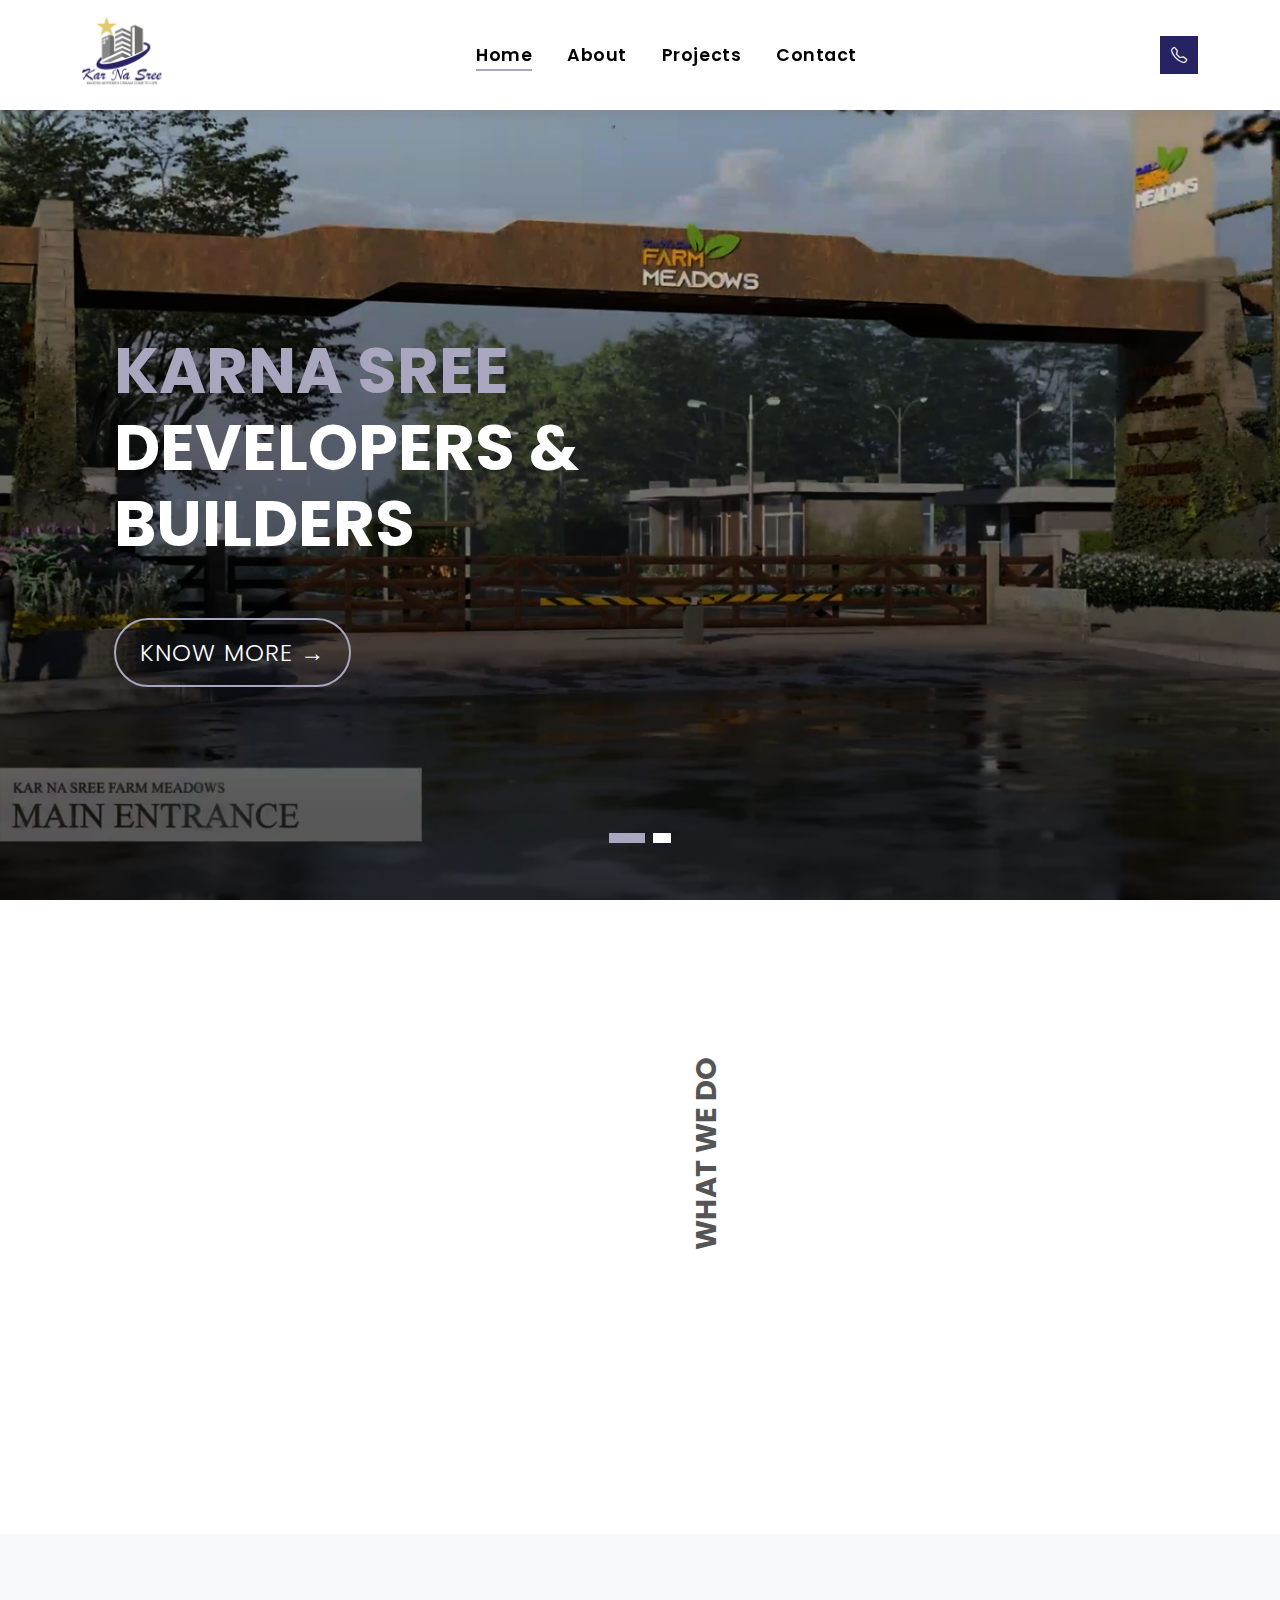
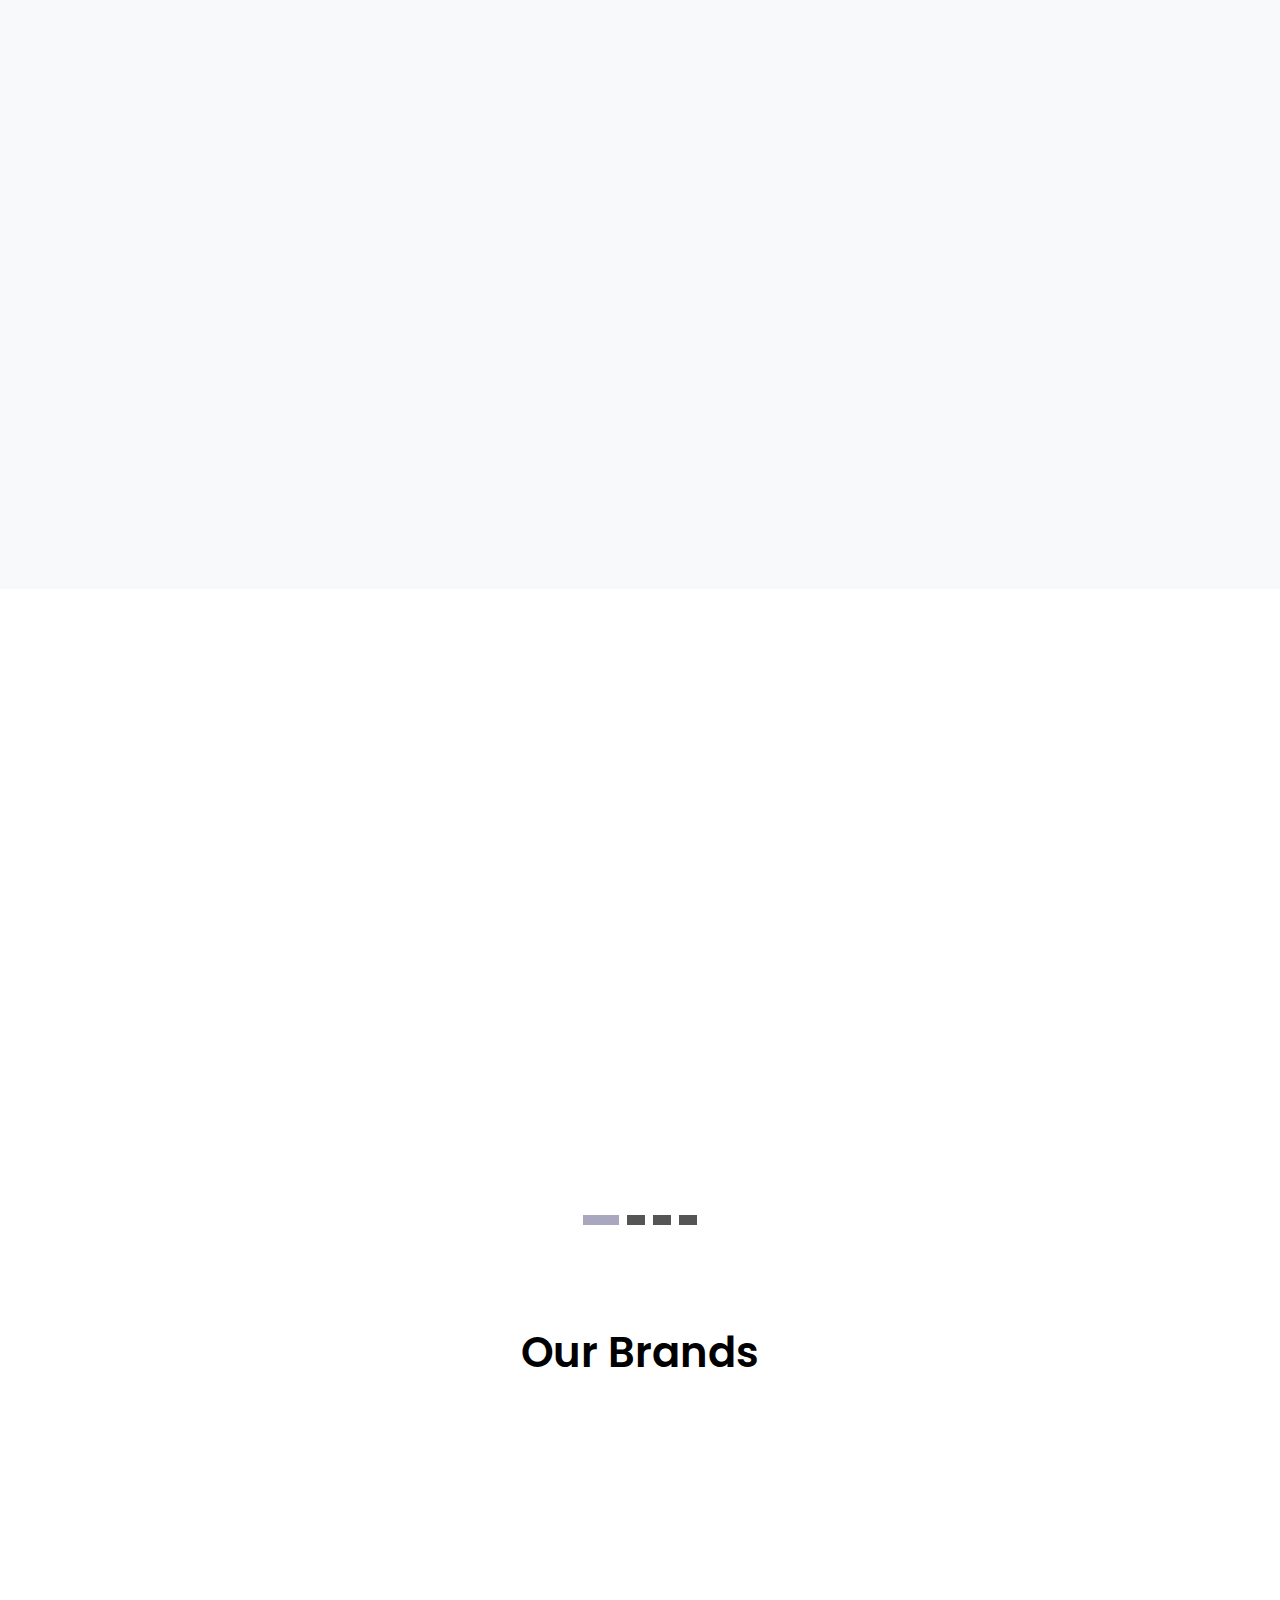
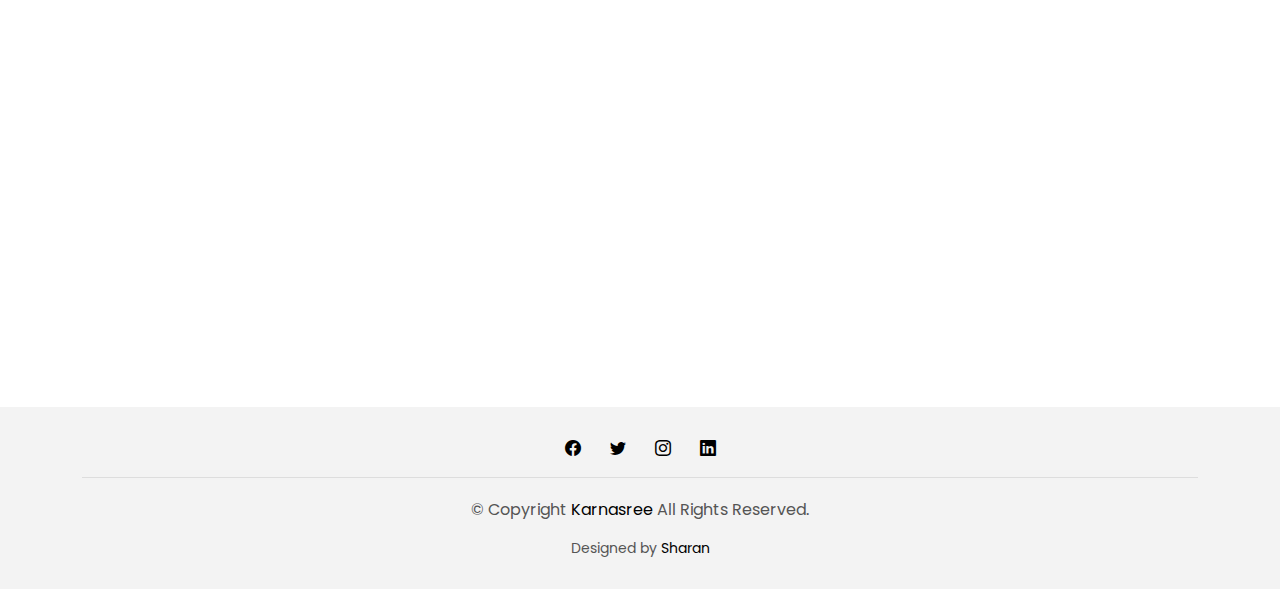
<file: index.html>
<!DOCTYPE html>
<html lang="en">
  <head>
    <meta charset="utf-8" />
    <meta name="viewport" content="width=device-width, initial-scale=1 maximum-scale=1.0, user-scalable=no" />

    <title>Karnasree Developers</title>
    <meta content="" name="description" />
    <meta content="" name="keywords" />

    <!-- Favicons -->
    <link href="assets/img/favicon.png" rel="icon" />
    <link href="assets/img/apple-touch-icon.png" rel="apple-touch-icon" />

    <!-- Google Fonts -->
    <link
      href="https://fonts.googleapis.com/css?family=Poppins:300,400,500,600,700"
      rel="stylesheet"
    />

    <!-- Vendor CSS Files -->
    <link href="assets/vendor/animate.css/animate.min.css" rel="stylesheet" />
    <link
      href="assets/vendor/bootstrap/css/bootstrap.min.css"
      rel="stylesheet"
    />
    <link href="https://unpkg.com/aos@2.3.1/dist/aos.css" rel="stylesheet" />
    <link
      href="assets/vendor/bootstrap-icons/bootstrap-icons.css"
      rel="stylesheet"
    />
    <link href="assets/vendor/swiper/swiper-bundle.min.css" rel="stylesheet" />

    <!-- Template Main CSS File -->
    <link href="assets/css/style.css" rel="stylesheet" />

    <!-- =======================================================
  * Template Name: EstateAgency
  * Updated: Jan 29 2024 with Bootstrap v5.3.2
  * Template URL: https://bootstrapmade.com/real-estate-agency-bootstrap-template/
  * Author: BootstrapMade.com
  * License: https://bootstrapmade.com/license/
  ======================================================== -->
  </head>

  <body>
    <!-- ======= Property Search Section ======= -->
    <div class="click-closed"></div>

    <!-- ======= Header/Navbar ======= -->
    <nav class="navbar navbar-default navbar-trans navbar-expand-lg fixed-top">
      <div class="container">
        <button
          class="navbar-toggler collapsed"
          type="button"
          data-bs-toggle="collapse"
          data-bs-target="#navbarDefault"
          aria-controls="navbarDefault"
          aria-expanded="false"
          aria-label="Toggle navigation"
        >
          <span></span>
          <span></span>
          <span></span>
        </button>
        <a class="navbar-brand text-brand" href="index.html">
          <img src="assets/img/Logo.png" class="nav-logo" alt="" />
        </a>

        <div
          class="navbar-collapse collapse justify-content-center"
          id="navbarDefault"
        >
          <ul class="navbar-nav">
            <li class="nav-item">
              <a class="nav-link active" href="index.html">Home</a>
            </li>

            <li class="nav-item">
              <a class="nav-link" href="about.html">About</a>
            </li>

            <li class="nav-item">
              <a class="nav-link" href="projects.html">Projects</a>
            </li>

            <li class="nav-item">
              <a class="nav-link" href="contact.html">Contact</a>
            </li>
          </ul>
        </div>

        <button
          type="button"
          class="btn btn-b-n navbar-toggle-box navbar-toggle-box-collapse"
          data-bs-toggle="collapse"
          data-bs-target="#navbarTogglerDemo01"
        >
          <a href="tel:"> <i class="bi bi-telephone text-white"></i></a>
        </button>
      </div>
    </nav>
    <!-- End Header/Navbar -->

    <!-- ======= Intro Section ======= -->
    <div class="intro intro-carousel swiper position-relative">
      <div class="swiper-wrapper">
        <div
          class="swiper-slide carousel-item-a intro-item bg-image"
          style="background-image: url(assets/img/slider1.webp)"
        >
          <div class="overlay overlay-a"></div>
          <div class="intro-content display-table">
            <div class="table-cell">
              <div class="container">
                <div class="row">
                  <div class="col-lg-8">
                    <div class="intro-body">
                      <p class="intro-title-top">
                        <br />
                      </p>
                      <h1 class="intro-title mb-4">
                        <span class="color-b">Karna sree </span> Developers &
                        Builders <br />
                      </h1>
                      <p class="intro-subtitle intro-price">
                        <a href="#"
                          ><span class="price-a">Know More &rarr;</span></a
                        >
                      </p>
                    </div>
                  </div>
                </div>
              </div>
            </div>
          </div>
        </div>
        <div
          class="swiper-slide carousel-item-a intro-item bg-image"
          style="background-image: url(assets/img/slider2.webp)"
        >
          <div class="overlay overlay-a"></div>
          <div class="intro-content display-table">
            <div class="table-cell">
              <div class="container">
                <div class="row">
                  <div class="col-lg-8">
                    <div class="intro-body">
                      <!-- <p class="intro-title-top">
                        Doral, Florida <br />
                        78345
                      </p> -->
                      <!-- <h1 class="intro-title mb-4">
                        <span class="color-b">204 </span> Rino <br />
                        Venda Road Five
                      </h1> -->
                      <!-- <p class="intro-subtitle intro-price">
                        <a href="#"
                          ><span class="price-a">rent | $ 12.000</span></a
                        ></p> -->
                    </div>
                  </div>
                </div>
              </div>
            </div>
          </div>
        </div>
        <!-- <div
          class="swiper-slide carousel-item-a intro-item bg-image"
          style="background-image: url(assets/img/slide-3.jpg)"
        >
          <div class="overlay overlay-a"></div>
          <div class="intro-content display-table">
            <div class="table-cell">
              <div class="container">
                <div class="row">
                  <div class="col-lg-8">
                    <div class="intro-body">
                      <p class="intro-title-top">
                        Doral, Florida <br />
                        78345
                      </p>
                      <h1 class="intro-title mb-4">
                        <span class="color-b">204 </span> Alira <br />
                        Roan Road One
                      </h1>
                      <p class="intro-subtitle intro-price">
                        <a href="#"
                          ><span class="price-a">rent | $ 12.000</span></a
                        >
                      </p>
                    </div>
                  </div>
                </div>
              </div>
            </div>
          </div>
        </div> -->
      </div>
      <div class="swiper-pagination"></div>
    </div>
    <!-- End Intro Section -->

    <main id="main">
      <section class="section-about">
        <div class="container">
          <div class="row">
            <div class="col-md-12 section-t8 position-relative">
              <div class="row">
                <div class="col-md-6 col-lg-5" data-aos="fade-right">
                  <img
                    src="assets/img/about-karnasree-1.jpg"
                    alt=""
                    class="img-fluid"
                  />
                </div>
                <div class="col-lg-2 d-none d-lg-block position-relative">
                  <div class="title-vertical d-flex justify-content-start">
                    <span>WHAT WE DO</span>
                  </div>
                </div>
                <div
                  class="col-md-6 col-lg-5 section-md-t3"
                  data-aos="fade-left"
                >
                  <div class="title-box-d">
                    <h3 class="title-d">
                      Karna Sree
                      <span class="color-d">Developers & Builders</span>
                      <br />
                    </h3>
                  </div>
                  <p class="color-text-a">
                    Karnasree Developers & Builders, the flagship company of
                    Shri. Shivakumar & Smt. K.Malini, is a multi-faceted,
                    real-estate development organization with over two decade of
                    market stand with impressive track record. With projects
                    that range from Residential Apartments to Commercial
                    Complexes to Townships, Karnasree caters to a wide spectrum
                    of design and construction needs. Our core strength is the
                    ability to understand and meet the needs of customers
                    through innovative concepts, personalized service, total
                    transparency, Useful detailing, and of course ensure Value
                    for money buildings of the highest quality.
                  </p>
                  <a href="#" class="bg-primary text-white px-2 py-1"
                    >Read More &rarr;</a
                  >
                </div>
              </div>
            </div>
          </div>
        </div>
      </section>
      <!-- ======= Services Section ======= -->
      <section class="section-services section-t8 bg-light mt-5 pb-5">
        <div class="container pb-5">
          <div class="row">
            <div class="col-md-12">
              <div class="title-wrap d-flex justify-content-between">
                <div
                  class="title-box"
                  data-aos="fade-up"
                  data-aos-easing="ease-out-cubic"
                  data-aos-duration="100"
                >
                  <h2 class="title-a">Our Motto</h2>
                </div>
              </div>
            </div>
          </div>
          <div class="row">
            <div
              class="col-md-4"
              data-aos="fade-up"
              data-aos-easing="ease-out-cubic"
              data-aos-duration="300"
            >
              <div class="card-box-c foo">
                <div class="card-header-c d-flex">
                  <div class="card-box-ico">
                    <span class="bi bi-hypnotize"></span>
                  </div>
                  <div class="card-title-c align-self-center">
                    <h2 class="title-c"></h2>
                  </div>
                </div>
                <div class="card-body-c">
                  <p class="content-c">
                    Delivering Projects on time without any compromise on
                    Quality", we are specialized in Construction, Structural
                    design and execution of projects of any scale. We involve in
                    every project to deliver best quality in great price to give
                    our client value for there hard earned money
                  </p>
                </div>
              </div>
            </div>
            <div
              class="col-md-4"
              data-aos="fade-up"
              data-aos-easing="ease-out-cubic"
              data-aos-duration="600"
            >
              <div class="card-box-c foo">
                <div class="card-header-c d-flex">
                  <div class="card-box-ico">
                    <span class="bi bi-calendar4-week"></span>
                  </div>
                  <div class="card-title-c align-self-center">
                    <h2 class="title-c"></h2>
                  </div>
                </div>
                <div class="card-body-c">
                  <p class="content-c">
                    The company aims to provide affordable housing, with
                    successful apartment projects boosting profits and
                    reputation. Ongoing projects include KarNaSree Haradi Sai
                    Brindavan Township, KarNaSree Inn at Bellandur, and Row
                    Houses at Medahalli.
                    <br />
                    &nbsp;
                  </p>
                </div>
              </div>
            </div>
            <div
              class="col-md-4"
              data-aos="fade-up"
              data-aos-easing="ease-out-cubic"
              data-aos-duration="900"
            >
              <div class="card-box-c foo">
                <div class="card-header-c d-flex">
                  <div class="card-box-ico">
                    <span class="bi bi-card-checklist"></span>
                  </div>
                  <div class="card-title-c align-self-center">
                    <h2 class="title-c"></h2>
                  </div>
                </div>
                <div class="card-body-c">
                  <p class="content-c">
                    KarNaSree Developers identified a housing shortage for
                    economically weaker and middle-class communities around
                    Bangalore fifteen years ago. They've since designed and
                    implemented schemes to address this need, providing
                    affordable housing to many Bengalureans.
                  </p>
                </div>
              </div>
            </div>
          </div>
        </div>
      </section>
      <!-- End Services Section -->

      <!-- ======= Latest Properties Section ======= -->

      <!-- End Latest Properties Section -->

      <!-- ======= Agents Section ======= -->
      <!-- <section class="section-agents section-t8">
        <div class="container">
          <div class="row">
            <div class="col-md-12">
              <div class="title-wrap d-flex justify-content-between">
                <div class="title-box">
                  <h2 class="title-a">Best Agents</h2>
                </div>
                <div class="title-link">
                  <a href="agents-grid.html"
                    >All Agents
                    <span class="bi bi-chevron-right"></span>
                  </a>
                </div>
              </div>
            </div>
          </div>
          <div class="row">
            <div class="col-md-4">
              <div class="card-box-d">
                <div class="card-img-d">
                  <img
                    src="assets/img/agent-4.jpg"
                    alt=""
                    class="img-d img-fluid"
                  />
                </div>
                <div class="card-overlay card-overlay-hover">
                  <div class="card-header-d">
                    <div class="card-title-d align-self-center">
                      <h3 class="title-d">
                        <a href="agent-single.html" class="link-two"
                          >Margaret Sotillo <br />
                          Escala</a
                        >
                      </h3>
                    </div>
                  </div>
                  <div class="card-body-d">
                    <p class="content-d color-text-a">
                      Sed porttitor lectus nibh, Cras ultricies ligula sed magna
                      dictum porta two.
                    </p>
                    <div class="info-agents color-a">
                      <p><strong>Phone: </strong> +54 356 945234</p>
                      <p><strong>Email: </strong> agents@example.com</p>
                    </div>
                  </div>
                  <div class="card-footer-d">
                    <div class="socials-footer d-flex justify-content-center">
                      <ul class="list-inline">
                        <li class="list-inline-item">
                          <a href="#" class="link-one">
                            <i class="bi bi-facebook" aria-hidden="true"></i>
                          </a>
                        </li>
                        <li class="list-inline-item">
                          <a href="#" class="link-one">
                            <i class="bi bi-twitter" aria-hidden="true"></i>
                          </a>
                        </li>
                        <li class="list-inline-item">
                          <a href="#" class="link-one">
                            <i class="bi bi-instagram" aria-hidden="true"></i>
                          </a>
                        </li>
                        <li class="list-inline-item">
                          <a href="#" class="link-one">
                            <i class="bi bi-linkedin" aria-hidden="true"></i>
                          </a>
                        </li>
                      </ul>
                    </div>
                  </div>
                </div>
              </div>
            </div>
            <div class="col-md-4">
              <div class="card-box-d">
                <div class="card-img-d">
                  <img
                    src="assets/img/agent-1.jpg"
                    alt=""
                    class="img-d img-fluid"
                  />
                </div>
                <div class="card-overlay card-overlay-hover">
                  <div class="card-header-d">
                    <div class="card-title-d align-self-center">
                      <h3 class="title-d">
                        <a href="agent-single.html" class="link-two"
                          >Stiven Spilver <br />
                          Darw</a
                        >
                      </h3>
                    </div>
                  </div>
                  <div class="card-body-d">
                    <p class="content-d color-text-a">
                      Sed porttitor lectus nibh, Cras ultricies ligula sed magna
                      dictum porta two.
                    </p>
                    <div class="info-agents color-a">
                      <p><strong>Phone: </strong> +54 356 945234</p>
                      <p><strong>Email: </strong> agents@example.com</p>
                    </div>
                  </div>
                  <div class="card-footer-d">
                    <div class="socials-footer d-flex justify-content-center">
                      <ul class="list-inline">
                        <li class="list-inline-item">
                          <a href="#" class="link-one">
                            <i class="bi bi-facebook" aria-hidden="true"></i>
                          </a>
                        </li>
                        <li class="list-inline-item">
                          <a href="#" class="link-one">
                            <i class="bi bi-twitter" aria-hidden="true"></i>
                          </a>
                        </li>
                        <li class="list-inline-item">
                          <a href="#" class="link-one">
                            <i class="bi bi-instagram" aria-hidden="true"></i>
                          </a>
                        </li>
                        <li class="list-inline-item">
                          <a href="#" class="link-one">
                            <i class="bi bi-linkedin" aria-hidden="true"></i>
                          </a>
                        </li>
                      </ul>
                    </div>
                  </div>
                </div>
              </div>
            </div>
            <div class="col-md-4">
              <div class="card-box-d">
                <div class="card-img-d">
                  <img
                    src="assets/img/agent-5.jpg"
                    alt=""
                    class="img-d img-fluid"
                  />
                </div>
                <div class="card-overlay card-overlay-hover">
                  <div class="card-header-d">
                    <div class="card-title-d align-self-center">
                      <h3 class="title-d">
                        <a href="agent-single.html" class="link-two"
                          >Emma Toledo <br />
                          Cascada</a
                        >
                      </h3>
                    </div>
                  </div>
                  <div class="card-body-d">
                    <p class="content-d color-text-a">
                      Sed porttitor lectus nibh, Cras ultricies ligula sed magna
                      dictum porta two.
                    </p>
                    <div class="info-agents color-a">
                      <p><strong>Phone: </strong> +54 356 945234</p>
                      <p><strong>Email: </strong> agents@example.com</p>
                    </div>
                  </div>
                  <div class="card-footer-d">
                    <div class="socials-footer d-flex justify-content-center">
                      <ul class="list-inline">
                        <li class="list-inline-item">
                          <a href="#" class="link-one">
                            <i class="bi bi-facebook" aria-hidden="true"></i>
                          </a>
                        </li>
                        <li class="list-inline-item">
                          <a href="#" class="link-one">
                            <i class="bi bi-twitter" aria-hidden="true"></i>
                          </a>
                        </li>
                        <li class="list-inline-item">
                          <a href="#" class="link-one">
                            <i class="bi bi-instagram" aria-hidden="true"></i>
                          </a>
                        </li>
                        <li class="list-inline-item">
                          <a href="#" class="link-one">
                            <i class="bi bi-linkedin" aria-hidden="true"></i>
                          </a>
                        </li>
                      </ul>
                    </div>
                  </div>
                </div>
              </div>
            </div>
          </div>
        </div>
      </section> -->
      <!-- End Agents Section -->

      <!-- ======= Latest News Section ======= -->
      <section class="section-news section-t8">
        <div class="container">
          <div class="row">
            <div
              class="col-md-12"
              data-aos="fade-up"
              data-aos-easing="ease-out-cubic"
              data-aos-duration="300"
            >
              <div class="title-wrap d-flex justify-content-between">
                <div class="title-box">
                  <h2 class="title-a">Latest Projects</h2>
                </div>
                <div class="title-link">
                  <a href="blog-grid.html"
                    >All Projects
                    <span class="bi bi-chevron-right"></span>
                  </a>
                </div>
              </div>
            </div>
          </div>

          <div
            id="news-carousel"
            class="swiper"
            data-aos="fade-up"
            data-aos-easing="ease-out-cubic"
            data-aos-duration="600"
          >
            <div class="swiper-wrapper">
              <div class="carousel-item-c swiper-slide">
                <div class="card-box-b card-shadow news-box">
                  <div class="img-box-b">
                    <img
                      src="assets/images/farm-meadows.webp"
                      alt=""
                      class="img-b img-fluid"
                    />
                  </div>
                  <div class="card-overlay">
                    <div class="card-header-b">
                      <div class="card-category-b">
                        <a href="#" class="category-b">Ongoing</a>
                      </div>
                      <div class="card-title-b">
                        <h2 class="title-2">
                          <a href="blog-single.html"
                            >Karnasree Farm Meadows <br />
                          </a>
                        </h2>
                      </div>
                      <div class="card-date">
                        <span class="date-b"> 2024</span>
                      </div>
                    </div>
                  </div>
                </div>
              </div>
              <!-- End carousel item -->

              <div class="carousel-item-c swiper-slide">
                <div class="card-box-b card-shadow news-box">
                  <div class="img-box-b">
                    <img
                      src="assets/images/karnasree-utility.webp"
                      alt=""
                      class="img-b img-fluid"
                    />
                  </div>
                  <div class="card-overlay">
                    <div class="card-header-b">
                      <div class="card-category-b">
                        <a href="#" class="category-b">Completed</a>
                      </div>
                      <div class="card-title-b">
                        <h2 class="title-2">
                          <a href="blog-single.html"
                            >Kar Na Sree utility nest
                          </a>
                        </h2>
                      </div>
                      <div class="card-date">
                        <span class="date-b">2023</span>
                      </div>
                    </div>
                  </div>
                </div>
              </div>
              <!-- End carousel item -->

              <div class="carousel-item-c swiper-slide">
                <div class="card-box-b card-shadow news-box">
                  <div class="img-box-b">
                    <img
                      src="assets/images/orchid-homes.webp"
                      alt=""
                      class="img-b img-fluid"
                    />
                  </div>
                  <div class="card-overlay">
                    <div class="card-header-b">
                      <div class="card-category-b">
                        <a href="#" class="category-b">Completed</a>
                      </div>
                      <div class="card-title-b">
                        <h2 class="title-2">
                          <a href="blog-single.html"
                            >Kar Na Sree Orchid Homes</a
                          >
                        </h2>
                      </div>
                      <div class="card-date">
                        <span class="date-b"></span>
                      </div>
                    </div>
                  </div>
                </div>
              </div>
              <!-- End carousel item -->

              <div class="carousel-item-c swiper-slide">
                <div class="card-box-b card-shadow news-box">
                  <div class="img-box-b">
                    <img
                      src="assets/images/medahalli.webp"
                      alt=""
                      class="img-b img-fluid"
                    />
                  </div>
                  <div class="card-overlay">
                    <div class="card-header-b">
                      <div class="card-category-b">
                        <a href="#" class="category-b">Completed</a>
                      </div>
                      <div class="card-title-b">
                        <h2 class="title-2">
                          <a href="#">Medahalli Commercial Complex</a>
                        </h2>
                      </div>
                      <div class="card-date">
                        <span class="date-b"></span>
                      </div>
                    </div>
                  </div>
                </div>
              </div>
              <!-- End carousel item -->
            </div>
          </div>

          <div class="news-carousel-pagination carousel-pagination"></div>
        </div>
      </section>
      <!-- End Latest News Section -->

      <!-- ======= Testimonials Section ======= -->
      <div class="container my-5">
        <div class="row py-5">
          <div class="col-12">
            <div class="title-box text-center">
              <h2 class="title-a">Our Brands</h2>
            </div>
          </div>
        </div>
        <div class="row pt-3">
          <div
            class="col-12 col-md-6 col-lg-3"
            data-aos="fade-right"
            data-aos-easing="ease-out-cubic"
            data-aos-duration="300"
          >
            <img
              src="assets/images/kelsiorganicslogo.png "
              class="brand-logos"
              alt=""
            />
          </div>
          <div
            class="col-12 col-md-6 col-lg-3"
            data-aos="fade-right"
            data-aos-easing="ease-out-cubic"
            data-aos-duration="600"
          >
            <img
              src="assets/images/karnasreefarmslogo.png"
              class="brand-logos"
              alt=""
            />
          </div>
          <div
            class="col-12 col-md-6 col-lg-3"
            data-aos="fade-left"
            data-aos-easing="ease-out-cubic"
            data-aos-duration="900"
          >
            <img
              src="assets/images/kelsiwater.png"
              class="brand-logos"
              alt=""
            />
          </div>
          <div
            class="col-12 col-md-6 col-lg-3"
            data-aos="fade-left"
            data-aos-easing="ease-out-cubic"
            data-aos-duration="900"
          >
            <img src="assets/images/Logo.png" class="brand-logos" alt="" />
          </div>
        </div>
      </div>
      <!-- End Testimonials Section -->
    </main>
    <!-- End #main -->

    <!-- ======= Footer ======= -->
    <section
      class="section-footer"
      data-aos="fade-down"
      data-aos-easing="ease-out-cubic"
      data-aos-duration="300"
    >
      <div class="container">
        <div class="row">
          <div class="col-sm-12 col-md-4">
            <div class="widget-a">
              <div class="w-header-a">
                <h3 class="w-title-a text-brand">Karnasree Developers</h3>
              </div>
              <div class="w-body-a">
                <p class="w-text-a color-text-a">
                  72\9 6th floor, bellandur village post, varthur, hobli,
                  bengaluru
                </p>
              </div>
              <div class="w-footer-a">
                <ul class="list-unstyled">
                  <li class="color-a">
                    <span class="color-text-a">Phone :</span>
                    <a href="tel:+91 74069 20360">+91 74069 20360</a>
                  </li>
                  <li class="color-a">
                    <span class="color-text-a">Email : </span>
                    <a href="mailto:karnasree.95@gmail.com"
                      >karnasree.95@gmail.com</a
                    >
                  </li>
                </ul>
              </div>
            </div>
          </div>
          <div class="col-sm-12 col-md-4 section-md-t3">
            <div class="widget-a">
              <div class="w-header-a">
                <h3 class="w-title-a text-brand">Our Links</h3>
              </div>
              <div class="w-body-a">
                <div class="w-body-a">
                  <ul class="list-unstyled">
                    <li class="item-list-a">
                      <i class="bi bi-chevron-right"></i>
                      <a href="#">Site Map</a>
                    </li>
                    <li class="item-list-a">
                      <i class="bi bi-chevron-right"></i> <a href="#">About</a>
                    </li>
                    <li class="item-list-a">
                      <i class="bi bi-chevron-right"></i>
                      <a href="#">Projects</a>
                    </li>
                    <li class="item-list-a">
                      <i class="bi bi-chevron-right"></i>
                      <a href="#">Contact</a>
                    </li>
                  </ul>
                </div>
              </div>
            </div>
          </div>
          <div class="col-sm-12 col-md-4 section-md-t3">
            <div class="widget-a">
              <div class="w-header-a">
                <h3 class="w-title-a text-brand">Other Links</h3>
              </div>
              <div class="w-body-a">
                <ul class="list-unstyled">
                  <li class="item-list-a">
                    <i class="bi bi-chevron-right"></i>
                    <a href="#">Kelsi Organics</a>
                  </li>
                  <li class="item-list-a">
                    <i class="bi bi-chevron-right"></i>
                    <a href="#">Kelsi Water</a>
                  </li>
                  <li class="item-list-a">
                    <i class="bi bi-chevron-right"></i>
                    <a href="#">Karnasree Farms</a>
                  </li>
                </ul>
              </div>
            </div>
          </div>
        </div>
      </div>
    </section>
    <footer>
      <div class="container">
        <div class="row">
          <div class="col-md-12">
            <nav class="nav-footer"></nav>
            <div class="socials-a">
              <ul class="list-inline">
                <li class="list-inline-item">
                  <a href="#">
                    <i class="bi bi-facebook" aria-hidden="true"></i>
                  </a>
                </li>
                <li class="list-inline-item">
                  <a href="#">
                    <i class="bi bi-twitter" aria-hidden="true"></i>
                  </a>
                </li>
                <li class="list-inline-item">
                  <a href="#">
                    <i class="bi bi-instagram" aria-hidden="true"></i>
                  </a>
                </li>
                <li class="list-inline-item">
                  <a href="#">
                    <i class="bi bi-linkedin" aria-hidden="true"></i>
                  </a>
                </li>
              </ul>
            </div>
            <div class="copyright-footer">
              <p class="copyright color-text-a">
                &copy; Copyright
                <span class="color-a">Karnasree</span> All Rights Reserved.
              </p>
            </div>
            <div class="credits">
              <!--
            All the links in the footer should remain intact.
            You can delete the links only if you purchased the pro version.
            Licensing information: https://bootstrapmade.com/license/
            Purchase the pro version with working PHP/AJAX contact form: https://bootstrapmade.com/buy/?theme=EstateAgency
          -->
              Designed by
              <a href="https://https://sharanportfoliosite.netlify.app//"
                >Sharan</a
              >
            </div>
          </div>
        </div>
      </div>
    </footer>
    <!-- End  Footer -->

    <div id="preloader"></div>
    <a
      href="#"
      class="back-to-top d-flex align-items-center justify-content-center"
      ><i class="bi bi-arrow-up-short"></i
    ></a>

    <!-- Vendor JS Files -->
    <script src="assets/vendor/bootstrap/js/bootstrap.bundle.min.js"></script>
    <script src="assets/vendor/swiper/swiper-bundle.min.js"></script>
    <script src="assets/vendor/php-email-form/validate.js"></script>

    <!-- Template Main JS File -->
    <script src="assets/js/main.js"></script>
    <script src="https://unpkg.com/aos@2.3.1/dist/aos.js"></script>
    <script>
      AOS.init();
    </script>
  </body>
</html>
</file>
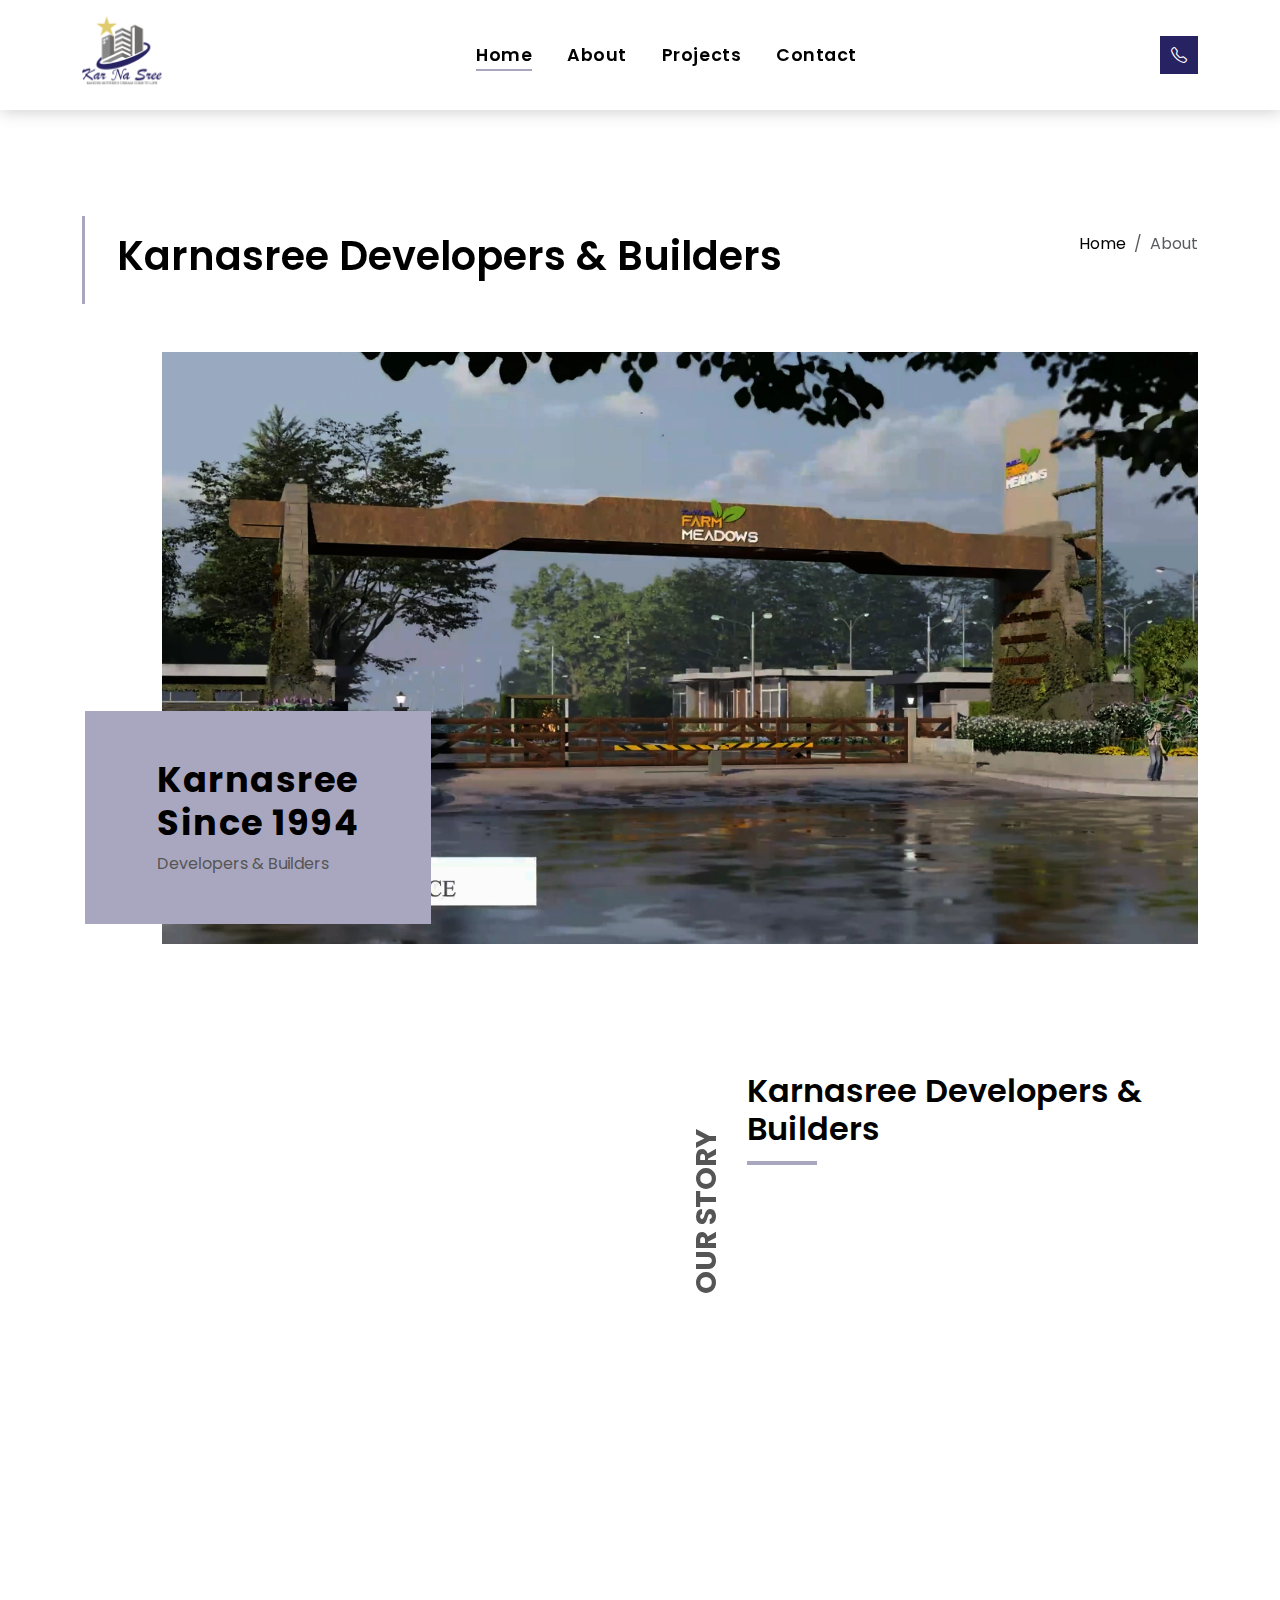
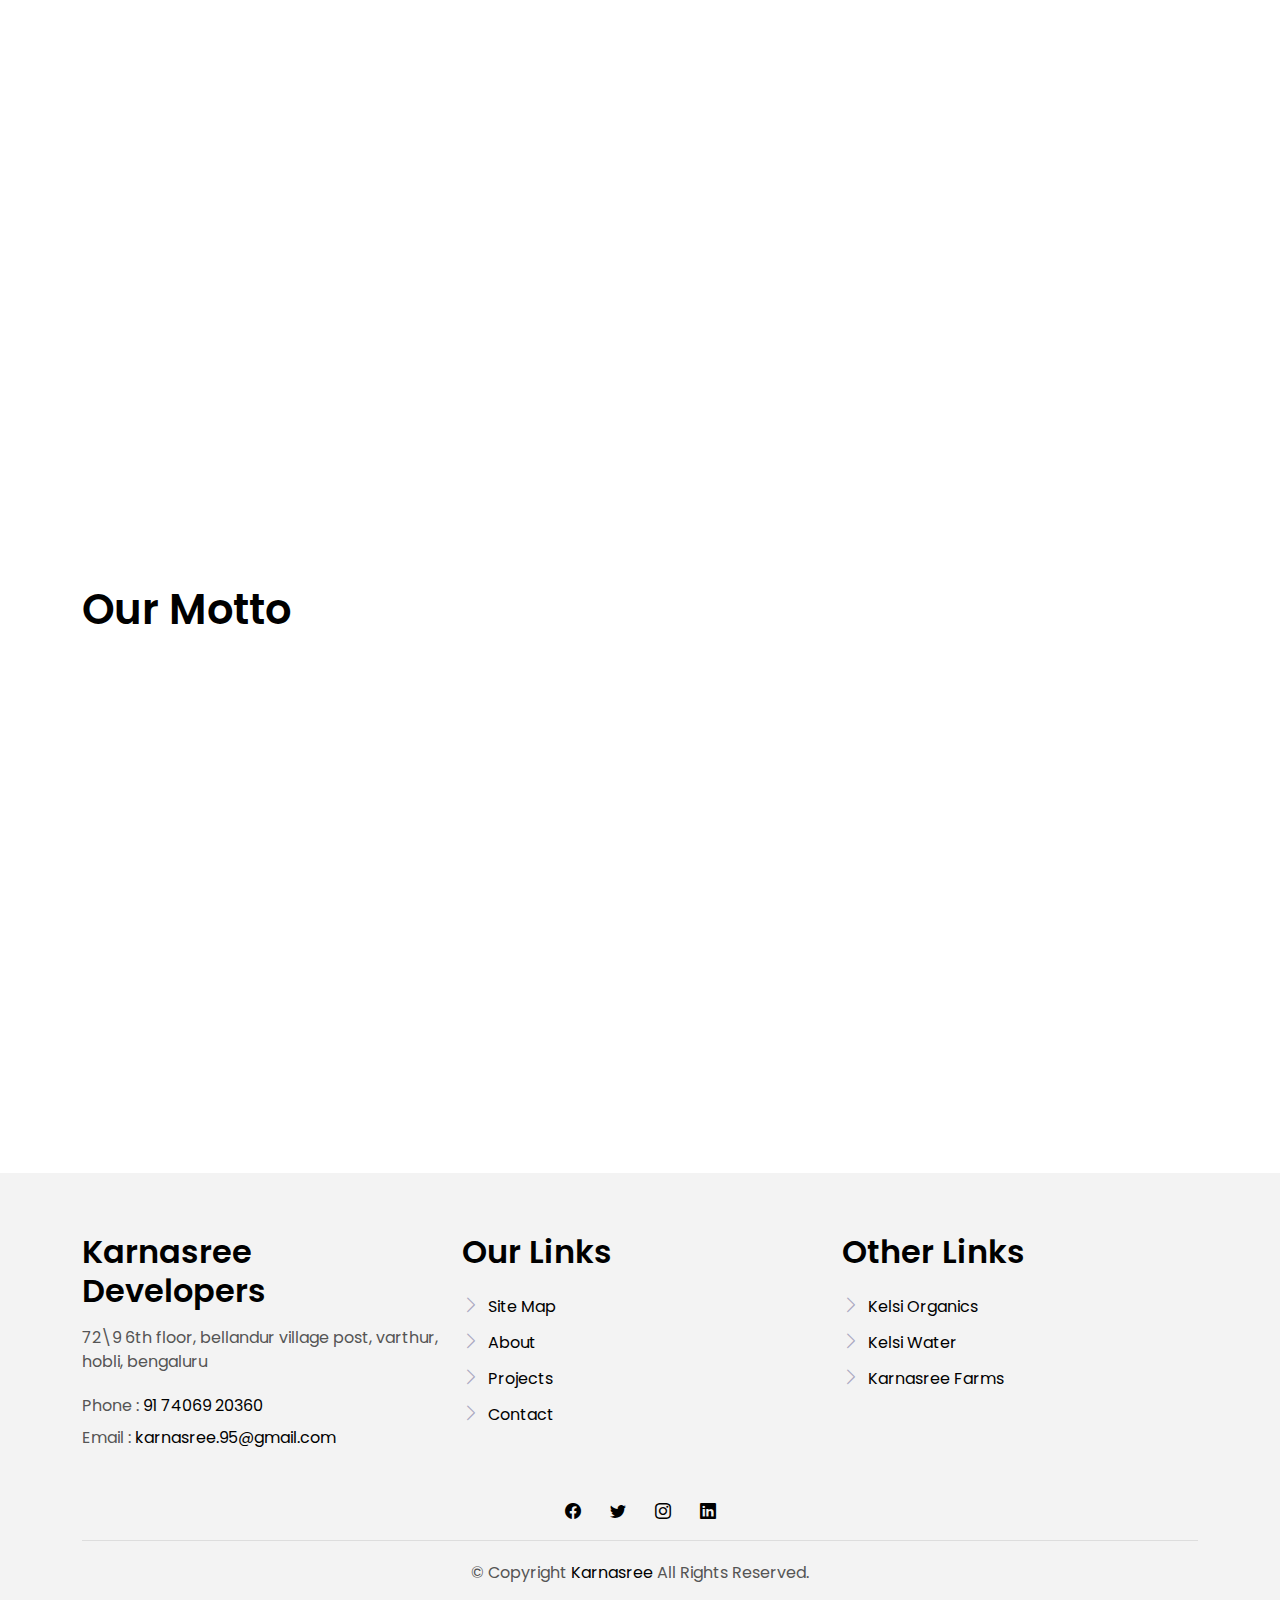
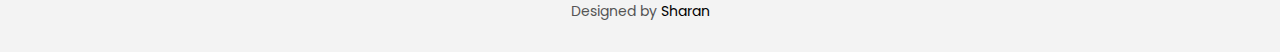
<file: about.html>
<!DOCTYPE html>
<html lang="en">
  <head>
    <meta charset="utf-8" />
    <meta content="width=device-width, initial-scale=1.0" name="viewport" />

    <title>EstateAgency Bootstrap Template - About</title>
    <meta content="" name="description" />
    <meta content="" name="keywords" />

    <!-- Favicons -->
    <link href="assets/img/favicon.png" rel="icon" />
    <link href="assets/img/apple-touch-icon.png" rel="apple-touch-icon" />

    <!-- Google Fonts -->
    <link
      href="https://fonts.googleapis.com/css?family=Poppins:300,400,500,600,700"
      rel="stylesheet"
    />

    <!-- Vendor CSS Files -->
    <link href="assets/vendor/animate.css/animate.min.css" rel="stylesheet" />
    <link
      href="assets/vendor/bootstrap/css/bootstrap.min.css"
      rel="stylesheet"
    />
    <link
      href="assets/vendor/bootstrap-icons/bootstrap-icons.css"
      rel="stylesheet"
    />
    <link href="assets/vendor/swiper/swiper-bundle.min.css" rel="stylesheet" />

    <!-- Template Main CSS File -->
    <link href="assets/css/style.css" rel="stylesheet" />
    <link href="https://unpkg.com/aos@2.3.1/dist/aos.css" rel="stylesheet" />

    <!-- =======================================================
  * Template Name: EstateAgency
  * Updated: Jan 29 2024 with Bootstrap v5.3.2
  * Template URL: https://bootstrapmade.com/real-estate-agency-bootstrap-template/
  * Author: BootstrapMade.com
  * License: https://bootstrapmade.com/license/
  ======================================================== -->
  </head>

  <body>
    <!-- ======= Property Search Section ======= -->
    <div class="click-closed"></div>
    <!--/ Form Search Star /-->

    <!-- End Property Search Section -->>

    <!-- ======= Header/Navbar ======= -->
    <nav class="navbar navbar-default navbar-trans navbar-expand-lg fixed-top">
      <div class="container">
        <button
          class="navbar-toggler collapsed"
          type="button"
          data-bs-toggle="collapse"
          data-bs-target="#navbarDefault"
          aria-controls="navbarDefault"
          aria-expanded="false"
          aria-label="Toggle navigation"
        >
          <span></span>
          <span></span>
          <span></span>
        </button>
        <a class="navbar-brand text-brand" href="index.html">
          <img src="assets/img/Logo.png" class="nav-logo" alt="" />
        </a>

        <div
          class="navbar-collapse collapse justify-content-center"
          id="navbarDefault"
        >
          <ul class="navbar-nav">
            <li class="nav-item">
              <a class="nav-link active" href="index.html">Home</a>
            </li>

            <li class="nav-item">
              <a class="nav-link" href="about.html">About</a>
            </li>

            <li class="nav-item">
              <a class="nav-link" href="projects.html">Projects</a>
            </li>

            <li class="nav-item">
              <a class="nav-link" href="contact.html">Contact</a>
            </li>
          </ul>
        </div>

        <button
          type="button"
          class="btn btn-b-n navbar-toggle-box navbar-toggle-box-collapse"
          data-bs-toggle="collapse"
          data-bs-target="#navbarTogglerDemo01"
        >
          <a href="tel:"> <i class="bi bi-telephone text-white"></i></a>
        </button>
      </div>
    </nav>
    <!-- End Header/Navbar -->

    <main id="main">
      <!-- ======= Intro Single ======= -->
      <section
        class="intro-single"
        data-aos="fade-up"
        data-aos-easing="ease-out-cubic"
        data-aos-duration="300"
      >
        <div class="container">
          <div class="row">
            <div class="col-md-12 col-lg-8">
              <div class="title-single-box">
                <h1 class="title-single">Karnasree Developers & Builders</h1>
              </div>
            </div>
            <div class="col-md-12 col-lg-4">
              <nav
                aria-label="breadcrumb"
                class="breadcrumb-box d-flex justify-content-lg-end"
              >
                <ol class="breadcrumb">
                  <li class="breadcrumb-item">
                    <a href="#">Home</a>
                  </li>
                  <li class="breadcrumb-item active" aria-current="page">
                    About
                  </li>
                </ol>
              </nav>
            </div>
          </div>
        </div>
      </section>
      <!-- End Intro Single-->

      <!-- ======= About Section ======= -->
      <section class="section-about">
        <div class="container">
          <div class="row">
            <div class="col-sm-12 position-relative">
              <div class="about-img-box">
                <img src="assets/img/slider1.webp" alt="" class="img-fluid" />
              </div>
              <div class="sinse-box">
                <h3 class="sinse-title">
                  Karnasree
                  <span></span>
                  <br />
                  Since 1994
                </h3>
                <p>Developers & Builders</p>
              </div>
            </div>
            <div class="col-md-12 section-t8 position-relative">
              <div class="row">
                <div class="col-md-6 col-lg-5" data-aos="fade-left">
                  <img
                    src="assets/images/karnasree-utility.webp"
                    alt=""
                    class="img-fluid"
                  />
                </div>
                <div class="col-lg-2 d-none d-lg-block position-relative">
                  <div class="title-vertical d-flex justify-content-start">
                    <span>OUR STORY</span>
                  </div>
                </div>
                <div class="col-md-6 col-lg-5 section-md-t3">
                  <div class="title-box-d">
                    <h3 class="title-d">
                      Karnasree<span class="color-d"> </span> Developers &
                      Builders <br />
                    </h3>
                  </div>
                  <p class="color-text-a" data-aos="fade-up">
                    Shri. Shiva Kumar Gowda did not panic when natural calamity
                    struck his family and he lost his beloved mother and
                    relatives due to the floods that took place during 1988 and
                    was virtually thrown on streets. In spite of all the
                    misfortunes and hardships, he kept the fire burning within
                    him and the hunger to succeed made him to bounce back and
                    make his mother’s prophetic words come true. She had said
                    “My son, we must build and live in our own house and you
                    should grow up and help others also to realize their dream”.
                  </p>
                  <p class="color-text-a" data-aos="fade-up">
                    He took the last words of his mother “to his heart” and with
                    a goal to achieve some-thing big, he took a stand and
                    started his own business in Kolar and formed M/s. Karna
                    Enterprises in 1987 under the guidance of Sri. G. J. Raja,
                    M. D. of M/s. Maruthi Group of Companies. Later, he ventured
                    into trading of Industrial Gases and Accessories in
                    Bangalore, under the banner “M/s. Karna Sales Corporation”
                    in the year 1991, with his wife Smt. K. Malini as
                    Proprietrix. Within a span of Five years, he successfully
                    developed and distributed over 2000 sites to economically
                    weaker sections and middle class people on easy installments
                    under the banner of “Friends Developers”, at affordable
                    price and went on to launch a company “M/S Kar Na Sree
                    Developers and Builders” in 1997-98.
                  </p>
                </div>
              </div>
            </div>
            <div class="col-12 pt-3" data-aos="fade-up">
              <p>
                Philanthropic by nature, he started Kar Na Sree Club House
                situated at Yemlur, Airport Road, Bangalore, for rendering
                service oriented services like marriages, computer education,
                tailoring etc to the needy. He has given an acre of land with
                playground, classrooms and entire infrastructure for benefit of
                the poor and needy children in Amruthur village, Kunigal Taluk,
                Tumkur. The school is run by Maruthi Educational Trust. The
                Trust by name “KAR NA SREE CHARITABLE TRUST” is granted special
                status under Section 80 G of Income Tax Act 1961. Ever since the
                launch of his company, “Kar Na Sree Developers and Builders”, he
                has been catering to different classes of people and has
                finished several affordable housing projects and layouts like:
              </p>
            </div>
          </div>
        </div>
      </section>

      <!-- =======Team Section ======= -->
      <section class="section-services section-t8 mt-5 pb-5">
        <div class="container pb-5">
          <div class="row">
            <div class="col-md-12">
              <div class="title-wrap d-flex justify-content-between">
                <div class="title-box">
                  <h2 class="title-a">Our Motto</h2>
                </div>
              </div>
            </div>
          </div>
          <div class="row" data-aos="fade-up">
            <div class="col-md-4">
              <div class="card-box-c foo">
                <div class="card-header-c d-flex">
                  <div class="card-box-ico">
                    <span class="bi bi-hypnotize"></span>
                  </div>
                  <div class="card-title-c align-self-center">
                    <h2 class="title-c"></h2>
                  </div>
                </div>
                <div class="card-body-c">
                  <p class="content-c">
                    Delivering Projects on time without any compromise on
                    Quality", we are specialized in Construction, Structural
                    design and execution of projects of any scale. We involve in
                    every project to deliver best quality in great price to give
                    our client value for there hard earned money
                  </p>
                </div>
              </div>
            </div>
            <div class="col-md-4">
              <div class="card-box-c foo">
                <div class="card-header-c d-flex">
                  <div class="card-box-ico">
                    <span class="bi bi-calendar4-week"></span>
                  </div>
                  <div class="card-title-c align-self-center">
                    <h2 class="title-c"></h2>
                  </div>
                </div>
                <div class="card-body-c">
                  <p class="content-c">
                    The company aims to provide affordable housing, with
                    successful apartment projects boosting profits and
                    reputation. Ongoing projects include KarNaSree Haradi Sai
                    Brindavan Township, KarNaSree Inn at Bellandur, and Row
                    Houses at Medahalli.
                    <br />
                    &nbsp;
                  </p>
                </div>
              </div>
            </div>
            <div class="col-md-4">
              <div class="card-box-c foo">
                <div class="card-header-c d-flex">
                  <div class="card-box-ico">
                    <span class="bi bi-card-checklist"></span>
                  </div>
                  <div class="card-title-c align-self-center">
                    <h2 class="title-c"></h2>
                  </div>
                </div>
                <div class="card-body-c">
                  <p class="content-c">
                    KarNaSree Developers identified a housing shortage for
                    economically weaker and middle-class communities around
                    Bangalore fifteen years ago. They've since designed and
                    implemented schemes to address this need, providing
                    affordable housing to many Bengalureans.
                  </p>
                </div>
              </div>
            </div>
          </div>
        </div>
      </section>
      <!-- End About Section-->
    </main>
    <!-- End #main -->

    <!-- ======= Footer ======= -->
    <section class="section-footer">
      <div class="container">
        <div class="row">
          <div class="col-sm-12 col-md-4">
            <div class="widget-a">
              <div class="w-header-a">
                <h3 class="w-title-a text-brand">Karnasree Developers</h3>
              </div>
              <div class="w-body-a">
                <p class="w-text-a color-text-a">
                  72\9 6th floor, bellandur village post, varthur, hobli,
                  bengaluru
                </p>
              </div>
              <div class="w-footer-a">
                <ul class="list-unstyled">
                  <li class="color-a">
                    <span class="color-text-a">Phone :</span>
                    91 74069 20360
                  </li>
                  <li class="color-a">
                    <span class="color-text-a">Email :</span>
                    <a href="mailto:karnasree.95@gmail.com"
                      >karnasree.95@gmail.com</a
                    >
                  </li>
                </ul>
              </div>
            </div>
          </div>
          <div class="col-sm-12 col-md-4 section-md-t3">
            <div class="widget-a">
              <div class="w-header-a">
                <h3 class="w-title-a text-brand">Our Links</h3>
              </div>
              <div class="w-body-a">
                <div class="w-body-a">
                  <ul class="list-unstyled">
                    <li class="item-list-a">
                      <i class="bi bi-chevron-right"></i>
                      <a href="#">Site Map</a>
                    </li>
                    <li class="item-list-a">
                      <i class="bi bi-chevron-right"></i> <a href="#">About</a>
                    </li>
                    <li class="item-list-a">
                      <i class="bi bi-chevron-right"></i>
                      <a href="#">Projects</a>
                    </li>
                    <li class="item-list-a">
                      <i class="bi bi-chevron-right"></i>
                      <a href="#">Contact</a>
                    </li>
                  </ul>
                </div>
              </div>
            </div>
          </div>
          <div class="col-sm-12 col-md-4 section-md-t3">
            <div class="widget-a">
              <div class="w-header-a">
                <h3 class="w-title-a text-brand">Other Links</h3>
              </div>
              <div class="w-body-a">
                <ul class="list-unstyled">
                  <li class="item-list-a">
                    <i class="bi bi-chevron-right"></i>
                    <a href="#">Kelsi Organics</a>
                  </li>
                  <li class="item-list-a">
                    <i class="bi bi-chevron-right"></i>
                    <a href="#">Kelsi Water</a>
                  </li>
                  <li class="item-list-a">
                    <i class="bi bi-chevron-right"></i>
                    <a href="#">Karnasree Farms</a>
                  </li>
                </ul>
              </div>
            </div>
          </div>
        </div>
      </div>
    </section>
    <footer>
      <div class="container">
        <div class="row">
          <div class="col-md-12">
            <nav class="nav-footer"></nav>
            <div class="socials-a">
              <ul class="list-inline">
                <li class="list-inline-item">
                  <a href="#">
                    <i class="bi bi-facebook" aria-hidden="true"></i>
                  </a>
                </li>
                <li class="list-inline-item">
                  <a href="#">
                    <i class="bi bi-twitter" aria-hidden="true"></i>
                  </a>
                </li>
                <li class="list-inline-item">
                  <a href="#">
                    <i class="bi bi-instagram" aria-hidden="true"></i>
                  </a>
                </li>
                <li class="list-inline-item">
                  <a href="#">
                    <i class="bi bi-linkedin" aria-hidden="true"></i>
                  </a>
                </li>
              </ul>
            </div>
            <div class="copyright-footer">
              <p class="copyright color-text-a">
                &copy; Copyright
                <span class="color-a">Karnasree</span> All Rights Reserved.
              </p>
            </div>
            <div class="credits">
              <!--
            All the links in the footer should remain intact.
            You can delete the links only if you purchased the pro version.
            Licensing information: https://bootstrapmade.com/license/
            Purchase the pro version with working PHP/AJAX contact form: https://bootstrapmade.com/buy/?theme=EstateAgency
          -->
              Designed by
              <a href="https://sharanportfoliosite.netlify.app/">Sharan</a>
            </div>
          </div>
        </div>
      </div>
    </footer>
    <!-- End  Footer -->

    <div id="preloader"></div>
    <a
      href="#"
      class="back-to-top d-flex align-items-center justify-content-center"
      ><i class="bi bi-arrow-up-short"></i
    ></a>

    <!-- Vendor JS Files -->
    <script src="assets/vendor/bootstrap/js/bootstrap.bundle.min.js"></script>
    <script src="assets/vendor/swiper/swiper-bundle.min.js"></script>
    <script src="assets/vendor/php-email-form/validate.js"></script>

    <!-- Template Main JS File -->
    <script src="assets/js/main.js"></script>
    <script src="https://unpkg.com/aos@2.3.1/dist/aos.js"></script>
    <script>
      AOS.init();
    </script>
  </body>
</html>
</file>
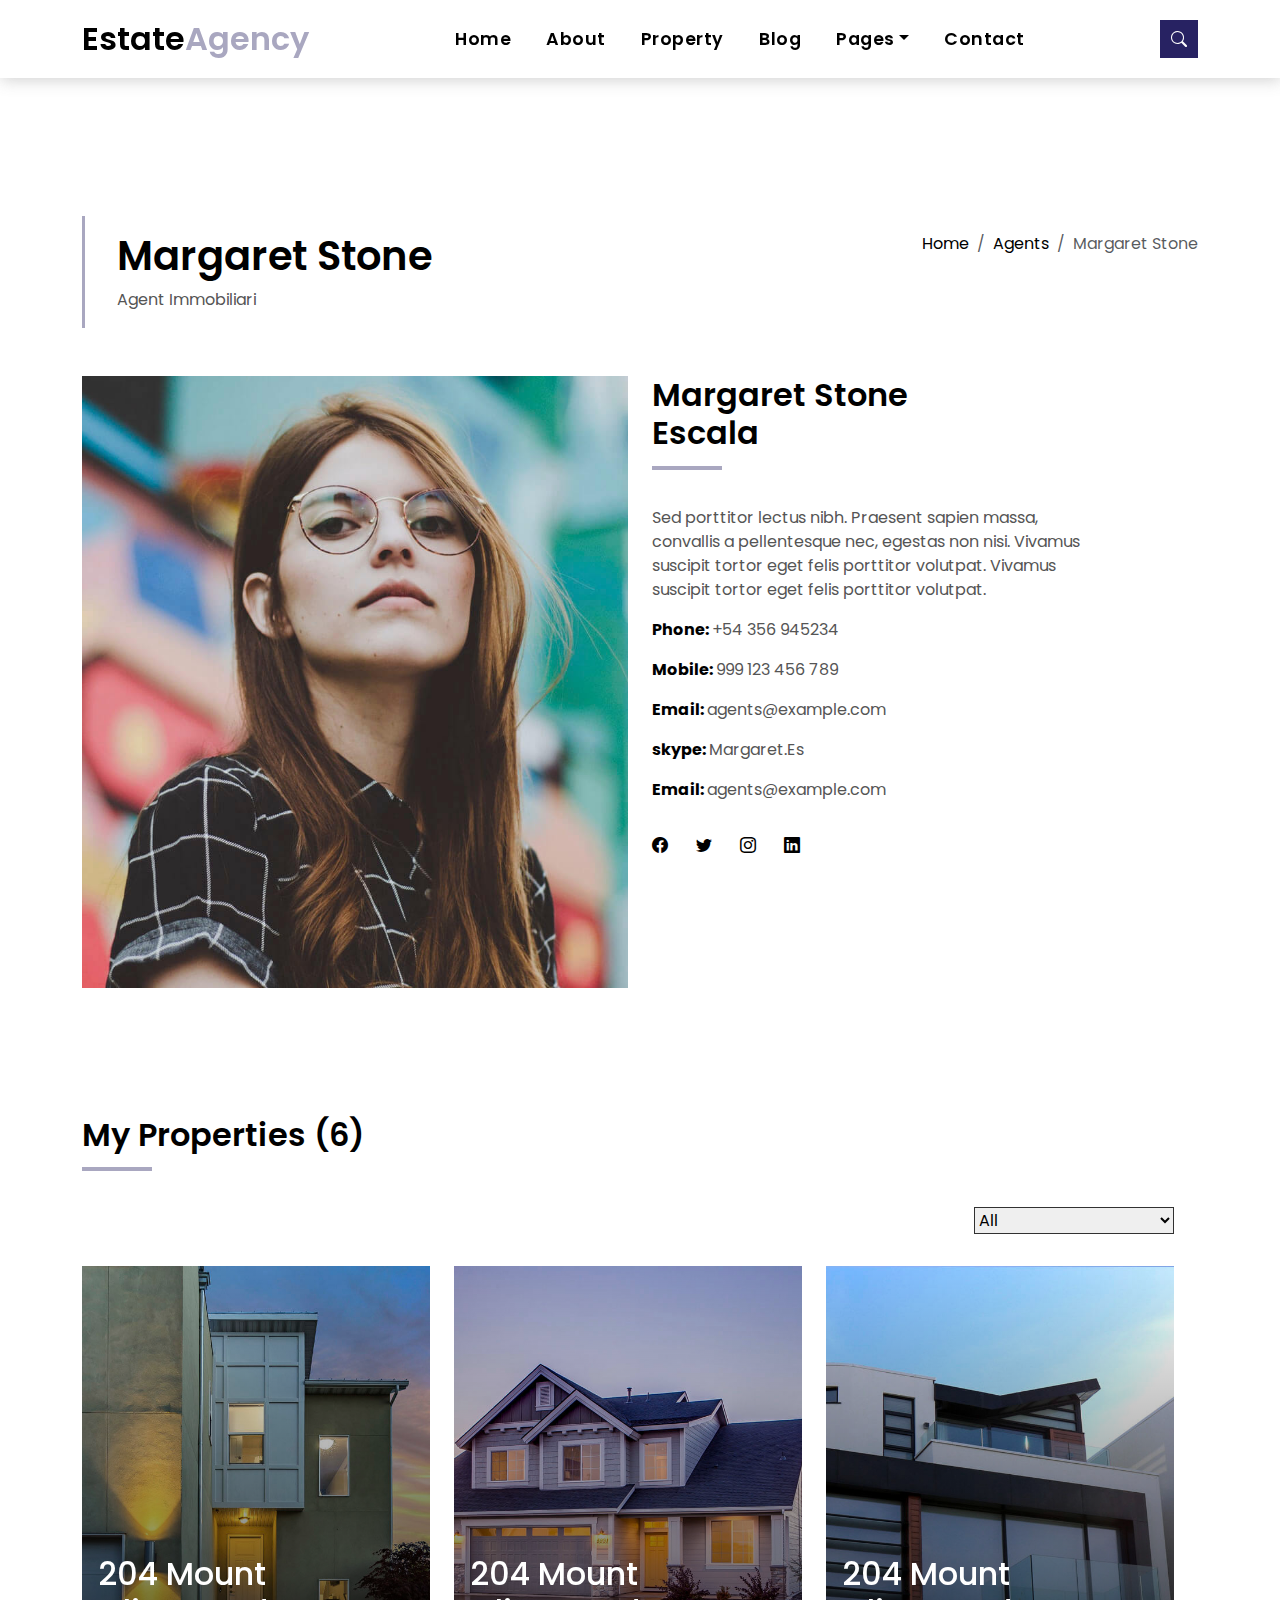
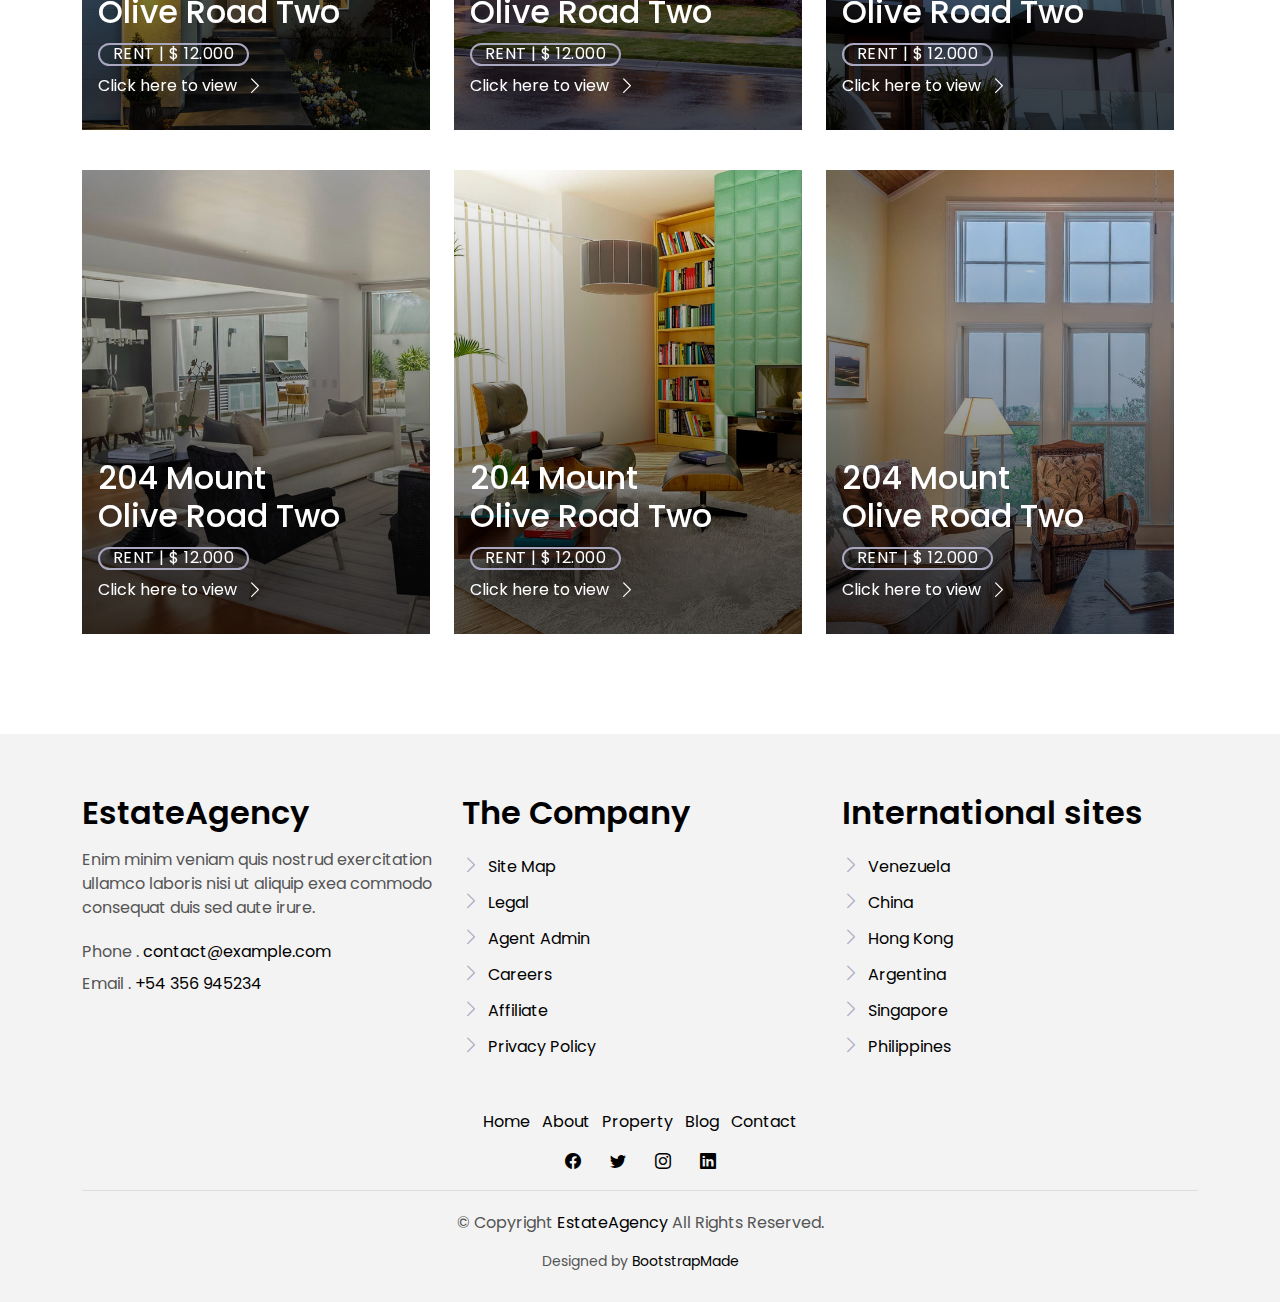
<file: agent-single.html>
<!DOCTYPE html>
<html lang="en">

<head>
  <meta charset="utf-8">
  <meta content="width=device-width, initial-scale=1.0" name="viewport">

  <title>EstateAgency Bootstrap Template - Agent Single</title>
  <meta content="" name="description">
  <meta content="" name="keywords">

  <!-- Favicons -->
  <link href="assets/img/favicon.png" rel="icon">
  <link href="assets/img/apple-touch-icon.png" rel="apple-touch-icon">

  <!-- Google Fonts -->
  <link href="https://fonts.googleapis.com/css?family=Poppins:300,400,500,600,700" rel="stylesheet">

  <!-- Vendor CSS Files -->
  <link href="assets/vendor/animate.css/animate.min.css" rel="stylesheet">
  <link href="assets/vendor/bootstrap/css/bootstrap.min.css" rel="stylesheet">
  <link href="assets/vendor/bootstrap-icons/bootstrap-icons.css" rel="stylesheet">
  <link href="assets/vendor/swiper/swiper-bundle.min.css" rel="stylesheet">

  <!-- Template Main CSS File -->
  <link href="assets/css/style.css" rel="stylesheet">

  <!-- =======================================================
  * Template Name: EstateAgency
  * Updated: Jan 29 2024 with Bootstrap v5.3.2
  * Template URL: https://bootstrapmade.com/real-estate-agency-bootstrap-template/
  * Author: BootstrapMade.com
  * License: https://bootstrapmade.com/license/
  ======================================================== -->
</head>

<body>

  <!-- ======= Property Search Section ======= -->
  <div class="click-closed"></div>
  <!--/ Form Search Star /-->
  <div class="box-collapse">
    <div class="title-box-d">
      <h3 class="title-d">Search Property</h3>
    </div>
    <span class="close-box-collapse right-boxed bi bi-x"></span>
    <div class="box-collapse-wrap form">
      <form class="form-a">
        <div class="row">
          <div class="col-md-12 mb-2">
            <div class="form-group">
              <label class="pb-2" for="Type">Keyword</label>
              <input type="text" class="form-control form-control-lg form-control-a" placeholder="Keyword">
            </div>
          </div>
          <div class="col-md-6 mb-2">
            <div class="form-group mt-3">
              <label class="pb-2" for="Type">Type</label>
              <select class="form-control form-select form-control-a" id="Type">
                <option>All Type</option>
                <option>For Rent</option>
                <option>For Sale</option>
                <option>Open House</option>
              </select>
            </div>
          </div>
          <div class="col-md-6 mb-2">
            <div class="form-group mt-3">
              <label class="pb-2" for="city">City</label>
              <select class="form-control form-select form-control-a" id="city">
                <option>All City</option>
                <option>Alabama</option>
                <option>Arizona</option>
                <option>California</option>
                <option>Colorado</option>
              </select>
            </div>
          </div>
          <div class="col-md-6 mb-2">
            <div class="form-group mt-3">
              <label class="pb-2" for="bedrooms">Bedrooms</label>
              <select class="form-control form-select form-control-a" id="bedrooms">
                <option>Any</option>
                <option>01</option>
                <option>02</option>
                <option>03</option>
              </select>
            </div>
          </div>
          <div class="col-md-6 mb-2">
            <div class="form-group mt-3">
              <label class="pb-2" for="garages">Garages</label>
              <select class="form-control form-select form-control-a" id="garages">
                <option>Any</option>
                <option>01</option>
                <option>02</option>
                <option>03</option>
                <option>04</option>
              </select>
            </div>
          </div>
          <div class="col-md-6 mb-2">
            <div class="form-group mt-3">
              <label class="pb-2" for="bathrooms">Bathrooms</label>
              <select class="form-control form-select form-control-a" id="bathrooms">
                <option>Any</option>
                <option>01</option>
                <option>02</option>
                <option>03</option>
              </select>
            </div>
          </div>
          <div class="col-md-6 mb-2">
            <div class="form-group mt-3">
              <label class="pb-2" for="price">Min Price</label>
              <select class="form-control form-select form-control-a" id="price">
                <option>Unlimite</option>
                <option>$50,000</option>
                <option>$100,000</option>
                <option>$150,000</option>
                <option>$200,000</option>
              </select>
            </div>
          </div>
          <div class="col-md-12">
            <button type="submit" class="btn btn-b">Search Property</button>
          </div>
        </div>
      </form>
    </div>
  </div><!-- End Property Search Section -->>

  <!-- ======= Header/Navbar ======= -->
  <nav class="navbar navbar-default navbar-trans navbar-expand-lg fixed-top">
    <div class="container">
      <button class="navbar-toggler collapsed" type="button" data-bs-toggle="collapse" data-bs-target="#navbarDefault" aria-controls="navbarDefault" aria-expanded="false" aria-label="Toggle navigation">
        <span></span>
        <span></span>
        <span></span>
      </button>
      <a class="navbar-brand text-brand" href="index.html">Estate<span class="color-b">Agency</span></a>

      <div class="navbar-collapse collapse justify-content-center" id="navbarDefault">
        <ul class="navbar-nav">

          <li class="nav-item">
            <a class="nav-link " href="index.html">Home</a>
          </li>

          <li class="nav-item">
            <a class="nav-link " href="about.html">About</a>
          </li>

          <li class="nav-item">
            <a class="nav-link " href="property-grid.html">Property</a>
          </li>

          <li class="nav-item">
            <a class="nav-link " href="blog-grid.html">Blog</a>
          </li>

          <li class="nav-item dropdown">
            <a class="nav-link dropdown-toggle" href="#" id="navbarDropdown" role="button" data-bs-toggle="dropdown" aria-haspopup="true" aria-expanded="false">Pages</a>
            <div class="dropdown-menu">
              <a class="dropdown-item " href="property-single.html">Property Single</a>
              <a class="dropdown-item " href="blog-single.html">Blog Single</a>
              <a class="dropdown-item " href="agents-grid.html">Agents Grid</a>
              <a class="dropdown-item active" href="agent-single.html">Agent Single</a>
            </div>
          </li>
          <li class="nav-item">
            <a class="nav-link " href="contact.html">Contact</a>
          </li>
        </ul>
      </div>

      <button type="button" class="btn btn-b-n navbar-toggle-box navbar-toggle-box-collapse" data-bs-toggle="collapse" data-bs-target="#navbarTogglerDemo01">
        <i class="bi bi-search"></i>
      </button>

    </div>
  </nav><!-- End Header/Navbar -->

  <main id="main">

    <!-- ======= Intro Single ======= -->
    <section class="intro-single">
      <div class="container">
        <div class="row">
          <div class="col-md-12 col-lg-8">
            <div class="title-single-box">
              <h1 class="title-single">Margaret Stone</h1>
              <span class="color-text-a">Agent Immobiliari</span>
            </div>
          </div>
          <div class="col-md-12 col-lg-4">
            <nav aria-label="breadcrumb" class="breadcrumb-box d-flex justify-content-lg-end">
              <ol class="breadcrumb">
                <li class="breadcrumb-item">
                  <a href="#">Home</a>
                </li>
                <li class="breadcrumb-item">
                  <a href="#">Agents</a>
                </li>
                <li class="breadcrumb-item active" aria-current="page">
                  Margaret Stone
                </li>
              </ol>
            </nav>
          </div>
        </div>
      </div>
    </section><!-- End Intro Single -->

    <!-- ======= Agent Single ======= -->
    <section class="agent-single">
      <div class="container">
        <div class="row">
          <div class="col-sm-12">
            <div class="row">
              <div class="col-md-6">
                <div class="agent-avatar-box">
                  <img src="assets/img/agent-7.jpg" alt="" class="agent-avatar img-fluid">
                </div>
              </div>
              <div class="col-md-5 section-md-t3">
                <div class="agent-info-box">
                  <div class="agent-title">
                    <div class="title-box-d">
                      <h3 class="title-d">Margaret Stone
                        <br> Escala
                      </h3>
                    </div>
                  </div>
                  <div class="agent-content mb-3">
                    <p class="content-d color-text-a">
                      Sed porttitor lectus nibh. Praesent sapien massa, convallis a pellentesque nec, egestas non nisi.
                      Vivamus suscipit tortor
                      eget felis porttitor volutpat. Vivamus suscipit tortor eget felis porttitor volutpat.
                    </p>
                    <div class="info-agents color-a">
                      <p>
                        <strong>Phone: </strong>
                        <span class="color-text-a"> +54 356 945234 </span>
                      </p>
                      <p>
                        <strong>Mobile: </strong>
                        <span class="color-text-a"> 999 123 456 789</span>
                      </p>
                      <p>
                        <strong>Email: </strong>
                        <span class="color-text-a"> agents@example.com</span>
                      </p>
                      <p>
                        <strong>skype: </strong>
                        <span class="color-text-a"> Margaret.Es</span>
                      </p>
                      <p>
                        <strong>Email: </strong>
                        <span class="color-text-a"> agents@example.com</span>
                      </p>
                    </div>
                  </div>
                  <div class="socials-footer">
                    <ul class="list-inline">
                      <li class="list-inline-item">
                        <a href="#" class="link-one">
                          <i class="bi bi-facebook" aria-hidden="true"></i>
                        </a>
                      </li>
                      <li class="list-inline-item">
                        <a href="#" class="link-one">
                          <i class="bi bi-twitter" aria-hidden="true"></i>
                        </a>
                      </li>
                      <li class="list-inline-item">
                        <a href="#" class="link-one">
                          <i class="bi bi-instagram" aria-hidden="true"></i>
                        </a>
                      </li>
                      <li class="list-inline-item">
                        <a href="#" class="link-one">
                          <i class="bi bi-linkedin" aria-hidden="true"></i>
                        </a>
                      </li>
                    </ul>
                  </div>
                </div>
              </div>
            </div>
          </div>
          <div class="col-md-12 section-t8">
            <div class="title-box-d">
              <h3 class="title-d">My Properties (6)</h3>
            </div>
          </div>
          <div class="row property-grid grid">
            <div class="col-sm-12">
              <div class="grid-option">
                <form>
                  <select class="custom-select">
                    <option selected>All</option>
                    <option value="1">New to Old</option>
                    <option value="2">For Rent</option>
                    <option value="3">For Sale</option>
                  </select>
                </form>
              </div>
            </div>
            <div class="col-md-4">
              <div class="card-box-a card-shadow">
                <div class="img-box-a">
                  <img src="assets/img/property-1.jpg" alt="" class="img-a img-fluid">
                </div>
                <div class="card-overlay">
                  <div class="card-overlay-a-content">
                    <div class="card-header-a">
                      <h2 class="card-title-a">
                        <a href="#">204 Mount
                          <br /> Olive Road Two</a>
                      </h2>
                    </div>
                    <div class="card-body-a">
                      <div class="price-box d-flex">
                        <span class="price-a">rent | $ 12.000</span>
                      </div>
                      <a href="#" class="link-a">Click here to view
                        <span class="bi bi-chevron-right"></span>
                      </a>
                    </div>
                    <div class="card-footer-a">
                      <ul class="card-info d-flex justify-content-around">
                        <li>
                          <h4 class="card-info-title">Area</h4>
                          <span>340m
                            <sup>2</sup>
                          </span>
                        </li>
                        <li>
                          <h4 class="card-info-title">Beds</h4>
                          <span>2</span>
                        </li>
                        <li>
                          <h4 class="card-info-title">Baths</h4>
                          <span>4</span>
                        </li>
                        <li>
                          <h4 class="card-info-title">Garages</h4>
                          <span>1</span>
                        </li>
                      </ul>
                    </div>
                  </div>
                </div>
              </div>
            </div>
            <div class="col-md-4">
              <div class="card-box-a card-shadow">
                <div class="img-box-a">
                  <img src="assets/img/property-3.jpg" alt="" class="img-a img-fluid">
                </div>
                <div class="card-overlay">
                  <div class="card-overlay-a-content">
                    <div class="card-header-a">
                      <h2 class="card-title-a">
                        <a href="#">204 Mount
                          <br /> Olive Road Two</a>
                      </h2>
                    </div>
                    <div class="card-body-a">
                      <div class="price-box d-flex">
                        <span class="price-a">rent | $ 12.000</span>
                      </div>
                      <a href="#" class="link-a">Click here to view
                        <span class="bi bi-chevron-right"></span>
                      </a>
                    </div>
                    <div class="card-footer-a">
                      <ul class="card-info d-flex justify-content-around">
                        <li>
                          <h4 class="card-info-title">Area</h4>
                          <span>340m
                            <sup>2</sup>
                          </span>
                        </li>
                        <li>
                          <h4 class="card-info-title">Beds</h4>
                          <span>2</span>
                        </li>
                        <li>
                          <h4 class="card-info-title">Baths</h4>
                          <span>4</span>
                        </li>
                        <li>
                          <h4 class="card-info-title">Garages</h4>
                          <span>1</span>
                        </li>
                      </ul>
                    </div>
                  </div>
                </div>
              </div>
            </div>
            <div class="col-md-4">
              <div class="card-box-a card-shadow">
                <div class="img-box-a">
                  <img src="assets/img/property-6.jpg" alt="" class="img-a img-fluid">
                </div>
                <div class="card-overlay">
                  <div class="card-overlay-a-content">
                    <div class="card-header-a">
                      <h2 class="card-title-a">
                        <a href="#">204 Mount
                          <br /> Olive Road Two</a>
                      </h2>
                    </div>
                    <div class="card-body-a">
                      <div class="price-box d-flex">
                        <span class="price-a">rent | $ 12.000</span>
                      </div>
                      <a href="#" class="link-a">Click here to view
                        <span class="bi bi-chevron-right"></span>
                      </a>
                    </div>
                    <div class="card-footer-a">
                      <ul class="card-info d-flex justify-content-around">
                        <li>
                          <h4 class="card-info-title">Area</h4>
                          <span>340m
                            <sup>2</sup>
                          </span>
                        </li>
                        <li>
                          <h4 class="card-info-title">Beds</h4>
                          <span>2</span>
                        </li>
                        <li>
                          <h4 class="card-info-title">Baths</h4>
                          <span>4</span>
                        </li>
                        <li>
                          <h4 class="card-info-title">Garages</h4>
                          <span>1</span>
                        </li>
                      </ul>
                    </div>
                  </div>
                </div>
              </div>
            </div>
            <div class="col-md-4">
              <div class="card-box-a card-shadow">
                <div class="img-box-a">
                  <img src="assets/img/property-7.jpg" alt="" class="img-a img-fluid">
                </div>
                <div class="card-overlay">
                  <div class="card-overlay-a-content">
                    <div class="card-header-a">
                      <h2 class="card-title-a">
                        <a href="#">204 Mount
                          <br /> Olive Road Two</a>
                      </h2>
                    </div>
                    <div class="card-body-a">
                      <div class="price-box d-flex">
                        <span class="price-a">rent | $ 12.000</span>
                      </div>
                      <a href="#" class="link-a">Click here to view
                        <span class="bi bi-chevron-right"></span>
                      </a>
                    </div>
                    <div class="card-footer-a">
                      <ul class="card-info d-flex justify-content-around">
                        <li>
                          <h4 class="card-info-title">Area</h4>
                          <span>340m
                            <sup>2</sup>
                          </span>
                        </li>
                        <li>
                          <h4 class="card-info-title">Beds</h4>
                          <span>2</span>
                        </li>
                        <li>
                          <h4 class="card-info-title">Baths</h4>
                          <span>4</span>
                        </li>
                        <li>
                          <h4 class="card-info-title">Garages</h4>
                          <span>1</span>
                        </li>
                      </ul>
                    </div>
                  </div>
                </div>
              </div>
            </div>
            <div class="col-md-4">
              <div class="card-box-a card-shadow">
                <div class="img-box-a">
                  <img src="assets/img/property-8.jpg" alt="" class="img-a img-fluid">
                </div>
                <div class="card-overlay">
                  <div class="card-overlay-a-content">
                    <div class="card-header-a">
                      <h2 class="card-title-a">
                        <a href="#">204 Mount
                          <br /> Olive Road Two</a>
                      </h2>
                    </div>
                    <div class="card-body-a">
                      <div class="price-box d-flex">
                        <span class="price-a">rent | $ 12.000</span>
                      </div>
                      <a href="#" class="link-a">Click here to view
                        <span class="bi bi-chevron-right"></span>
                      </a>
                    </div>
                    <div class="card-footer-a">
                      <ul class="card-info d-flex justify-content-around">
                        <li>
                          <h4 class="card-info-title">Area</h4>
                          <span>340m
                            <sup>2</sup>
                          </span>
                        </li>
                        <li>
                          <h4 class="card-info-title">Beds</h4>
                          <span>2</span>
                        </li>
                        <li>
                          <h4 class="card-info-title">Baths</h4>
                          <span>4</span>
                        </li>
                        <li>
                          <h4 class="card-info-title">Garages</h4>
                          <span>1</span>
                        </li>
                      </ul>
                    </div>
                  </div>
                </div>
              </div>
            </div>
            <div class="col-md-4">
              <div class="card-box-a card-shadow">
                <div class="img-box-a">
                  <img src="assets/img/property-10.jpg" alt="" class="img-a img-fluid">
                </div>
                <div class="card-overlay">
                  <div class="card-overlay-a-content">
                    <div class="card-header-a">
                      <h2 class="card-title-a">
                        <a href="#">204 Mount
                          <br /> Olive Road Two</a>
                      </h2>
                    </div>
                    <div class="card-body-a">
                      <div class="price-box d-flex">
                        <span class="price-a">rent | $ 12.000</span>
                      </div>
                      <a href="#" class="link-a">Click here to view
                        <span class="bi bi-chevron-right"></span>
                      </a>
                    </div>
                    <div class="card-footer-a">
                      <ul class="card-info d-flex justify-content-around">
                        <li>
                          <h4 class="card-info-title">Area</h4>
                          <span>340m
                            <sup>2</sup>
                          </span>
                        </li>
                        <li>
                          <h4 class="card-info-title">Beds</h4>
                          <span>2</span>
                        </li>
                        <li>
                          <h4 class="card-info-title">Baths</h4>
                          <span>4</span>
                        </li>
                        <li>
                          <h4 class="card-info-title">Garages</h4>
                          <span>1</span>
                        </li>
                      </ul>
                    </div>
                  </div>
                </div>
              </div>
            </div>
          </div>
        </div>
      </div>
    </section><!-- End Agent Single -->

  </main><!-- End #main -->

  <!-- ======= Footer ======= -->
  <section class="section-footer">
    <div class="container">
      <div class="row">
        <div class="col-sm-12 col-md-4">
          <div class="widget-a">
            <div class="w-header-a">
              <h3 class="w-title-a text-brand">EstateAgency</h3>
            </div>
            <div class="w-body-a">
              <p class="w-text-a color-text-a">
                Enim minim veniam quis nostrud exercitation ullamco laboris nisi ut aliquip exea commodo consequat duis
                sed aute irure.
              </p>
            </div>
            <div class="w-footer-a">
              <ul class="list-unstyled">
                <li class="color-a">
                  <span class="color-text-a">Phone .</span> contact@example.com
                </li>
                <li class="color-a">
                  <span class="color-text-a">Email .</span> +54 356 945234
                </li>
              </ul>
            </div>
          </div>
        </div>
        <div class="col-sm-12 col-md-4 section-md-t3">
          <div class="widget-a">
            <div class="w-header-a">
              <h3 class="w-title-a text-brand">The Company</h3>
            </div>
            <div class="w-body-a">
              <div class="w-body-a">
                <ul class="list-unstyled">
                  <li class="item-list-a">
                    <i class="bi bi-chevron-right"></i> <a href="#">Site Map</a>
                  </li>
                  <li class="item-list-a">
                    <i class="bi bi-chevron-right"></i> <a href="#">Legal</a>
                  </li>
                  <li class="item-list-a">
                    <i class="bi bi-chevron-right"></i> <a href="#">Agent Admin</a>
                  </li>
                  <li class="item-list-a">
                    <i class="bi bi-chevron-right"></i> <a href="#">Careers</a>
                  </li>
                  <li class="item-list-a">
                    <i class="bi bi-chevron-right"></i> <a href="#">Affiliate</a>
                  </li>
                  <li class="item-list-a">
                    <i class="bi bi-chevron-right"></i> <a href="#">Privacy Policy</a>
                  </li>
                </ul>
              </div>
            </div>
          </div>
        </div>
        <div class="col-sm-12 col-md-4 section-md-t3">
          <div class="widget-a">
            <div class="w-header-a">
              <h3 class="w-title-a text-brand">International sites</h3>
            </div>
            <div class="w-body-a">
              <ul class="list-unstyled">
                <li class="item-list-a">
                  <i class="bi bi-chevron-right"></i> <a href="#">Venezuela</a>
                </li>
                <li class="item-list-a">
                  <i class="bi bi-chevron-right"></i> <a href="#">China</a>
                </li>
                <li class="item-list-a">
                  <i class="bi bi-chevron-right"></i> <a href="#">Hong Kong</a>
                </li>
                <li class="item-list-a">
                  <i class="bi bi-chevron-right"></i> <a href="#">Argentina</a>
                </li>
                <li class="item-list-a">
                  <i class="bi bi-chevron-right"></i> <a href="#">Singapore</a>
                </li>
                <li class="item-list-a">
                  <i class="bi bi-chevron-right"></i> <a href="#">Philippines</a>
                </li>
              </ul>
            </div>
          </div>
        </div>
      </div>
    </div>
  </section>
  <footer>
    <div class="container">
      <div class="row">
        <div class="col-md-12">
          <nav class="nav-footer">
            <ul class="list-inline">
              <li class="list-inline-item">
                <a href="#">Home</a>
              </li>
              <li class="list-inline-item">
                <a href="#">About</a>
              </li>
              <li class="list-inline-item">
                <a href="#">Property</a>
              </li>
              <li class="list-inline-item">
                <a href="#">Blog</a>
              </li>
              <li class="list-inline-item">
                <a href="#">Contact</a>
              </li>
            </ul>
          </nav>
          <div class="socials-a">
            <ul class="list-inline">
              <li class="list-inline-item">
                <a href="#">
                  <i class="bi bi-facebook" aria-hidden="true"></i>
                </a>
              </li>
              <li class="list-inline-item">
                <a href="#">
                  <i class="bi bi-twitter" aria-hidden="true"></i>
                </a>
              </li>
              <li class="list-inline-item">
                <a href="#">
                  <i class="bi bi-instagram" aria-hidden="true"></i>
                </a>
              </li>
              <li class="list-inline-item">
                <a href="#">
                  <i class="bi bi-linkedin" aria-hidden="true"></i>
                </a>
              </li>
            </ul>
          </div>
          <div class="copyright-footer">
            <p class="copyright color-text-a">
              &copy; Copyright
              <span class="color-a">EstateAgency</span> All Rights Reserved.
            </p>
          </div>
          <div class="credits">
            <!--
            All the links in the footer should remain intact.
            You can delete the links only if you purchased the pro version.
            Licensing information: https://bootstrapmade.com/license/
            Purchase the pro version with working PHP/AJAX contact form: https://bootstrapmade.com/buy/?theme=EstateAgency
          -->
            Designed by <a href="https://bootstrapmade.com/">BootstrapMade</a>
          </div>
        </div>
      </div>
    </div>
  </footer><!-- End  Footer -->

  <div id="preloader"></div>
  <a href="#" class="back-to-top d-flex align-items-center justify-content-center"><i class="bi bi-arrow-up-short"></i></a>

  <!-- Vendor JS Files -->
  <script src="assets/vendor/bootstrap/js/bootstrap.bundle.min.js"></script>
  <script src="assets/vendor/swiper/swiper-bundle.min.js"></script>
  <script src="assets/vendor/php-email-form/validate.js"></script>

  <!-- Template Main JS File -->
  <script src="assets/js/main.js"></script>

</body>

</html>
</file>
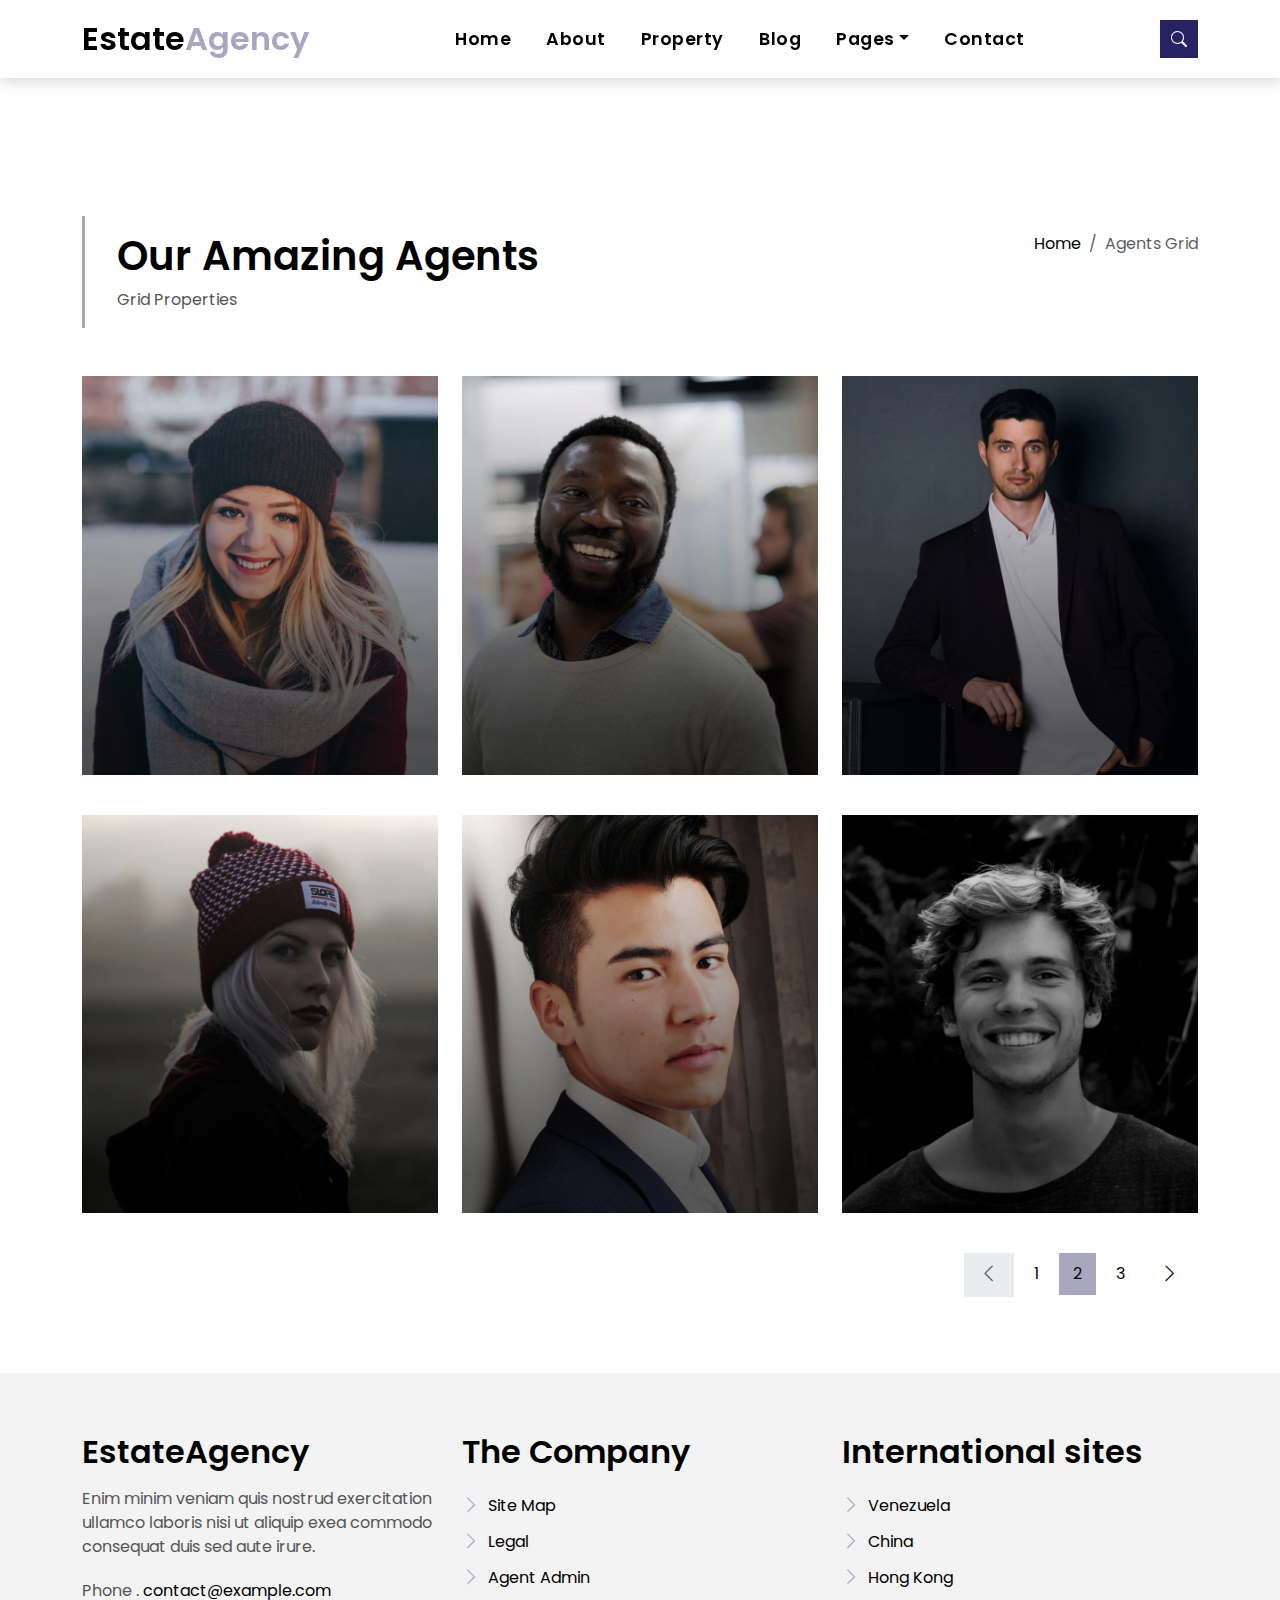
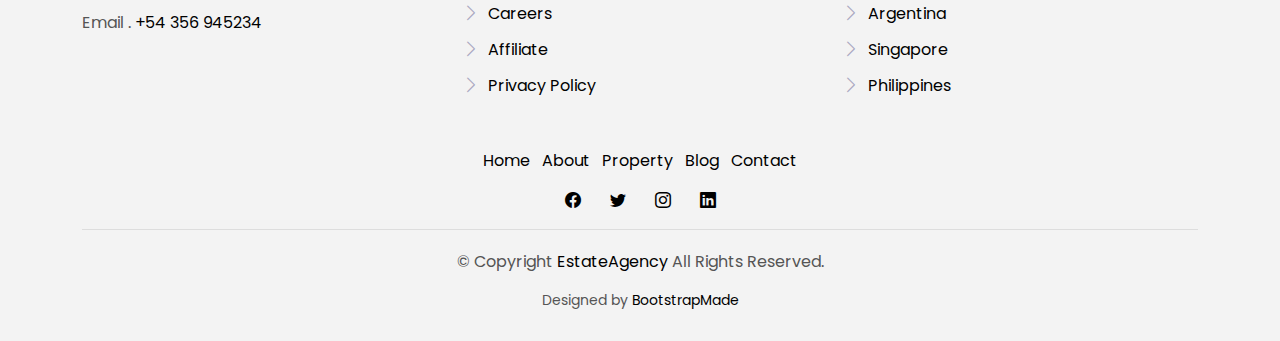
<file: agents-grid.html>
<!DOCTYPE html>
<html lang="en">

<head>
  <meta charset="utf-8">
  <meta content="width=device-width, initial-scale=1.0" name="viewport">

  <title>EstateAgency Bootstrap Template - Index</title>
  <meta content="" name="description">
  <meta content="" name="keywords">

  <!-- Favicons -->
  <link href="assets/img/favicon.png" rel="icon">
  <link href="assets/img/apple-touch-icon.png" rel="apple-touch-icon">

  <!-- Google Fonts -->
  <link href="https://fonts.googleapis.com/css?family=Poppins:300,400,500,600,700" rel="stylesheet">

  <!-- Vendor CSS Files -->
  <link href="assets/vendor/animate.css/animate.min.css" rel="stylesheet">
  <link href="assets/vendor/bootstrap/css/bootstrap.min.css" rel="stylesheet">
  <link href="assets/vendor/bootstrap-icons/bootstrap-icons.css" rel="stylesheet">
  <link href="assets/vendor/swiper/swiper-bundle.min.css" rel="stylesheet">

  <!-- Template Main CSS File -->
  <link href="assets/css/style.css" rel="stylesheet">

  <!-- =======================================================
  * Template Name: EstateAgency
  * Updated: Jan 29 2024 with Bootstrap v5.3.2
  * Template URL: https://bootstrapmade.com/real-estate-agency-bootstrap-template/
  * Author: BootstrapMade.com
  * License: https://bootstrapmade.com/license/
  ======================================================== -->
</head>

<body>

  <!-- ======= Property Search Section ======= -->
  <div class="click-closed"></div>
  <!--/ Form Search Star /-->
  <div class="box-collapse">
    <div class="title-box-d">
      <h3 class="title-d">Search Property</h3>
    </div>
    <span class="close-box-collapse right-boxed bi bi-x"></span>
    <div class="box-collapse-wrap form">
      <form class="form-a">
        <div class="row">
          <div class="col-md-12 mb-2">
            <div class="form-group">
              <label class="pb-2" for="Type">Keyword</label>
              <input type="text" class="form-control form-control-lg form-control-a" placeholder="Keyword">
            </div>
          </div>
          <div class="col-md-6 mb-2">
            <div class="form-group mt-3">
              <label class="pb-2" for="Type">Type</label>
              <select class="form-control form-select form-control-a" id="Type">
                <option>All Type</option>
                <option>For Rent</option>
                <option>For Sale</option>
                <option>Open House</option>
              </select>
            </div>
          </div>
          <div class="col-md-6 mb-2">
            <div class="form-group mt-3">
              <label class="pb-2" for="city">City</label>
              <select class="form-control form-select form-control-a" id="city">
                <option>All City</option>
                <option>Alabama</option>
                <option>Arizona</option>
                <option>California</option>
                <option>Colorado</option>
              </select>
            </div>
          </div>
          <div class="col-md-6 mb-2">
            <div class="form-group mt-3">
              <label class="pb-2" for="bedrooms">Bedrooms</label>
              <select class="form-control form-select form-control-a" id="bedrooms">
                <option>Any</option>
                <option>01</option>
                <option>02</option>
                <option>03</option>
              </select>
            </div>
          </div>
          <div class="col-md-6 mb-2">
            <div class="form-group mt-3">
              <label class="pb-2" for="garages">Garages</label>
              <select class="form-control form-select form-control-a" id="garages">
                <option>Any</option>
                <option>01</option>
                <option>02</option>
                <option>03</option>
                <option>04</option>
              </select>
            </div>
          </div>
          <div class="col-md-6 mb-2">
            <div class="form-group mt-3">
              <label class="pb-2" for="bathrooms">Bathrooms</label>
              <select class="form-control form-select form-control-a" id="bathrooms">
                <option>Any</option>
                <option>01</option>
                <option>02</option>
                <option>03</option>
              </select>
            </div>
          </div>
          <div class="col-md-6 mb-2">
            <div class="form-group mt-3">
              <label class="pb-2" for="price">Min Price</label>
              <select class="form-control form-select form-control-a" id="price">
                <option>Unlimite</option>
                <option>$50,000</option>
                <option>$100,000</option>
                <option>$150,000</option>
                <option>$200,000</option>
              </select>
            </div>
          </div>
          <div class="col-md-12">
            <button type="submit" class="btn btn-b">Search Property</button>
          </div>
        </div>
      </form>
    </div>
  </div><!-- End Property Search Section -->>

  <!-- ======= Header/Navbar ======= -->
  <nav class="navbar navbar-default navbar-trans navbar-expand-lg fixed-top">
    <div class="container">
      <button class="navbar-toggler collapsed" type="button" data-bs-toggle="collapse" data-bs-target="#navbarDefault" aria-controls="navbarDefault" aria-expanded="false" aria-label="Toggle navigation">
        <span></span>
        <span></span>
        <span></span>
      </button>
      <a class="navbar-brand text-brand" href="index.html">Estate<span class="color-b">Agency</span></a>

      <div class="navbar-collapse collapse justify-content-center" id="navbarDefault">
        <ul class="navbar-nav">

          <li class="nav-item">
            <a class="nav-link " href="index.html">Home</a>
          </li>

          <li class="nav-item">
            <a class="nav-link " href="about.html">About</a>
          </li>

          <li class="nav-item">
            <a class="nav-link " href="property-grid.html">Property</a>
          </li>

          <li class="nav-item">
            <a class="nav-link " href="blog-grid.html">Blog</a>
          </li>

          <li class="nav-item dropdown">
            <a class="nav-link dropdown-toggle" href="#" id="navbarDropdown" role="button" data-bs-toggle="dropdown" aria-haspopup="true" aria-expanded="false">Pages</a>
            <div class="dropdown-menu">
              <a class="dropdown-item " href="property-single.html">Property Single</a>
              <a class="dropdown-item " href="blog-single.html">Blog Single</a>
              <a class="dropdown-item active" href="agents-grid.html">Agents Grid</a>
              <a class="dropdown-item " href="agent-single.html">Agent Single</a>
            </div>
          </li>
          <li class="nav-item">
            <a class="nav-link " href="contact.html">Contact</a>
          </li>
        </ul>
      </div>

      <button type="button" class="btn btn-b-n navbar-toggle-box navbar-toggle-box-collapse" data-bs-toggle="collapse" data-bs-target="#navbarTogglerDemo01">
        <i class="bi bi-search"></i>
      </button>

    </div>
  </nav><!-- End Header/Navbar -->

  <main id="main">
    <!-- =======Intro Single ======= -->
    <section class="intro-single">
      <div class="container">
        <div class="row">
          <div class="col-md-12 col-lg-8">
            <div class="title-single-box">
              <h1 class="title-single">Our Amazing Agents</h1>
              <span class="color-text-a">Grid Properties</span>
            </div>
          </div>
          <div class="col-md-12 col-lg-4">
            <nav aria-label="breadcrumb" class="breadcrumb-box d-flex justify-content-lg-end">
              <ol class="breadcrumb">
                <li class="breadcrumb-item">
                  <a href="#">Home</a>
                </li>
                <li class="breadcrumb-item active" aria-current="page">
                  Agents Grid
                </li>
              </ol>
            </nav>
          </div>
        </div>
      </div>
    </section><!-- End Intro Single-->

    <!-- ======= Agents Grid ======= -->
    <section class="agents-grid grid">
      <div class="container">
        <div class="row">
          <div class="col-md-4">
            <div class="card-box-d">
              <div class="card-img-d">
                <img src="assets/img/agent-4.jpg" alt="" class="img-d img-fluid">
              </div>
              <div class="card-overlay card-overlay-hover">
                <div class="card-header-d">
                  <div class="card-title-d align-self-center">
                    <h3 class="title-d">
                      <a href="#" class="link-two">Margaret Sotillo
                        <br> Escala</a>
                    </h3>
                  </div>
                </div>
                <div class="card-body-d">
                  <p class="content-d color-text-a">
                    Sed porttitor lectus nibh, Cras ultricies ligula sed magna dictum porta two.
                  </p>
                  <div class="info-agents color-a">
                    <p>
                      <strong>Phone: </strong> +54 356 945234
                    </p>
                    <p>
                      <strong>Email: </strong> agents@example.com
                    </p>
                  </div>
                </div>
                <div class="card-footer-d">
                  <div class="socials-footer d-flex justify-content-center">
                    <ul class="list-inline">
                      <li class="list-inline-item">
                        <a href="#" class="link-one">
                          <i class="bi bi-facebook" aria-hidden="true"></i>
                        </a>
                      </li>
                      <li class="list-inline-item">
                        <a href="#" class="link-one">
                          <i class="bi bi-twitter" aria-hidden="true"></i>
                        </a>
                      </li>
                      <li class="list-inline-item">
                        <a href="#" class="link-one">
                          <i class="bi bi-instagram" aria-hidden="true"></i>
                        </a>
                      </li>
                      <li class="list-inline-item">
                        <a href="#" class="link-one">
                          <i class="bi bi-linkedin" aria-hidden="true"></i>
                        </a>
                      </li>
                    </ul>
                  </div>
                </div>
              </div>
            </div>
          </div>
          <div class="col-md-4">
            <div class="card-box-d">
              <div class="card-img-d">
                <img src="assets/img/agent-2.jpg" alt="" class="img-d img-fluid">
              </div>
              <div class="card-overlay card-overlay-hover">
                <div class="card-header-d">
                  <div class="card-title-d align-self-center">
                    <h3 class="title-d">
                      <a href="#" class="link-two">Margaret Sotillo
                        <br> Escala</a>
                    </h3>
                  </div>
                </div>
                <div class="card-body-d">
                  <p class="content-d color-text-a">
                    Sed porttitor lectus nibh, Cras ultricies ligula sed magna dictum porta two.
                  </p>
                  <div class="info-agents color-a">
                    <p>
                      <strong>Phone: </strong> +54 356 945234
                    </p>
                    <p>
                      <strong>Email: </strong> agents@example.com
                    </p>
                  </div>
                </div>
                <div class="card-footer-d">
                  <div class="socials-footer d-flex justify-content-center">
                    <ul class="list-inline">
                      <li class="list-inline-item">
                        <a href="#" class="link-one">
                          <i class="bi bi-facebook" aria-hidden="true"></i>
                        </a>
                      </li>
                      <li class="list-inline-item">
                        <a href="#" class="link-one">
                          <i class="bi bi-twitter" aria-hidden="true"></i>
                        </a>
                      </li>
                      <li class="list-inline-item">
                        <a href="#" class="link-one">
                          <i class="bi bi-instagram" aria-hidden="true"></i>
                        </a>
                      </li>
                      <li class="list-inline-item">
                        <a href="#" class="link-one">
                          <i class="bi bi-linkedin" aria-hidden="true"></i>
                        </a>
                      </li>
                    </ul>
                  </div>
                </div>
              </div>
            </div>
          </div>
          <div class="col-md-4">
            <div class="card-box-d">
              <div class="card-img-d">
                <img src="assets/img/agent-3.jpg" alt="" class="img-d img-fluid">
              </div>
              <div class="card-overlay card-overlay-hover">
                <div class="card-header-d">
                  <div class="card-title-d align-self-center">
                    <h3 class="title-d">
                      <a href="#" class="link-two">Margaret Sotillo
                        <br> Escala</a>
                    </h3>
                  </div>
                </div>
                <div class="card-body-d">
                  <p class="content-d color-text-a">
                    Sed porttitor lectus nibh, Cras ultricies ligula sed magna dictum porta two.
                  </p>
                  <div class="info-agents color-a">
                    <p>
                      <strong>Phone: </strong> +54 356 945234
                    </p>
                    <p>
                      <strong>Email: </strong> agents@example.com
                    </p>
                  </div>
                </div>
                <div class="card-footer-d">
                  <div class="socials-footer d-flex justify-content-center">
                    <ul class="list-inline">
                      <li class="list-inline-item">
                        <a href="#" class="link-one">
                          <i class="bi bi-facebook" aria-hidden="true"></i>
                        </a>
                      </li>
                      <li class="list-inline-item">
                        <a href="#" class="link-one">
                          <i class="bi bi-twitter" aria-hidden="true"></i>
                        </a>
                      </li>
                      <li class="list-inline-item">
                        <a href="#" class="link-one">
                          <i class="bi bi-instagram" aria-hidden="true"></i>
                        </a>
                      </li>
                      <li class="list-inline-item">
                        <a href="#" class="link-one">
                          <i class="bi bi-linkedin" aria-hidden="true"></i>
                        </a>
                      </li>
                    </ul>
                  </div>
                </div>
              </div>
            </div>
          </div>
          <div class="col-md-4">
            <div class="card-box-d">
              <div class="card-img-d">
                <img src="assets/img/agent-5.jpg" alt="" class="img-d img-fluid">
              </div>
              <div class="card-overlay card-overlay-hover">
                <div class="card-header-d">
                  <div class="card-title-d align-self-center">
                    <h3 class="title-d">
                      <a href="#" class="link-two">Margaret Sotillo
                        <br> Escala</a>
                    </h3>
                  </div>
                </div>
                <div class="card-body-d">
                  <p class="content-d color-text-a">
                    Sed porttitor lectus nibh, Cras ultricies ligula sed magna dictum porta two.
                  </p>
                  <div class="info-agents color-a">
                    <p>
                      <strong>Phone: </strong> +54 356 945234
                    </p>
                    <p>
                      <strong>Email: </strong> agents@example.com
                    </p>
                  </div>
                </div>
                <div class="card-footer-d">
                  <div class="socials-footer d-flex justify-content-center">
                    <ul class="list-inline">
                      <li class="list-inline-item">
                        <a href="#" class="link-one">
                          <i class="bi bi-facebook" aria-hidden="true"></i>
                        </a>
                      </li>
                      <li class="list-inline-item">
                        <a href="#" class="link-one">
                          <i class="bi bi-twitter" aria-hidden="true"></i>
                        </a>
                      </li>
                      <li class="list-inline-item">
                        <a href="#" class="link-one">
                          <i class="bi bi-instagram" aria-hidden="true"></i>
                        </a>
                      </li>
                      <li class="list-inline-item">
                        <a href="#" class="link-one">
                          <i class="bi bi-linkedin" aria-hidden="true"></i>
                        </a>
                      </li>
                    </ul>
                  </div>
                </div>
              </div>
            </div>
          </div>
          <div class="col-md-4">
            <div class="card-box-d">
              <div class="card-img-d">
                <img src="assets/img/agent-1.jpg" alt="" class="img-d img-fluid">
              </div>
              <div class="card-overlay card-overlay-hover">
                <div class="card-header-d">
                  <div class="card-title-d align-self-center">
                    <h3 class="title-d">
                      <a href="#" class="link-two">Margaret Sotillo
                        <br> Escala</a>
                    </h3>
                  </div>
                </div>
                <div class="card-body-d">
                  <p class="content-d color-text-a">
                    Sed porttitor lectus nibh, Cras ultricies ligula sed magna dictum porta two.
                  </p>
                  <div class="info-agents color-a">
                    <p>
                      <strong>Phone: </strong> +54 356 945234
                    </p>
                    <p>
                      <strong>Email: </strong> agents@example.com
                    </p>
                  </div>
                </div>
                <div class="card-footer-d">
                  <div class="socials-footer d-flex justify-content-center">
                    <ul class="list-inline">
                      <li class="list-inline-item">
                        <a href="#" class="link-one">
                          <i class="bi bi-facebook" aria-hidden="true"></i>
                        </a>
                      </li>
                      <li class="list-inline-item">
                        <a href="#" class="link-one">
                          <i class="bi bi-twitter" aria-hidden="true"></i>
                        </a>
                      </li>
                      <li class="list-inline-item">
                        <a href="#" class="link-one">
                          <i class="bi bi-instagram" aria-hidden="true"></i>
                        </a>
                      </li>
                      <li class="list-inline-item">
                        <a href="#" class="link-one">
                          <i class="bi bi-linkedin" aria-hidden="true"></i>
                        </a>
                      </li>
                    </ul>
                  </div>
                </div>
              </div>
            </div>
          </div>
          <div class="col-md-4">
            <div class="card-box-d">
              <div class="card-img-d">
                <img src="assets/img/agent-6.jpg" alt="" class="img-d img-fluid">
              </div>
              <div class="card-overlay card-overlay-hover">
                <div class="card-header-d">
                  <div class="card-title-d align-self-center">
                    <h3 class="title-d">
                      <a href="#" class="link-two">Margaret Sotillo
                        <br> Escala</a>
                    </h3>
                  </div>
                </div>
                <div class="card-body-d">
                  <p class="content-d color-text-a">
                    Sed porttitor lectus nibh, Cras ultricies ligula sed magna dictum porta two.
                  </p>
                  <div class="info-agents color-a">
                    <p>
                      <strong>Phone: </strong> +54 356 945234
                    </p>
                    <p>
                      <strong>Email: </strong> agents@example.com
                    </p>
                  </div>
                </div>
                <div class="card-footer-d">
                  <div class="socials-footer d-flex justify-content-center">
                    <ul class="list-inline">
                      <li class="list-inline-item">
                        <a href="#" class="link-one">
                          <i class="bi bi-facebook" aria-hidden="true"></i>
                        </a>
                      </li>
                      <li class="list-inline-item">
                        <a href="#" class="link-one">
                          <i class="bi bi-twitter" aria-hidden="true"></i>
                        </a>
                      </li>
                      <li class="list-inline-item">
                        <a href="#" class="link-one">
                          <i class="bi bi-instagram" aria-hidden="true"></i>
                        </a>
                      </li>
                      <li class="list-inline-item">
                        <a href="#" class="link-one">
                          <i class="bi bi-linkedin" aria-hidden="true"></i>
                        </a>
                      </li>
                    </ul>
                  </div>
                </div>
              </div>
            </div>
          </div>
        </div>
        <div class="row">
          <div class="col-sm-12">
            <nav class="pagination-a">
              <ul class="pagination justify-content-end">
                <li class="page-item disabled">
                  <a class="page-link" href="#" tabindex="-1">
                    <span class="bi bi-chevron-left"></span>
                  </a>
                </li>
                <li class="page-item">
                  <a class="page-link" href="#">1</a>
                </li>
                <li class="page-item active">
                  <a class="page-link" href="#">2</a>
                </li>
                <li class="page-item">
                  <a class="page-link" href="#">3</a>
                </li>
                <li class="page-item next">
                  <a class="page-link" href="#">
                    <span class="bi bi-chevron-right"></span>
                  </a>
                </li>
              </ul>
            </nav>
          </div>
        </div>
      </div>
    </section><!-- End Agents Grid-->

  </main><!-- End #main -->

  <!-- ======= Footer ======= -->
  <section class="section-footer">
    <div class="container">
      <div class="row">
        <div class="col-sm-12 col-md-4">
          <div class="widget-a">
            <div class="w-header-a">
              <h3 class="w-title-a text-brand">EstateAgency</h3>
            </div>
            <div class="w-body-a">
              <p class="w-text-a color-text-a">
                Enim minim veniam quis nostrud exercitation ullamco laboris nisi ut aliquip exea commodo consequat duis
                sed aute irure.
              </p>
            </div>
            <div class="w-footer-a">
              <ul class="list-unstyled">
                <li class="color-a">
                  <span class="color-text-a">Phone .</span> contact@example.com
                </li>
                <li class="color-a">
                  <span class="color-text-a">Email .</span> +54 356 945234
                </li>
              </ul>
            </div>
          </div>
        </div>
        <div class="col-sm-12 col-md-4 section-md-t3">
          <div class="widget-a">
            <div class="w-header-a">
              <h3 class="w-title-a text-brand">The Company</h3>
            </div>
            <div class="w-body-a">
              <div class="w-body-a">
                <ul class="list-unstyled">
                  <li class="item-list-a">
                    <i class="bi bi-chevron-right"></i> <a href="#">Site Map</a>
                  </li>
                  <li class="item-list-a">
                    <i class="bi bi-chevron-right"></i> <a href="#">Legal</a>
                  </li>
                  <li class="item-list-a">
                    <i class="bi bi-chevron-right"></i> <a href="#">Agent Admin</a>
                  </li>
                  <li class="item-list-a">
                    <i class="bi bi-chevron-right"></i> <a href="#">Careers</a>
                  </li>
                  <li class="item-list-a">
                    <i class="bi bi-chevron-right"></i> <a href="#">Affiliate</a>
                  </li>
                  <li class="item-list-a">
                    <i class="bi bi-chevron-right"></i> <a href="#">Privacy Policy</a>
                  </li>
                </ul>
              </div>
            </div>
          </div>
        </div>
        <div class="col-sm-12 col-md-4 section-md-t3">
          <div class="widget-a">
            <div class="w-header-a">
              <h3 class="w-title-a text-brand">International sites</h3>
            </div>
            <div class="w-body-a">
              <ul class="list-unstyled">
                <li class="item-list-a">
                  <i class="bi bi-chevron-right"></i> <a href="#">Venezuela</a>
                </li>
                <li class="item-list-a">
                  <i class="bi bi-chevron-right"></i> <a href="#">China</a>
                </li>
                <li class="item-list-a">
                  <i class="bi bi-chevron-right"></i> <a href="#">Hong Kong</a>
                </li>
                <li class="item-list-a">
                  <i class="bi bi-chevron-right"></i> <a href="#">Argentina</a>
                </li>
                <li class="item-list-a">
                  <i class="bi bi-chevron-right"></i> <a href="#">Singapore</a>
                </li>
                <li class="item-list-a">
                  <i class="bi bi-chevron-right"></i> <a href="#">Philippines</a>
                </li>
              </ul>
            </div>
          </div>
        </div>
      </div>
    </div>
  </section>
  <footer>
    <div class="container">
      <div class="row">
        <div class="col-md-12">
          <nav class="nav-footer">
            <ul class="list-inline">
              <li class="list-inline-item">
                <a href="#">Home</a>
              </li>
              <li class="list-inline-item">
                <a href="#">About</a>
              </li>
              <li class="list-inline-item">
                <a href="#">Property</a>
              </li>
              <li class="list-inline-item">
                <a href="#">Blog</a>
              </li>
              <li class="list-inline-item">
                <a href="#">Contact</a>
              </li>
            </ul>
          </nav>
          <div class="socials-a">
            <ul class="list-inline">
              <li class="list-inline-item">
                <a href="#">
                  <i class="bi bi-facebook" aria-hidden="true"></i>
                </a>
              </li>
              <li class="list-inline-item">
                <a href="#">
                  <i class="bi bi-twitter" aria-hidden="true"></i>
                </a>
              </li>
              <li class="list-inline-item">
                <a href="#">
                  <i class="bi bi-instagram" aria-hidden="true"></i>
                </a>
              </li>
              <li class="list-inline-item">
                <a href="#">
                  <i class="bi bi-linkedin" aria-hidden="true"></i>
                </a>
              </li>
            </ul>
          </div>
          <div class="copyright-footer">
            <p class="copyright color-text-a">
              &copy; Copyright
              <span class="color-a">EstateAgency</span> All Rights Reserved.
            </p>
          </div>
          <div class="credits">
            <!--
            All the links in the footer should remain intact.
            You can delete the links only if you purchased the pro version.
            Licensing information: https://bootstrapmade.com/license/
            Purchase the pro version with working PHP/AJAX contact form: https://bootstrapmade.com/buy/?theme=EstateAgency
          -->
            Designed by <a href="https://bootstrapmade.com/">BootstrapMade</a>
          </div>
        </div>
      </div>
    </div>
  </footer><!-- End  Footer -->

  <div id="preloader"></div>
  <a href="#" class="back-to-top d-flex align-items-center justify-content-center"><i class="bi bi-arrow-up-short"></i></a>

  <!-- Vendor JS Files -->
  <script src="assets/vendor/bootstrap/js/bootstrap.bundle.min.js"></script>
  <script src="assets/vendor/swiper/swiper-bundle.min.js"></script>
  <script src="assets/vendor/php-email-form/validate.js"></script>

  <!-- Template Main JS File -->
  <script src="assets/js/main.js"></script>

</body>

</html>
</file>
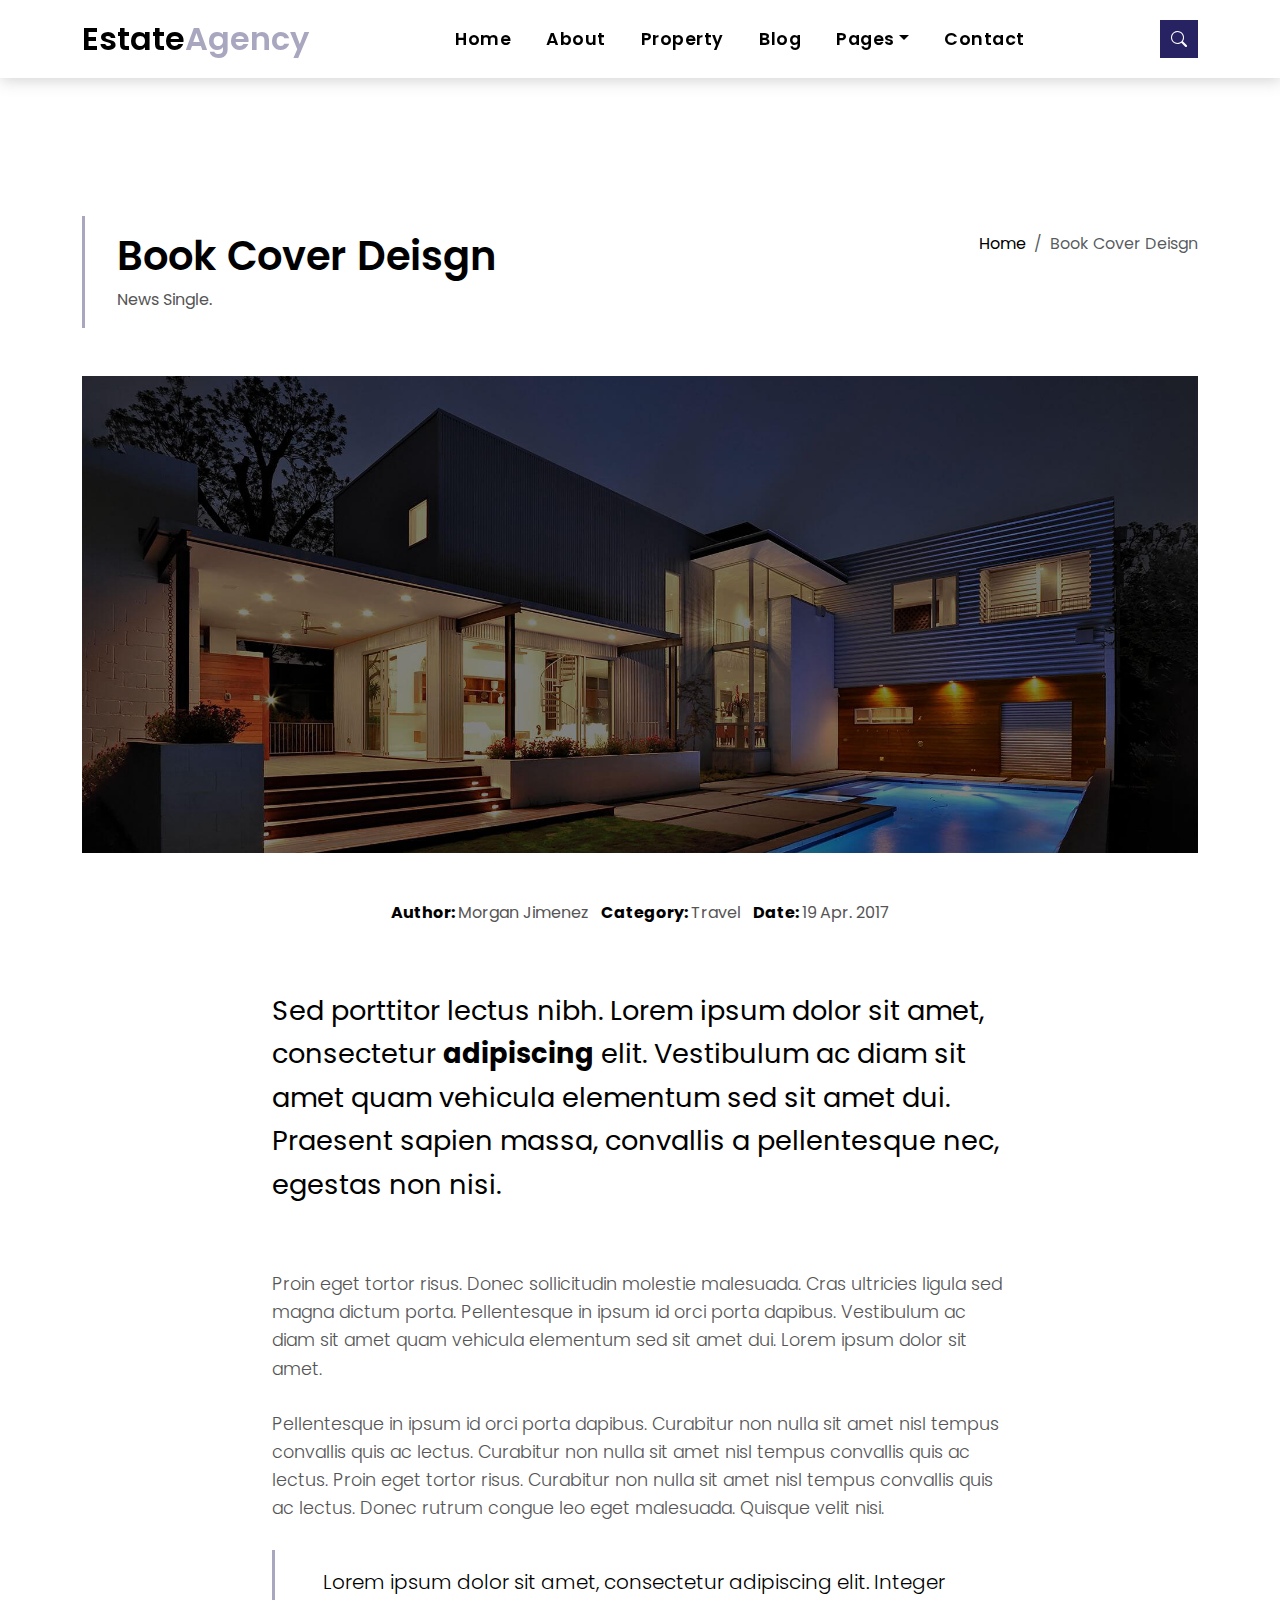
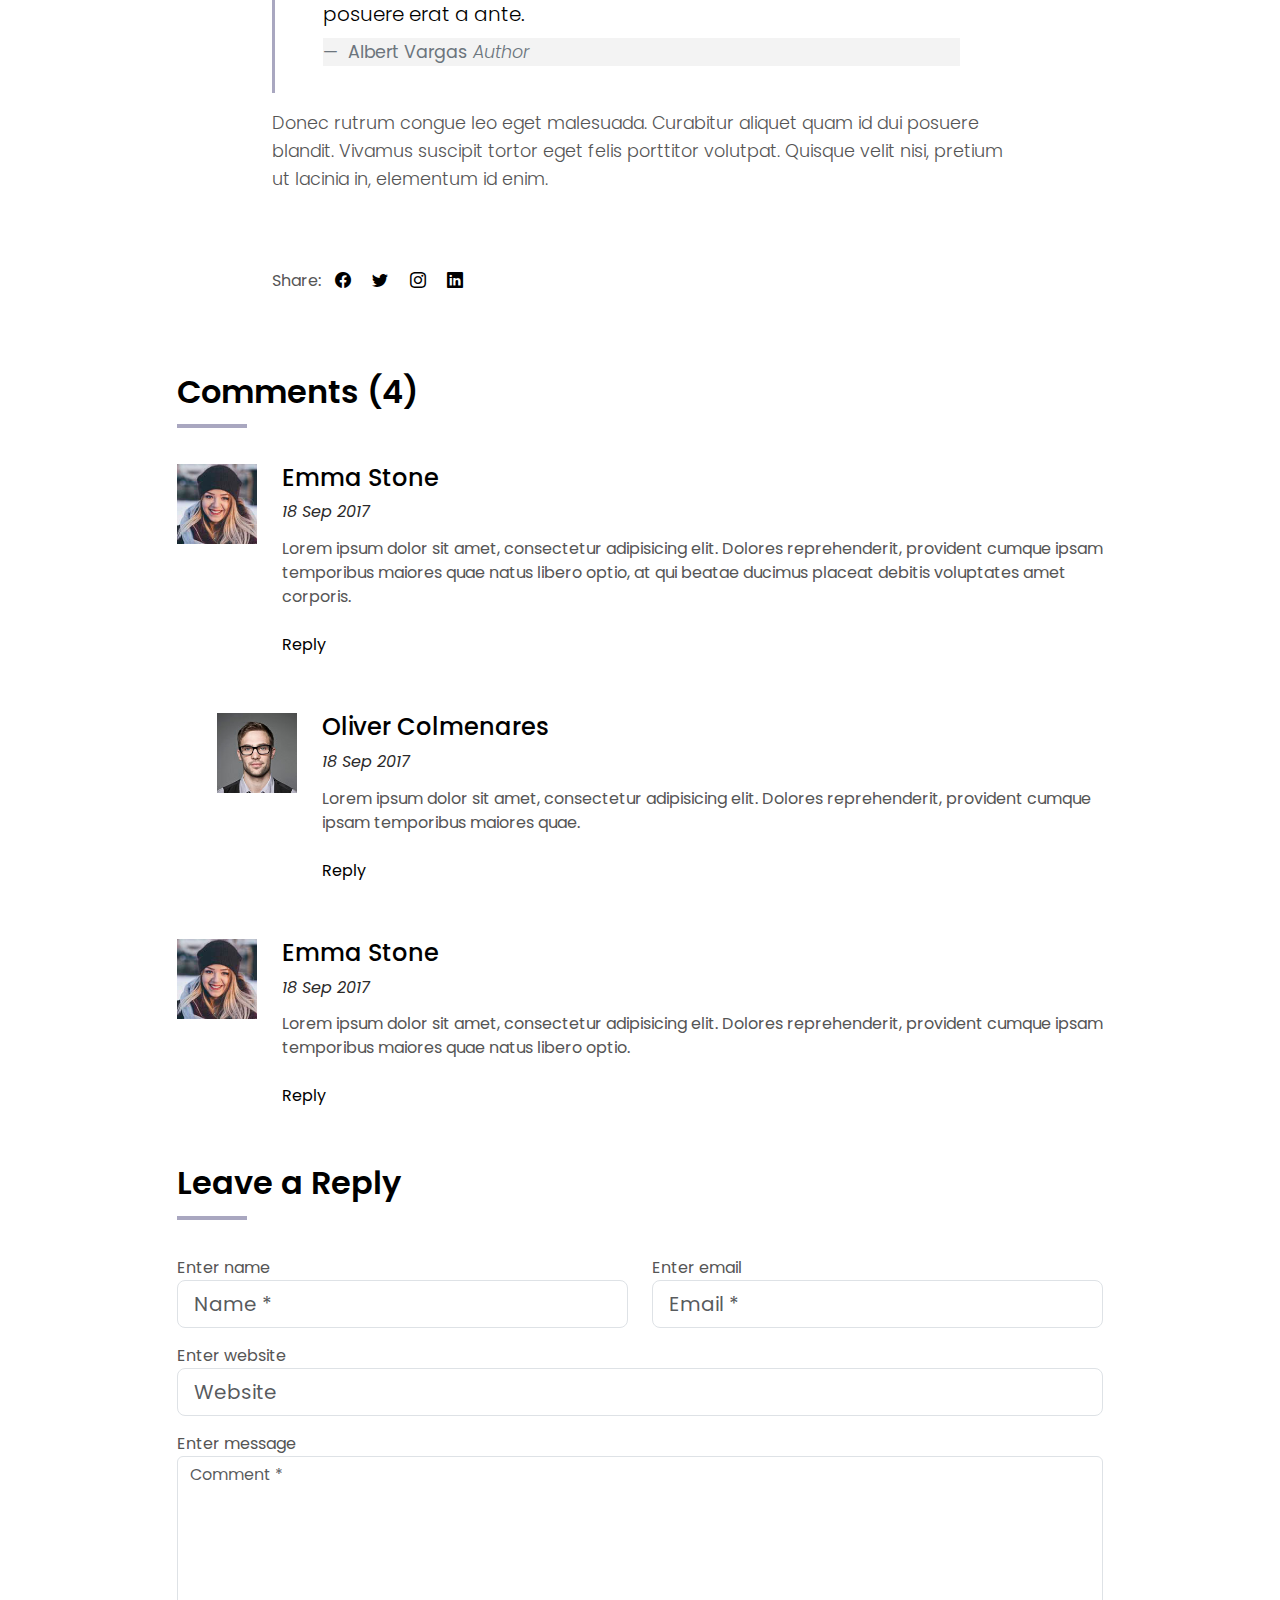
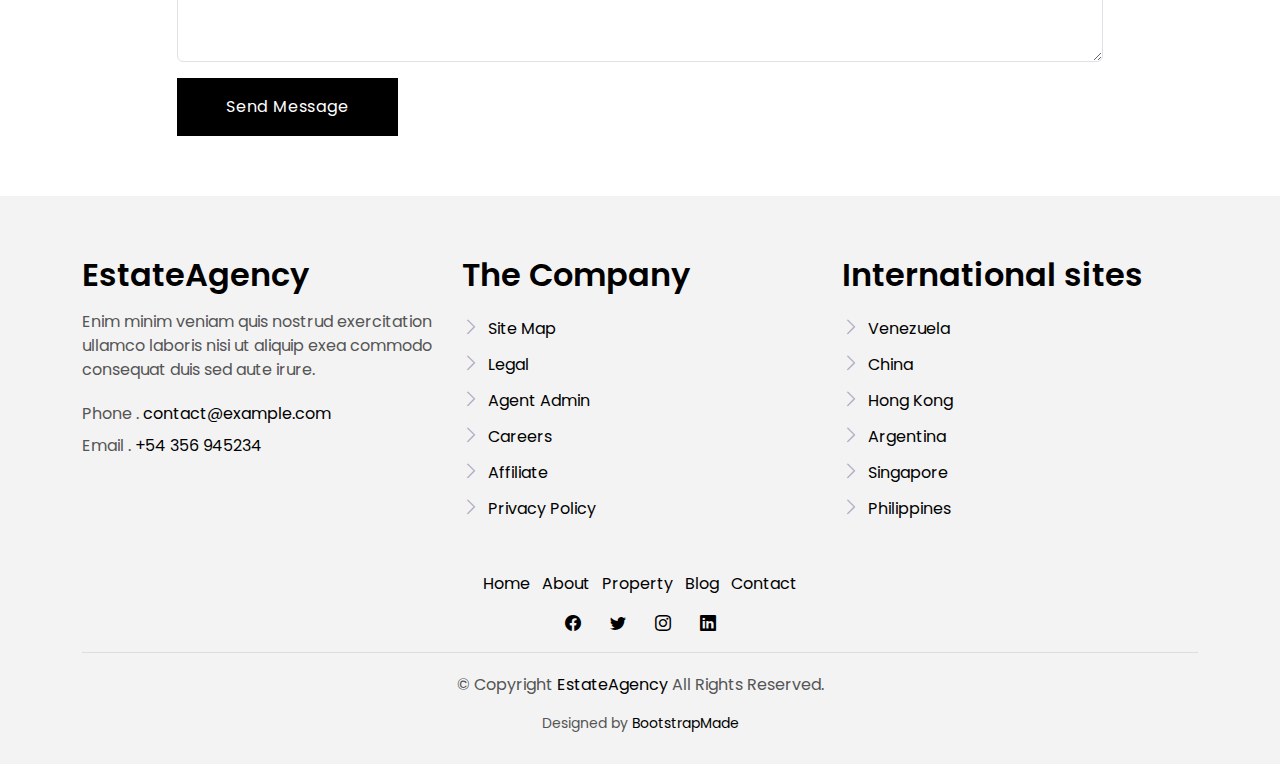
<file: blog-single.html>
<!DOCTYPE html>
<html lang="en">

<head>
  <meta charset="utf-8">
  <meta content="width=device-width, initial-scale=1.0" name="viewport">

  <title>EstateAgency Bootstrap Template - Index</title>
  <meta content="" name="description">
  <meta content="" name="keywords">

  <!-- Favicons -->
  <link href="assets/img/favicon.png" rel="icon">
  <link href="assets/img/apple-touch-icon.png" rel="apple-touch-icon">

  <!-- Google Fonts -->
  <link href="https://fonts.googleapis.com/css?family=Poppins:300,400,500,600,700" rel="stylesheet">

  <!-- Vendor CSS Files -->
  <link href="assets/vendor/animate.css/animate.min.css" rel="stylesheet">
  <link href="assets/vendor/bootstrap/css/bootstrap.min.css" rel="stylesheet">
  <link href="assets/vendor/bootstrap-icons/bootstrap-icons.css" rel="stylesheet">
  <link href="assets/vendor/swiper/swiper-bundle.min.css" rel="stylesheet">

  <!-- Template Main CSS File -->
  <link href="assets/css/style.css" rel="stylesheet">

  <!-- =======================================================
  * Template Name: EstateAgency
  * Updated: Jan 29 2024 with Bootstrap v5.3.2
  * Template URL: https://bootstrapmade.com/real-estate-agency-bootstrap-template/
  * Author: BootstrapMade.com
  * License: https://bootstrapmade.com/license/
  ======================================================== -->
</head>

<body>

  <!-- ======= Property Search Section ======= -->
  <div class="click-closed"></div>
  <!--/ Form Search Star /-->
  <div class="box-collapse">
    <div class="title-box-d">
      <h3 class="title-d">Search Property</h3>
    </div>
    <span class="close-box-collapse right-boxed bi bi-x"></span>
    <div class="box-collapse-wrap form">
      <form class="form-a">
        <div class="row">
          <div class="col-md-12 mb-2">
            <div class="form-group">
              <label class="pb-2" for="Type">Keyword</label>
              <input type="text" class="form-control form-control-lg form-control-a" placeholder="Keyword">
            </div>
          </div>
          <div class="col-md-6 mb-2">
            <div class="form-group mt-3">
              <label class="pb-2" for="Type">Type</label>
              <select class="form-control form-select form-control-a" id="Type">
                <option>All Type</option>
                <option>For Rent</option>
                <option>For Sale</option>
                <option>Open House</option>
              </select>
            </div>
          </div>
          <div class="col-md-6 mb-2">
            <div class="form-group mt-3">
              <label class="pb-2" for="city">City</label>
              <select class="form-control form-select form-control-a" id="city">
                <option>All City</option>
                <option>Alabama</option>
                <option>Arizona</option>
                <option>California</option>
                <option>Colorado</option>
              </select>
            </div>
          </div>
          <div class="col-md-6 mb-2">
            <div class="form-group mt-3">
              <label class="pb-2" for="bedrooms">Bedrooms</label>
              <select class="form-control form-select form-control-a" id="bedrooms">
                <option>Any</option>
                <option>01</option>
                <option>02</option>
                <option>03</option>
              </select>
            </div>
          </div>
          <div class="col-md-6 mb-2">
            <div class="form-group mt-3">
              <label class="pb-2" for="garages">Garages</label>
              <select class="form-control form-select form-control-a" id="garages">
                <option>Any</option>
                <option>01</option>
                <option>02</option>
                <option>03</option>
                <option>04</option>
              </select>
            </div>
          </div>
          <div class="col-md-6 mb-2">
            <div class="form-group mt-3">
              <label class="pb-2" for="bathrooms">Bathrooms</label>
              <select class="form-control form-select form-control-a" id="bathrooms">
                <option>Any</option>
                <option>01</option>
                <option>02</option>
                <option>03</option>
              </select>
            </div>
          </div>
          <div class="col-md-6 mb-2">
            <div class="form-group mt-3">
              <label class="pb-2" for="price">Min Price</label>
              <select class="form-control form-select form-control-a" id="price">
                <option>Unlimite</option>
                <option>$50,000</option>
                <option>$100,000</option>
                <option>$150,000</option>
                <option>$200,000</option>
              </select>
            </div>
          </div>
          <div class="col-md-12">
            <button type="submit" class="btn btn-b">Search Property</button>
          </div>
        </div>
      </form>
    </div>
  </div><!-- End Property Search Section -->>

  <!-- ======= Header/Navbar ======= -->
  <nav class="navbar navbar-default navbar-trans navbar-expand-lg fixed-top">
    <div class="container">
      <button class="navbar-toggler collapsed" type="button" data-bs-toggle="collapse" data-bs-target="#navbarDefault" aria-controls="navbarDefault" aria-expanded="false" aria-label="Toggle navigation">
        <span></span>
        <span></span>
        <span></span>
      </button>
      <a class="navbar-brand text-brand" href="index.html">Estate<span class="color-b">Agency</span></a>

      <div class="navbar-collapse collapse justify-content-center" id="navbarDefault">
        <ul class="navbar-nav">

          <li class="nav-item">
            <a class="nav-link " href="index.html">Home</a>
          </li>

          <li class="nav-item">
            <a class="nav-link " href="about.html">About</a>
          </li>

          <li class="nav-item">
            <a class="nav-link " href="property-grid.html">Property</a>
          </li>

          <li class="nav-item">
            <a class="nav-link " href="blog-grid.html">Blog</a>
          </li>

          <li class="nav-item dropdown">
            <a class="nav-link dropdown-toggle" href="#" id="navbarDropdown" role="button" data-bs-toggle="dropdown" aria-haspopup="true" aria-expanded="false">Pages</a>
            <div class="dropdown-menu">
              <a class="dropdown-item " href="property-single.html">Property Single</a>
              <a class="dropdown-item active" href="blog-single.html">Blog Single</a>
              <a class="dropdown-item " href="agents-grid.html">Agents Grid</a>
              <a class="dropdown-item " href="agent-single.html">Agent Single</a>
            </div>
          </li>
          <li class="nav-item">
            <a class="nav-link " href="contact.html">Contact</a>
          </li>
        </ul>
      </div>

      <button type="button" class="btn btn-b-n navbar-toggle-box navbar-toggle-box-collapse" data-bs-toggle="collapse" data-bs-target="#navbarTogglerDemo01">
        <i class="bi bi-search"></i>
      </button>

    </div>
  </nav><!-- End Header/Navbar -->

  <main id="main">

    <!-- ======= Intro Single ======= -->
    <section class="intro-single">
      <div class="container">
        <div class="row">
          <div class="col-md-12 col-lg-8">
            <div class="title-single-box">
              <h1 class="title-single">Book Cover Deisgn</h1>
              <span class="color-text-a">News Single.</span>
            </div>
          </div>
          <div class="col-md-12 col-lg-4">
            <nav aria-label="breadcrumb" class="breadcrumb-box d-flex justify-content-lg-end">
              <ol class="breadcrumb">
                <li class="breadcrumb-item">
                  <a href="#">Home</a>
                </li>
                <li class="breadcrumb-item active" aria-current="page">
                  Book Cover Deisgn
                </li>
              </ol>
            </nav>
          </div>
        </div>
      </div>
    </section><!-- End Intro Single-->

    <!-- ======= Blog Single ======= -->
    <section class="news-single nav-arrow-b">
      <div class="container">
        <div class="row">
          <div class="col-sm-12">
            <div class="news-img-box">
              <img src="assets/img/slide-3.jpg" alt="" class="img-fluid">
            </div>
          </div>
          <div class="col-md-10 offset-md-1 col-lg-8 offset-lg-2">
            <div class="post-information">
              <ul class="list-inline text-center color-a">
                <li class="list-inline-item mr-2">
                  <strong>Author: </strong>
                  <span class="color-text-a">Morgan Jimenez</span>
                </li>
                <li class="list-inline-item mr-2">
                  <strong>Category: </strong>
                  <span class="color-text-a">Travel</span>
                </li>
                <li class="list-inline-item">
                  <strong>Date: </strong>
                  <span class="color-text-a">19 Apr. 2017</span>
                </li>
              </ul>
            </div>
            <div class="post-content color-text-a">
              <p class="post-intro">
                Sed porttitor lectus nibh. Lorem ipsum dolor sit amet, consectetur
                <strong>adipiscing</strong> elit. Vestibulum ac diam sit amet quam vehicula elementum sed sit amet dui.
                Praesent sapien massa, convallis a pellentesque nec, egestas non nisi.
              </p>
              <p>
                Proin eget tortor risus. Donec sollicitudin molestie malesuada. Cras ultricies ligula sed magna dictum
                porta. Pellentesque
                in ipsum id orci porta dapibus. Vestibulum ac diam sit amet quam vehicula elementum sed sit amet
                dui. Lorem ipsum dolor sit amet.
              </p>
              <p>
                Pellentesque in ipsum id orci porta dapibus. Curabitur non nulla sit amet nisl tempus convallis quis ac
                lectus. Curabitur
                non nulla sit amet nisl tempus convallis quis ac lectus. Proin eget tortor risus. Curabitur non
                nulla sit amet nisl tempus convallis quis ac lectus. Donec rutrum congue leo eget malesuada.
                Quisque velit nisi.
              </p>
              <blockquote class="blockquote">
                <p class="mb-4">Lorem ipsum dolor sit amet, consectetur adipiscing elit. Integer posuere erat a ante.</p>
                <footer class="blockquote-footer">
                  <strong>Albert Vargas</strong>
                  <cite title="Source Title">Author</cite>
                </footer>
              </blockquote>
              <p>
                Donec rutrum congue leo eget malesuada. Curabitur aliquet quam id dui posuere blandit. Vivamus suscipit
                tortor eget felis
                porttitor volutpat. Quisque velit nisi, pretium ut lacinia in, elementum id enim.
              </p>
            </div>
            <div class="post-footer">
              <div class="post-share">
                <span>Share: </span>
                <ul class="list-inline socials">
                  <li class="list-inline-item">
                    <a href="#">
                      <i class="bi bi-facebook" aria-hidden="true"></i>
                    </a>
                  </li>
                  <li class="list-inline-item">
                    <a href="#">
                      <i class="bi bi-twitter" aria-hidden="true"></i>
                    </a>
                  </li>
                  <li class="list-inline-item">
                    <a href="#">
                      <i class="bi bi-instagram" aria-hidden="true"></i>
                    </a>
                  </li>
                  <li class="list-inline-item">
                    <a href="#">
                      <i class="bi bi-linkedin" aria-hidden="true"></i>
                    </a>
                  </li>
                </ul>
              </div>
            </div>
          </div>
          <div class="col-md-10 offset-md-1 col-lg-10 offset-lg-1">
            <div class="title-box-d">
              <h3 class="title-d">Comments (4)</h3>
            </div>
            <div class="box-comments">
              <ul class="list-comments">
                <li>
                  <div class="comment-avatar">
                    <img src="assets/img/author-2.jpg" alt="">
                  </div>
                  <div class="comment-details">
                    <h4 class="comment-author">Emma Stone</h4>
                    <span>18 Sep 2017</span>
                    <p class="comment-description">
                      Lorem ipsum dolor sit amet, consectetur adipisicing elit. Dolores reprehenderit, provident cumque
                      ipsam temporibus maiores
                      quae natus libero optio, at qui beatae ducimus placeat debitis voluptates amet corporis.
                    </p>
                    <a href="3">Reply</a>
                  </div>
                </li>
                <li class="comment-children">
                  <div class="comment-avatar">
                    <img src="assets/img/author-1.jpg" alt="">
                  </div>
                  <div class="comment-details">
                    <h4 class="comment-author">Oliver Colmenares</h4>
                    <span>18 Sep 2017</span>
                    <p class="comment-description">
                      Lorem ipsum dolor sit amet, consectetur adipisicing elit. Dolores reprehenderit, provident cumque
                      ipsam temporibus maiores
                      quae.
                    </p>
                    <a href="3">Reply</a>
                  </div>
                </li>
                <li>
                  <div class="comment-avatar">
                    <img src="assets/img/author-2.jpg" alt="">
                  </div>
                  <div class="comment-details">
                    <h4 class="comment-author">Emma Stone</h4>
                    <span>18 Sep 2017</span>
                    <p class="comment-description">
                      Lorem ipsum dolor sit amet, consectetur adipisicing elit. Dolores reprehenderit, provident cumque
                      ipsam temporibus maiores
                      quae natus libero optio.
                    </p>
                    <a href="3">Reply</a>
                  </div>
                </li>
              </ul>
            </div>
            <div class="form-comments">
              <div class="title-box-d">
                <h3 class="title-d"> Leave a Reply</h3>
              </div>
              <form class="form-a">
                <div class="row">
                  <div class="col-md-6 mb-3">
                    <div class="form-group">
                      <label for="inputName">Enter name</label>
                      <input type="text" class="form-control form-control-lg form-control-a" id="inputName" placeholder="Name *" required>
                    </div>
                  </div>
                  <div class="col-md-6 mb-3">
                    <div class="form-group">
                      <label for="inputEmail1">Enter email</label>
                      <input type="email" class="form-control form-control-lg form-control-a" id="inputEmail1" placeholder="Email *" required>
                    </div>
                  </div>
                  <div class="col-md-12 mb-3">
                    <div class="form-group">
                      <label for="inputUrl">Enter website</label>
                      <input type="url" class="form-control form-control-lg form-control-a" id="inputUrl" placeholder="Website">
                    </div>
                  </div>
                  <div class="col-md-12 mb-3">
                    <div class="form-group">
                      <label for="textMessage">Enter message</label>
                      <textarea id="textMessage" class="form-control" placeholder="Comment *" name="message" cols="45" rows="8" required></textarea>
                    </div>
                  </div>
                  <div class="col-md-12">
                    <button type="submit" class="btn btn-a">Send Message</button>
                  </div>
                </div>
              </form>
            </div>
          </div>
        </div>
      </div>
    </section><!-- End Blog Single-->

  </main><!-- End #main -->

  <!-- ======= Footer ======= -->
  <section class="section-footer">
    <div class="container">
      <div class="row">
        <div class="col-sm-12 col-md-4">
          <div class="widget-a">
            <div class="w-header-a">
              <h3 class="w-title-a text-brand">EstateAgency</h3>
            </div>
            <div class="w-body-a">
              <p class="w-text-a color-text-a">
                Enim minim veniam quis nostrud exercitation ullamco laboris nisi ut aliquip exea commodo consequat duis
                sed aute irure.
              </p>
            </div>
            <div class="w-footer-a">
              <ul class="list-unstyled">
                <li class="color-a">
                  <span class="color-text-a">Phone .</span> contact@example.com
                </li>
                <li class="color-a">
                  <span class="color-text-a">Email .</span> +54 356 945234
                </li>
              </ul>
            </div>
          </div>
        </div>
        <div class="col-sm-12 col-md-4 section-md-t3">
          <div class="widget-a">
            <div class="w-header-a">
              <h3 class="w-title-a text-brand">The Company</h3>
            </div>
            <div class="w-body-a">
              <div class="w-body-a">
                <ul class="list-unstyled">
                  <li class="item-list-a">
                    <i class="bi bi-chevron-right"></i> <a href="#">Site Map</a>
                  </li>
                  <li class="item-list-a">
                    <i class="bi bi-chevron-right"></i> <a href="#">Legal</a>
                  </li>
                  <li class="item-list-a">
                    <i class="bi bi-chevron-right"></i> <a href="#">Agent Admin</a>
                  </li>
                  <li class="item-list-a">
                    <i class="bi bi-chevron-right"></i> <a href="#">Careers</a>
                  </li>
                  <li class="item-list-a">
                    <i class="bi bi-chevron-right"></i> <a href="#">Affiliate</a>
                  </li>
                  <li class="item-list-a">
                    <i class="bi bi-chevron-right"></i> <a href="#">Privacy Policy</a>
                  </li>
                </ul>
              </div>
            </div>
          </div>
        </div>
        <div class="col-sm-12 col-md-4 section-md-t3">
          <div class="widget-a">
            <div class="w-header-a">
              <h3 class="w-title-a text-brand">International sites</h3>
            </div>
            <div class="w-body-a">
              <ul class="list-unstyled">
                <li class="item-list-a">
                  <i class="bi bi-chevron-right"></i> <a href="#">Venezuela</a>
                </li>
                <li class="item-list-a">
                  <i class="bi bi-chevron-right"></i> <a href="#">China</a>
                </li>
                <li class="item-list-a">
                  <i class="bi bi-chevron-right"></i> <a href="#">Hong Kong</a>
                </li>
                <li class="item-list-a">
                  <i class="bi bi-chevron-right"></i> <a href="#">Argentina</a>
                </li>
                <li class="item-list-a">
                  <i class="bi bi-chevron-right"></i> <a href="#">Singapore</a>
                </li>
                <li class="item-list-a">
                  <i class="bi bi-chevron-right"></i> <a href="#">Philippines</a>
                </li>
              </ul>
            </div>
          </div>
        </div>
      </div>
    </div>
  </section>
  <footer>
    <div class="container">
      <div class="row">
        <div class="col-md-12">
          <nav class="nav-footer">
            <ul class="list-inline">
              <li class="list-inline-item">
                <a href="#">Home</a>
              </li>
              <li class="list-inline-item">
                <a href="#">About</a>
              </li>
              <li class="list-inline-item">
                <a href="#">Property</a>
              </li>
              <li class="list-inline-item">
                <a href="#">Blog</a>
              </li>
              <li class="list-inline-item">
                <a href="#">Contact</a>
              </li>
            </ul>
          </nav>
          <div class="socials-a">
            <ul class="list-inline">
              <li class="list-inline-item">
                <a href="#">
                  <i class="bi bi-facebook" aria-hidden="true"></i>
                </a>
              </li>
              <li class="list-inline-item">
                <a href="#">
                  <i class="bi bi-twitter" aria-hidden="true"></i>
                </a>
              </li>
              <li class="list-inline-item">
                <a href="#">
                  <i class="bi bi-instagram" aria-hidden="true"></i>
                </a>
              </li>
              <li class="list-inline-item">
                <a href="#">
                  <i class="bi bi-linkedin" aria-hidden="true"></i>
                </a>
              </li>
            </ul>
          </div>
          <div class="copyright-footer">
            <p class="copyright color-text-a">
              &copy; Copyright
              <span class="color-a">EstateAgency</span> All Rights Reserved.
            </p>
          </div>
          <div class="credits">
            <!--
            All the links in the footer should remain intact.
            You can delete the links only if you purchased the pro version.
            Licensing information: https://bootstrapmade.com/license/
            Purchase the pro version with working PHP/AJAX contact form: https://bootstrapmade.com/buy/?theme=EstateAgency
          -->
            Designed by <a href="https://bootstrapmade.com/">BootstrapMade</a>
          </div>
        </div>
      </div>
    </div>
  </footer><!-- End  Footer -->

  <div id="preloader"></div>
  <a href="#" class="back-to-top d-flex align-items-center justify-content-center"><i class="bi bi-arrow-up-short"></i></a>

  <!-- Vendor JS Files -->
  <script src="assets/vendor/bootstrap/js/bootstrap.bundle.min.js"></script>
  <script src="assets/vendor/swiper/swiper-bundle.min.js"></script>
  <script src="assets/vendor/php-email-form/validate.js"></script>

  <!-- Template Main JS File -->
  <script src="assets/js/main.js"></script>

</body>

</html>
</file>
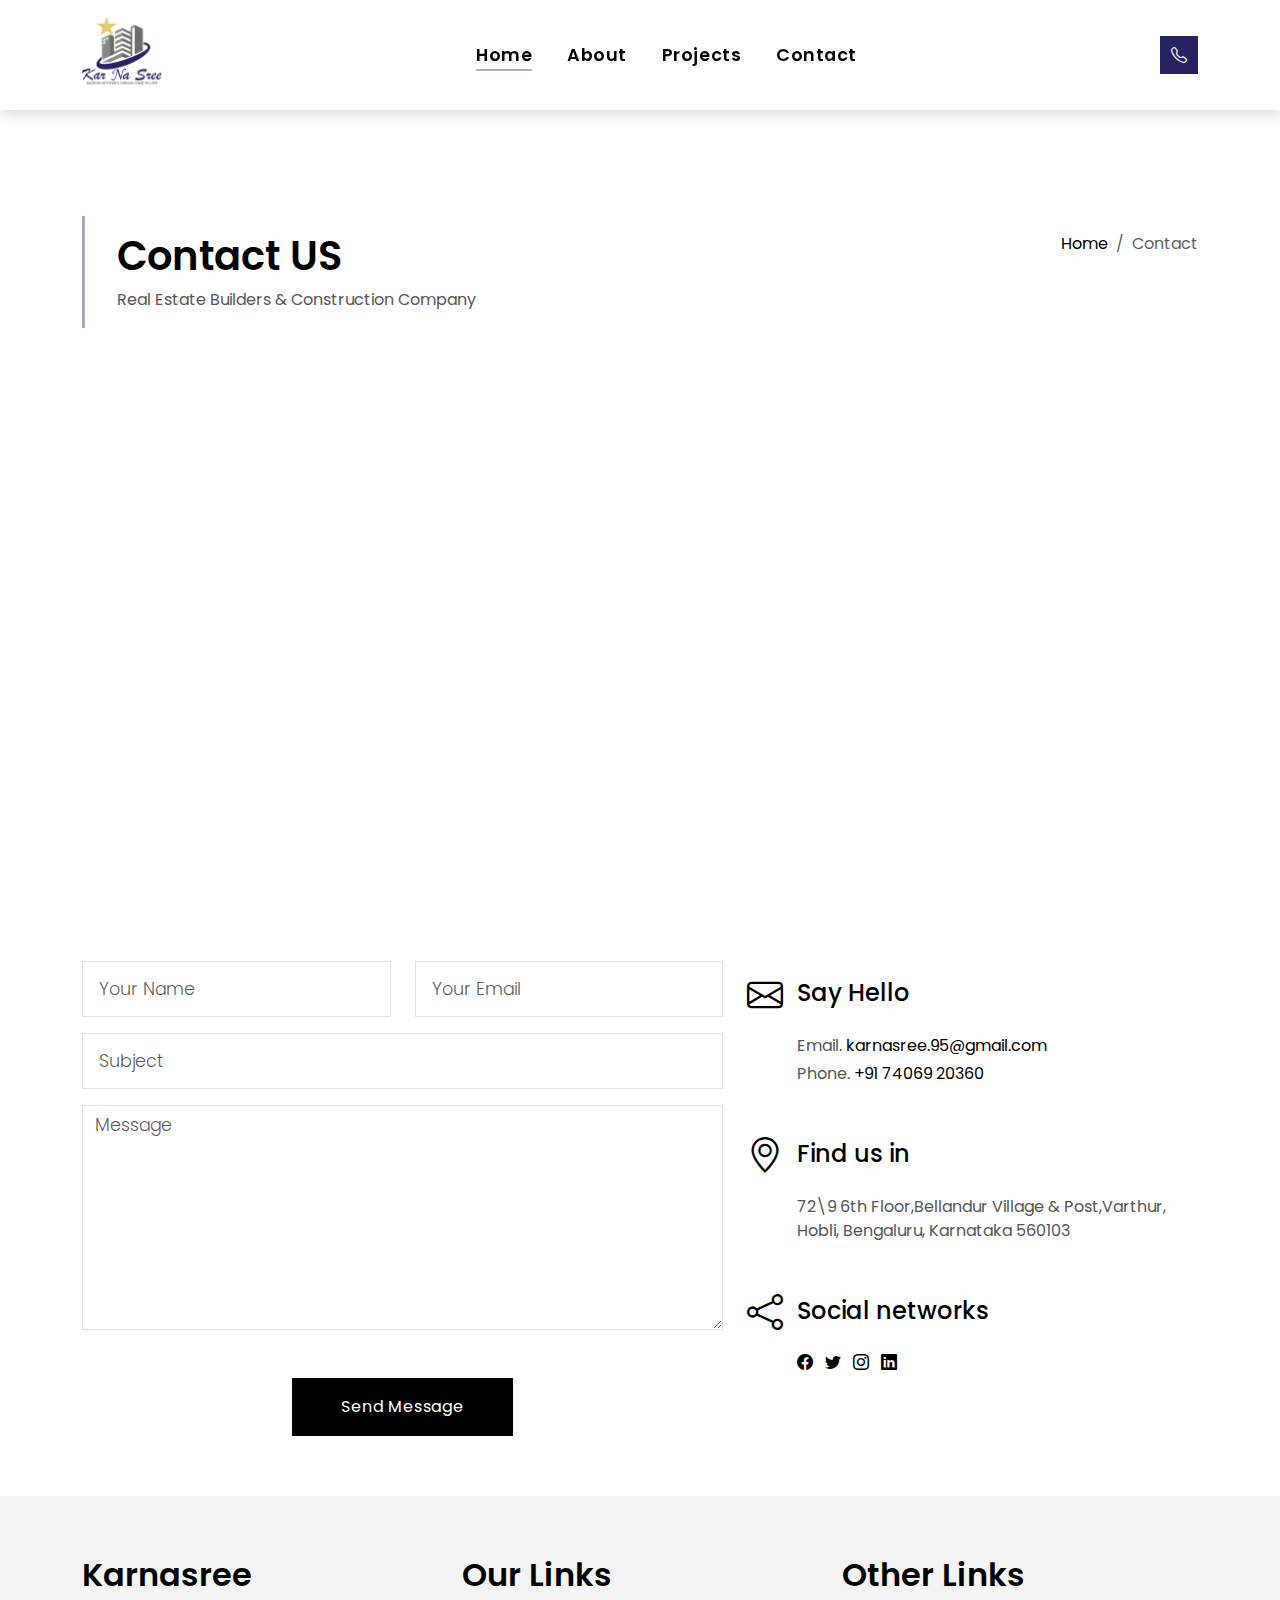
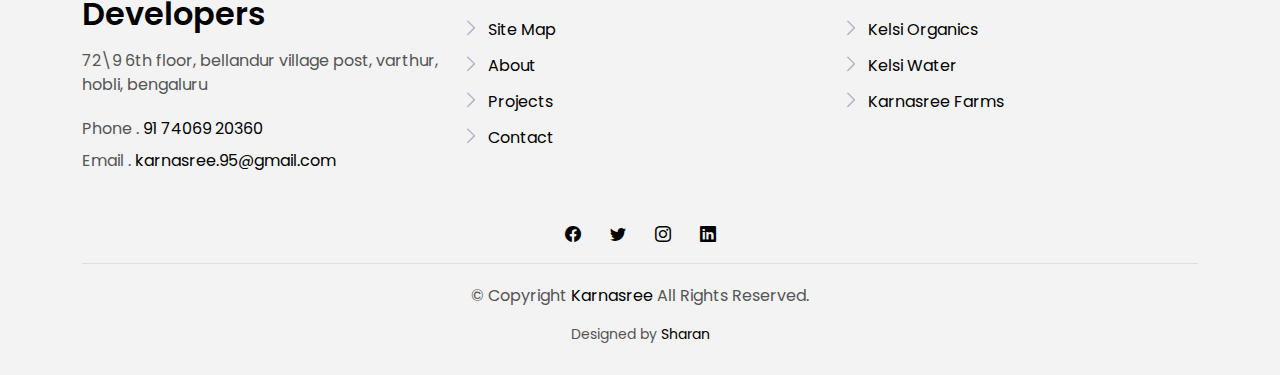
<file: contact.html>
<!DOCTYPE html>
<html lang="en">
  <head>
    <meta charset="utf-8" />
    <meta content="width=device-width, initial-scale=1.0" name="viewport" />

    <title>EstateAgency Bootstrap Template - Index</title>
    <meta content="" name="description" />
    <meta content="" name="keywords" />

    <!-- Favicons -->
    <link href="assets/img/favicon.png" rel="icon" />
    <link href="assets/img/apple-touch-icon.png" rel="apple-touch-icon" />

    <!-- Google Fonts -->
    <link
      href="https://fonts.googleapis.com/css?family=Poppins:300,400,500,600,700"
      rel="stylesheet"
    />

    <!-- Vendor CSS Files -->
    <link href="assets/vendor/animate.css/animate.min.css" rel="stylesheet" />
    <link
      href="assets/vendor/bootstrap/css/bootstrap.min.css"
      rel="stylesheet"
    />
    <link
      href="assets/vendor/bootstrap-icons/bootstrap-icons.css"
      rel="stylesheet"
    />
    <link href="assets/vendor/swiper/swiper-bundle.min.css" rel="stylesheet" />

    <!-- Template Main CSS File -->
    <link href="assets/css/style.css" rel="stylesheet" />
    <link href="https://unpkg.com/aos@2.3.1/dist/aos.css" rel="stylesheet" />

    <!-- =======================================================
  * Template Name: EstateAgency
  * Updated: Jan 29 2024 with Bootstrap v5.3.2
  * Template URL: https://bootstrapmade.com/real-estate-agency-bootstrap-template/
  * Author: BootstrapMade.com
  * License: https://bootstrapmade.com/license/
  ======================================================== -->
  </head>

  <body>
    <!-- ======= Property Search Section ======= -->
    <div class="click-closed"></div>
    <!--/ Form Search Star /-->
    <!-- End Property Search Section -->>

    <!-- ======= Header/Navbar ======= -->
    <nav class="navbar navbar-default navbar-trans navbar-expand-lg fixed-top">
      <div class="container">
        <button
          class="navbar-toggler collapsed"
          type="button"
          data-bs-toggle="collapse"
          data-bs-target="#navbarDefault"
          aria-controls="navbarDefault"
          aria-expanded="false"
          aria-label="Toggle navigation"
        >
          <span></span>
          <span></span>
          <span></span>
        </button>
        <a class="navbar-brand text-brand" href="index.html">
          <img src="assets/img/Logo.png" class="nav-logo" alt="" />
        </a>

        <div
          class="navbar-collapse collapse justify-content-center"
          id="navbarDefault"
        >
          <ul class="navbar-nav">
            <li class="nav-item">
              <a class="nav-link active" href="index.html">Home</a>
            </li>

            <li class="nav-item">
              <a class="nav-link" href="about.html">About</a>
            </li>

            <li class="nav-item">
              <a class="nav-link" href="property-grid.html">Projects</a>
            </li>

            <li class="nav-item">
              <a class="nav-link" href="contact.html">Contact</a>
            </li>
          </ul>
        </div>

        <button
          type="button"
          class="btn btn-b-n navbar-toggle-box navbar-toggle-box-collapse"
          data-bs-toggle="collapse"
          data-bs-target="#navbarTogglerDemo01"
        >
          <a href="tel:"> <i class="bi bi-telephone text-white"></i></a>
        </button>
      </div>
    </nav>
    <!-- End Header/Navbar -->

    <main id="main">
      <!-- ======= Intro Single ======= -->
      <section class="intro-single">
        <div class="container">
          <div class="row">
            <div class="col-md-12 col-lg-8">
              <div class="title-single-box">
                <h1 class="title-single">Contact US</h1>
                <span class="color-text-a"
                  >Real Estate Builders & Construction Company</span
                >
              </div>
            </div>
            <div class="col-md-12 col-lg-4">
              <nav
                aria-label="breadcrumb"
                class="breadcrumb-box d-flex justify-content-lg-end"
              >
                <ol class="breadcrumb">
                  <li class="breadcrumb-item">
                    <a href="index.html">Home</a>
                  </li>
                  <li class="breadcrumb-item active" aria-current="page">
                    Contact
                  </li>
                </ol>
              </nav>
            </div>
          </div>
        </div>
      </section>
      <!-- End Intro Single-->

      <!-- ======= Contact Single ======= -->
      <section class="contact">
        <div class="container">
          <div class="row">
            <div class="col-sm-12">
              <div class="contact-map box">
                <div id="map" class="contact-map">
                  <iframe
                    src="https://www.google.com/maps/embed?pb=!1m18!1m12!1m3!1d124434.9697291085!2d77.51462868906248!3d12.933872548930687!2m3!1f0!2f0!3f0!3m2!1i1024!2i768!4f13.1!3m3!1m2!1s0x3bae13cb56459215%3A0xd1a49087eabcaf14!2sKarna%20Sree%20Utility%20Nest!5e0!3m2!1sen!2sin!4v1708583461768!5m2!1sen!2sin"
                    width="100%"
                    height="450"
                    frameborder="0"
                    style="border: 0"
                    allowfullscreen
                  ></iframe>
                </div>
              </div>
            </div>
            <div class="col-sm-12 section-t8">
              <div class="row">
                <div class="col-md-7">
                  <form
                    action="forms/contact.php"
                    method="post"
                    role="form"
                    class="php-email-form"
                  >
                    <div class="row">
                      <div class="col-md-6 mb-3">
                        <div class="form-group">
                          <input
                            type="text"
                            name="name"
                            class="form-control form-control-lg form-control-a"
                            placeholder="Your Name"
                            required
                          />
                        </div>
                      </div>
                      <div class="col-md-6 mb-3">
                        <div class="form-group">
                          <input
                            name="email"
                            type="email"
                            class="form-control form-control-lg form-control-a"
                            placeholder="Your Email"
                            required
                          />
                        </div>
                      </div>
                      <div class="col-md-12 mb-3">
                        <div class="form-group">
                          <input
                            type="text"
                            name="subject"
                            class="form-control form-control-lg form-control-a"
                            placeholder="Subject"
                            required
                          />
                        </div>
                      </div>
                      <div class="col-md-12">
                        <div class="form-group">
                          <textarea
                            name="message"
                            class="form-control"
                            name="message"
                            cols="45"
                            rows="8"
                            placeholder="Message"
                            required
                          ></textarea>
                        </div>
                      </div>
                      <div class="col-md-12 my-3">
                        <div class="mb-3">
                          <div class="loading">Loading</div>
                          <div class="error-message"></div>
                          <div class="sent-message">
                            Your message has been sent. Thank you!
                          </div>
                        </div>
                      </div>

                      <div class="col-md-12 text-center">
                        <button type="submit" class="btn btn-a">
                          Send Message
                        </button>
                      </div>
                    </div>
                  </form>
                </div>
                <div class="col-md-5 section-md-t3">
                  <div class="icon-box section-b2">
                    <div class="icon-box-icon">
                      <span class="bi bi-envelope"></span>
                    </div>
                    <div class="icon-box-content table-cell">
                      <div class="icon-box-title">
                        <h4 class="icon-title">Say Hello</h4>
                      </div>
                      <div class="icon-box-content">
                        <p class="mb-1">
                          Email.
                          <span class="color-a">karnasree.95@gmail.com</span>
                        </p>
                        <p class="mb-1">
                          Phone.
                          <span class="color-a">+91 74069 20360</span>
                        </p>
                      </div>
                    </div>
                  </div>
                  <div class="icon-box section-b2">
                    <div class="icon-box-icon">
                      <span class="bi bi-geo-alt"></span>
                    </div>
                    <div class="icon-box-content table-cell">
                      <div class="icon-box-title">
                        <h4 class="icon-title">Find us in</h4>
                      </div>
                      <div class="icon-box-content">
                        <p class="mb-1">
                          72\9 6th Floor,Bellandur Village & Post,Varthur,
                          Hobli, Bengaluru, Karnataka 560103
                          <br />
                        </p>
                      </div>
                    </div>
                  </div>
                  <div class="icon-box">
                    <div class="icon-box-icon">
                      <span class="bi bi-share"></span>
                    </div>
                    <div class="icon-box-content table-cell">
                      <div class="icon-box-title">
                        <h4 class="icon-title">Social networks</h4>
                      </div>
                      <div class="icon-box-content">
                        <div class="socials-footer">
                          <ul class="list-inline">
                            <li class="list-inline-item">
                              <a href="#" class="link-one">
                                <i
                                  class="bi bi-facebook"
                                  aria-hidden="true"
                                ></i>
                              </a>
                            </li>
                            <li class="list-inline-item">
                              <a href="#" class="link-one">
                                <i class="bi bi-twitter" aria-hidden="true"></i>
                              </a>
                            </li>
                            <li class="list-inline-item">
                              <a href="#" class="link-one">
                                <i
                                  class="bi bi-instagram"
                                  aria-hidden="true"
                                ></i>
                              </a>
                            </li>
                            <li class="list-inline-item">
                              <a href="#" class="link-one">
                                <i
                                  class="bi bi-linkedin"
                                  aria-hidden="true"
                                ></i>
                              </a>
                            </li>
                          </ul>
                        </div>
                      </div>
                    </div>
                  </div>
                </div>
              </div>
            </div>
          </div>
        </div>
      </section>
      <!-- End Contact Single-->
    </main>
    <!-- End #main -->

    <!-- ======= Footer ======= -->
    <section class="section-footer">
      <div class="container">
        <div class="row">
          <div class="col-sm-12 col-md-4">
            <div class="widget-a">
              <div class="w-header-a">
                <h3 class="w-title-a text-brand">Karnasree Developers</h3>
              </div>
              <div class="w-body-a">
                <p class="w-text-a color-text-a">
                  72\9 6th floor, bellandur village post, varthur, hobli,
                  bengaluru
                </p>
              </div>
              <div class="w-footer-a">
                <ul class="list-unstyled">
                  <li class="color-a">
                    <span class="color-text-a">Phone .</span>
                    91 74069 20360
                  </li>
                  <li class="color-a">
                    <span class="color-text-a">Email .</span>
                    <a href="mailto:karnasree.95@gmail.com"
                      >karnasree.95@gmail.com</a
                    >
                  </li>
                </ul>
              </div>
            </div>
          </div>
          <div class="col-sm-12 col-md-4 section-md-t3">
            <div class="widget-a">
              <div class="w-header-a">
                <h3 class="w-title-a text-brand">Our Links</h3>
              </div>
              <div class="w-body-a">
                <div class="w-body-a">
                  <ul class="list-unstyled">
                    <li class="item-list-a">
                      <i class="bi bi-chevron-right"></i>
                      <a href="#">Site Map</a>
                    </li>
                    <li class="item-list-a">
                      <i class="bi bi-chevron-right"></i> <a href="#">About</a>
                    </li>
                    <li class="item-list-a">
                      <i class="bi bi-chevron-right"></i>
                      <a href="#">Projects</a>
                    </li>
                    <li class="item-list-a">
                      <i class="bi bi-chevron-right"></i>
                      <a href="#">Contact</a>
                    </li>
                  </ul>
                </div>
              </div>
            </div>
          </div>
          <div class="col-sm-12 col-md-4 section-md-t3">
            <div class="widget-a">
              <div class="w-header-a">
                <h3 class="w-title-a text-brand">Other Links</h3>
              </div>
              <div class="w-body-a">
                <ul class="list-unstyled">
                  <li class="item-list-a">
                    <i class="bi bi-chevron-right"></i>
                    <a href="#">Kelsi Organics</a>
                  </li>
                  <li class="item-list-a">
                    <i class="bi bi-chevron-right"></i>
                    <a href="#">Kelsi Water</a>
                  </li>
                  <li class="item-list-a">
                    <i class="bi bi-chevron-right"></i>
                    <a href="#">Karnasree Farms</a>
                  </li>
                </ul>
              </div>
            </div>
          </div>
        </div>
      </div>
    </section>
    <footer>
      <div class="container">
        <div class="row">
          <div class="col-md-12">
            <nav class="nav-footer"></nav>
            <div class="socials-a">
              <ul class="list-inline">
                <li class="list-inline-item">
                  <a href="#">
                    <i class="bi bi-facebook" aria-hidden="true"></i>
                  </a>
                </li>
                <li class="list-inline-item">
                  <a href="#">
                    <i class="bi bi-twitter" aria-hidden="true"></i>
                  </a>
                </li>
                <li class="list-inline-item">
                  <a href="#">
                    <i class="bi bi-instagram" aria-hidden="true"></i>
                  </a>
                </li>
                <li class="list-inline-item">
                  <a href="#">
                    <i class="bi bi-linkedin" aria-hidden="true"></i>
                  </a>
                </li>
              </ul>
            </div>
            <div class="copyright-footer">
              <p class="copyright color-text-a">
                &copy; Copyright
                <span class="color-a">Karnasree</span> All Rights Reserved.
              </p>
            </div>
            <div class="credits">
              <!--
            All the links in the footer should remain intact.
            You can delete the links only if you purchased the pro version.
            Licensing information: https://bootstrapmade.com/license/
            Purchase the pro version with working PHP/AJAX contact form: https://bootstrapmade.com/buy/?theme=EstateAgency
          -->
              Designed by
              <a href="https://https://sharanportfoliosite.netlify.app//"
                >Sharan</a
              >
            </div>
          </div>
        </div>
      </div>
    </footer>
    <!-- End  Footer -->

    <div id="preloader"></div>
    <a
      href="#"
      class="back-to-top d-flex align-items-center justify-content-center"
      ><i class="bi bi-arrow-up-short"></i
    ></a>

    <!-- Vendor JS Files -->
    <script src="assets/vendor/bootstrap/js/bootstrap.bundle.min.js"></script>
    <script src="assets/vendor/swiper/swiper-bundle.min.js"></script>
    <script src="assets/vendor/php-email-form/validate.js"></script>

    <!-- Template Main JS File -->
    <script src="assets/js/main.js"></script>
    <script src="https://unpkg.com/aos@2.3.1/dist/aos.js"></script>
    <script>
      AOS.init();
    </script>
  </body>
</html>
</file>
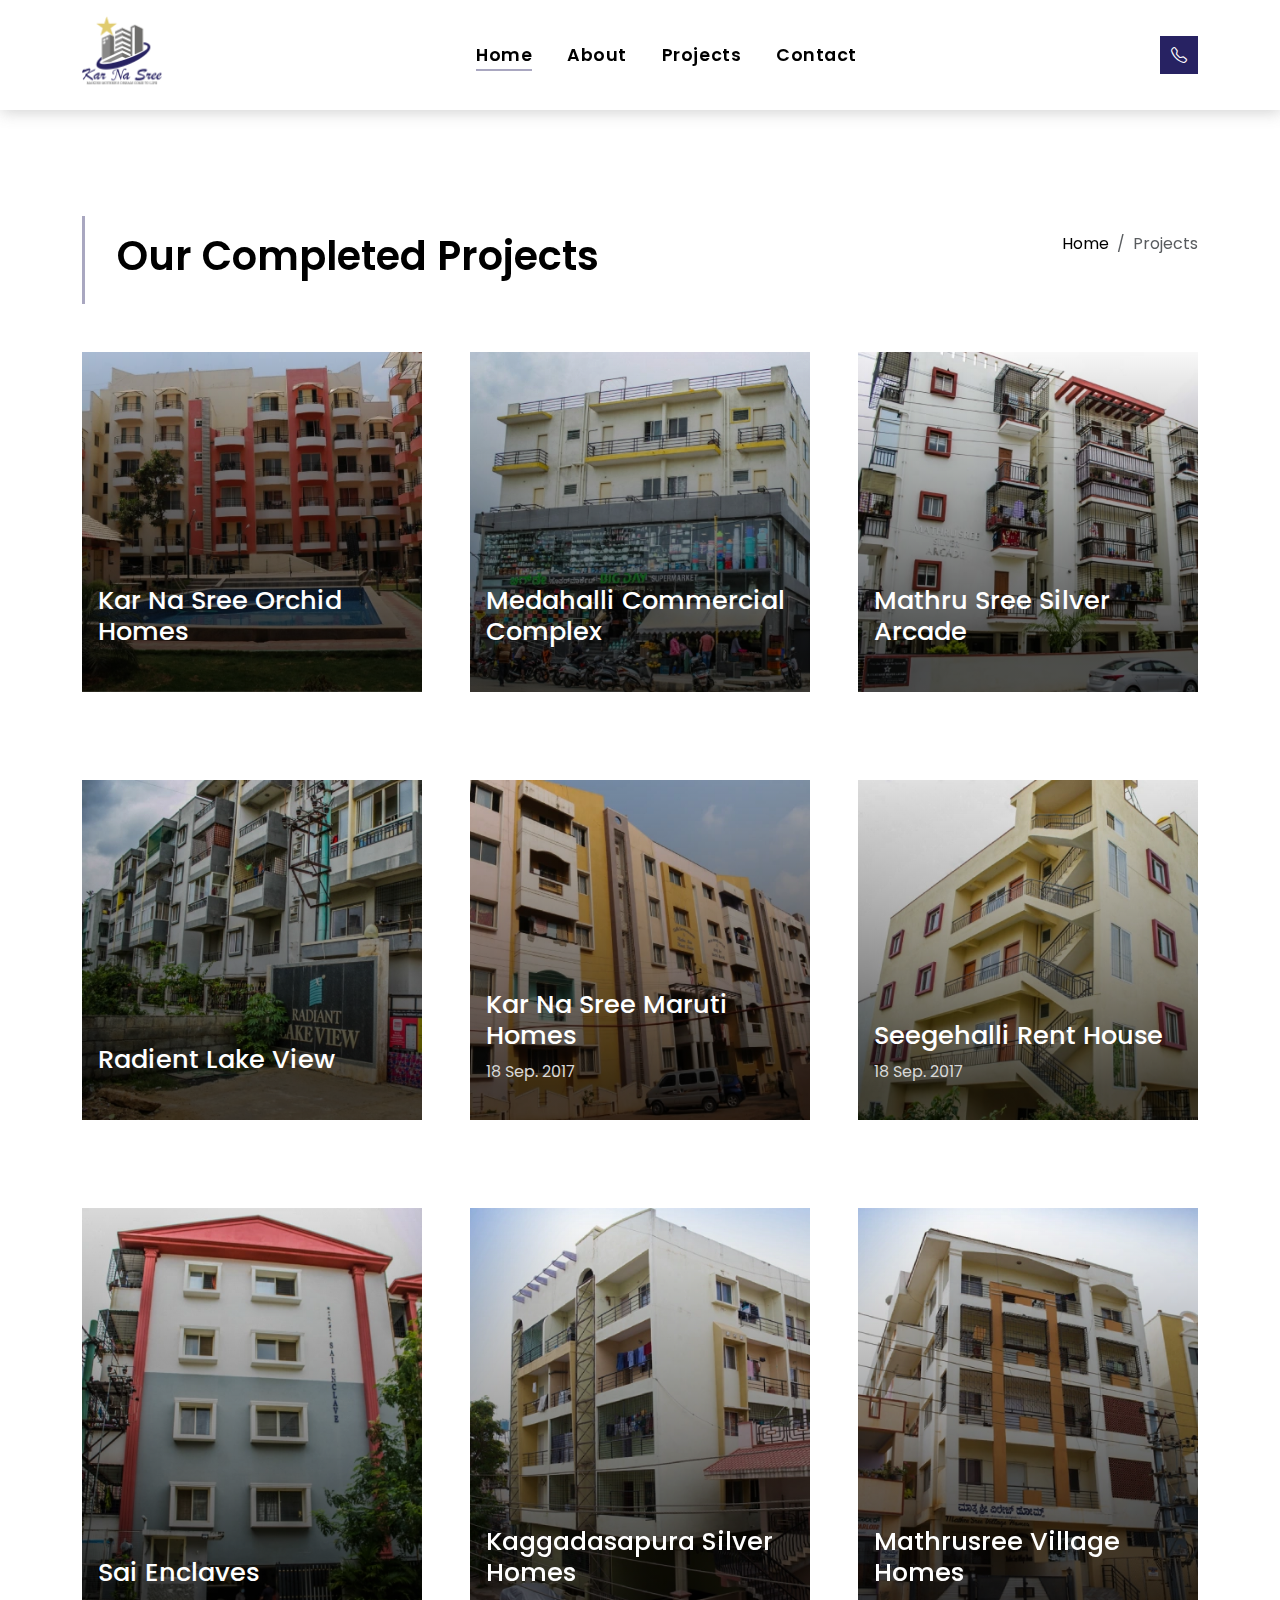
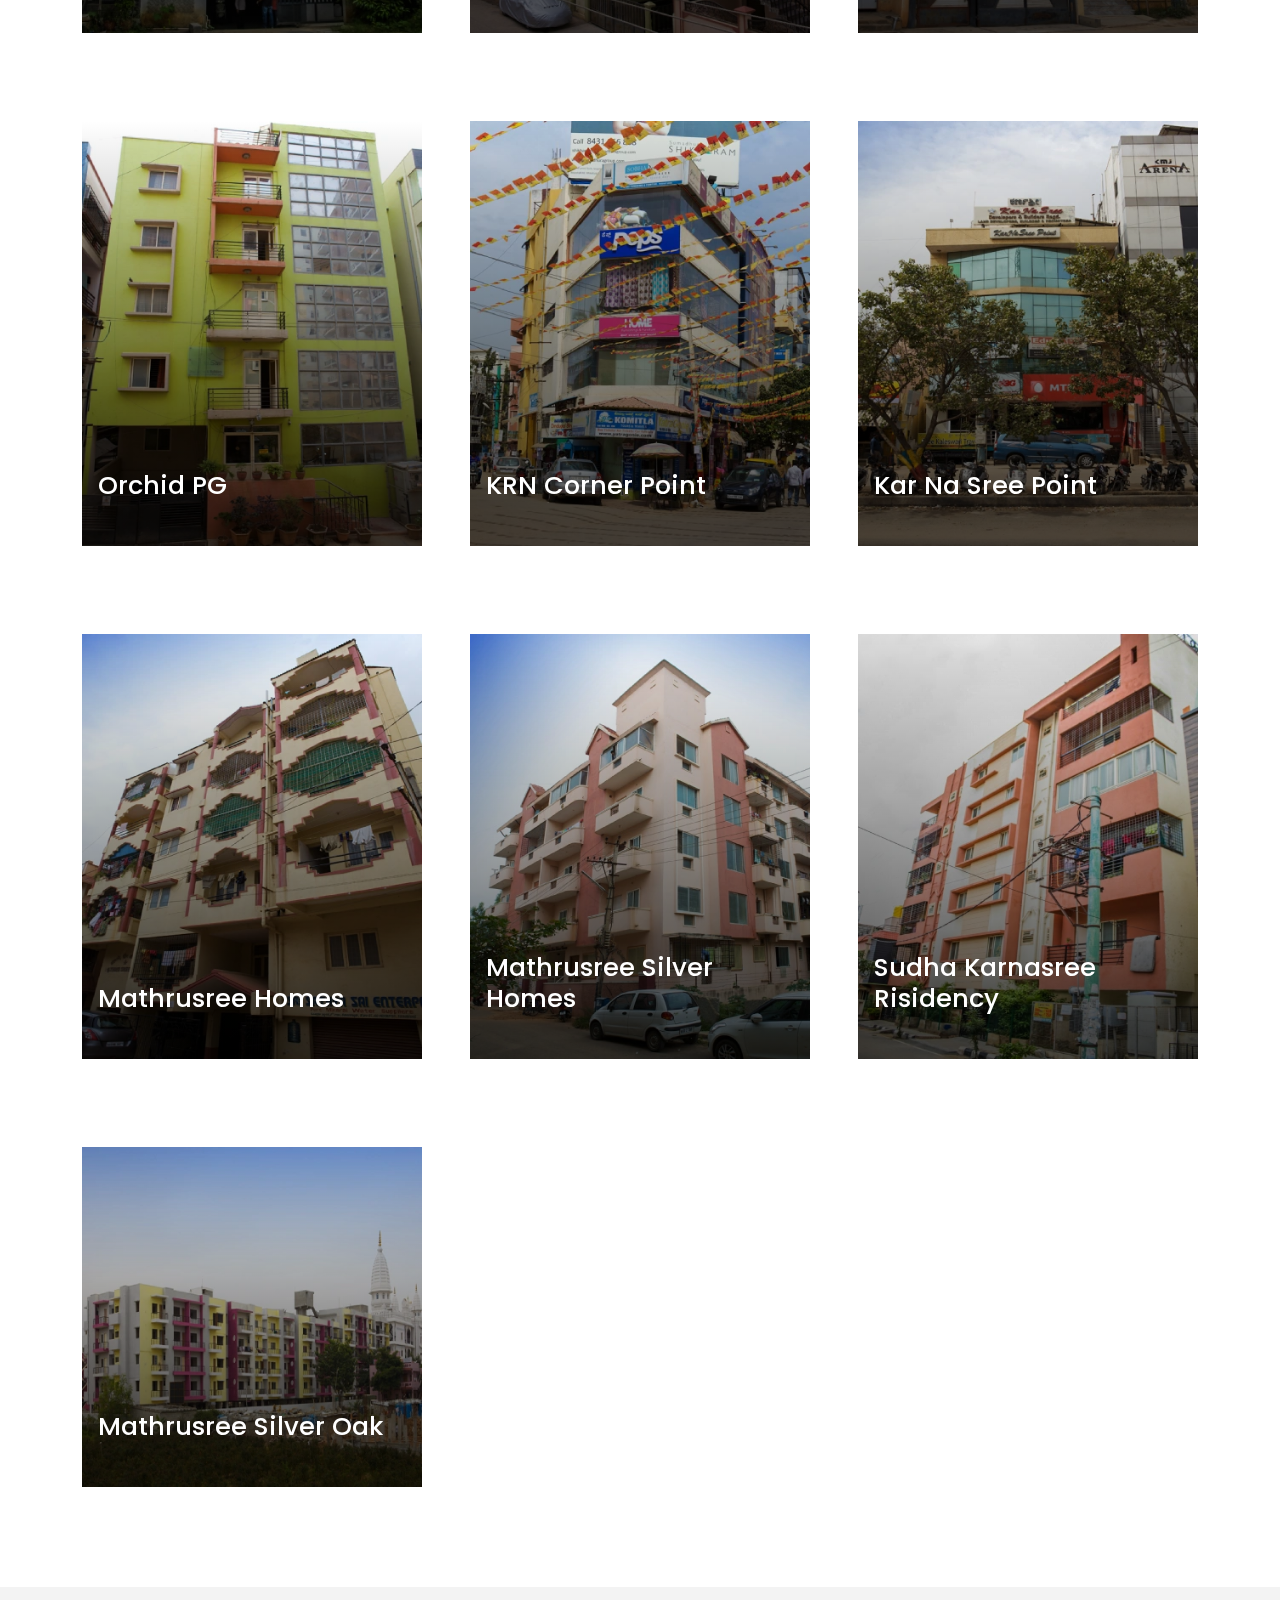
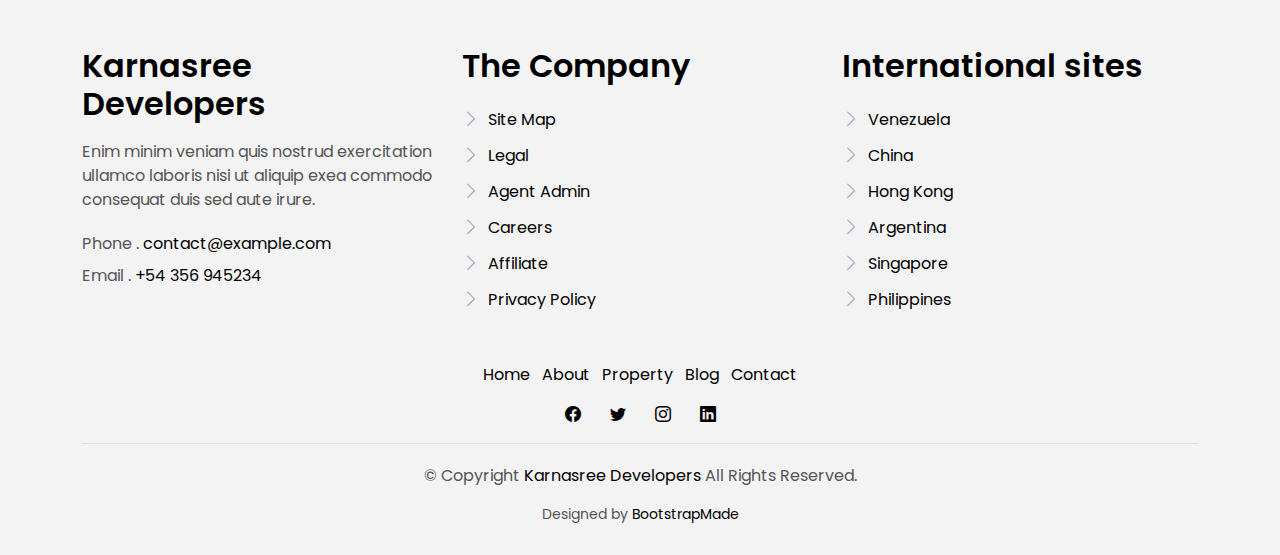
<file: projects.html>
<!DOCTYPE html>
<html lang="en">
  <head>
    <meta charset="utf-8" />
    <meta content="width=device-width, initial-scale=1.0" name="viewport" />

    <title>Karnasree Developers Bootstrap Template - Index</title>
    <meta content="" name="description" />
    <meta content="" name="keywords" />

    <!-- Favicons -->
    <link href="assets/img/favicon.png" rel="icon" />
    <link href="assets/img/apple-touch-icon.png" rel="apple-touch-icon" />

    <!-- Google Fonts -->
    <link
      href="https://fonts.googleapis.com/css?family=Poppins:300,400,500,600,700"
      rel="stylesheet"
    />

    <!-- Vendor CSS Files -->
    <link href="assets/vendor/animate.css/animate.min.css" rel="stylesheet" />
    <link
      href="assets/vendor/bootstrap/css/bootstrap.min.css"
      rel="stylesheet"
    />
    <link
      href="assets/vendor/bootstrap-icons/bootstrap-icons.css"
      rel="stylesheet"
    />
    <link href="assets/vendor/swiper/swiper-bundle.min.css" rel="stylesheet" />

    <!-- Template Main CSS File -->
    <link href="assets/css/style.css" rel="stylesheet" />
    <link href="https://unpkg.com/aos@2.3.1/dist/aos.css" rel="stylesheet" />

    <!-- =======================================================
  * Template Name: Karnasree Developers
  * Updated: Jan 29 2024 with Bootstrap v5.3.2
  * Template URL: https://bootstrapmade.com/real-estate-agency-bootstrap-template/
  * Author: BootstrapMade.com
  * License: https://bootstrapmade.com/license/
  ======================================================== -->
  </head>

  <body>
    <!-- ======= Property Search Section ======= -->
    <div class="click-closed"></div>
    <!--/ Form Search Star /-->
    <!-- End Property Search Section -->>

    <!-- ======= Header/Navbar ======= -->
    <nav class="navbar navbar-default navbar-trans navbar-expand-lg fixed-top">
      <div class="container">
        <button
          class="navbar-toggler collapsed"
          type="button"
          data-bs-toggle="collapse"
          data-bs-target="#navbarDefault"
          aria-controls="navbarDefault"
          aria-expanded="false"
          aria-label="Toggle navigation"
        >
          <span></span>
          <span></span>
          <span></span>
        </button>
        <a class="navbar-brand text-brand" href="index.html">
          <img src="assets/img/Logo.png" class="nav-logo" alt="" />
        </a>

        <div
          class="navbar-collapse collapse justify-content-center"
          id="navbarDefault"
        >
          <ul class="navbar-nav">
            <li class="nav-item">
              <a class="nav-link active" href="index.html">Home</a>
            </li>

            <li class="nav-item">
              <a class="nav-link" href="about.html">About</a>
            </li>

            <li class="nav-item">
              <a class="nav-link" href="projects.html">Projects</a>
            </li>

            <li class="nav-item">
              <a class="nav-link" href="contact.html">Contact</a>
            </li>
          </ul>
        </div>

        <button
          type="button"
          class="btn btn-b-n navbar-toggle-box navbar-toggle-box-collapse"
          data-bs-toggle="collapse"
          data-bs-target="#navbarTogglerDemo01"
        >
          <a href="tel:"> <i class="bi bi-telephone text-white"></i></a>
        </button>
      </div>
    </nav>
    <!-- End Header/Navbar -->

    <main id="main">
      <!-- ======= Intro Single ======= -->
      <section class="intro-single">
        <div class="container">
          <div class="row" data-aos="fade-up">
            <div class="col-md-12 col-lg-8">
              <div class="title-single-box">
                <h1 class="title-single">Our Completed Projects</h1>
                <span class="color-text-a"></span>
              </div>
            </div>
            <div class="col-md-12 col-lg-4">
              <nav
                aria-label="breadcrumb"
                class="breadcrumb-box d-flex justify-content-lg-end"
              >
                <ol class="breadcrumb">
                  <li class="breadcrumb-item">
                    <a href="index.html">Home</a>
                  </li>
                  <li class="breadcrumb-item active" aria-current="page">
                    Projects
                  </li>
                </ol>
              </nav>
            </div>
          </div>
        </div>
      </section>
      <!-- End Intro Single-->

      <!-- =======  Blog Grid ======= -->
      <section class="news-grid grid">
        <div class="container">
          <div class="row g-5" data-aos="fade-up">
            <div class="col-md-4">
              <div class="card-box-b card-shadow news-box">
                <div class="img-box-b">
                  <img
                    src="assets/images/Kar Na Sree Orchid Homes.webp"
                    alt=""
                    class="img-b img-fluid"
                  />
                </div>
                <div class="card-overlay">
                  <div class="card-header-b">
                    <div class="card-title-b">
                      <h2 class="title-2">
                        <a href="blog-single.html">Kar Na Sree Orchid Homes </a>
                      </h2>
                    </div>
                    <div class="card-date">
                      <span class="date-b"></span>
                    </div>
                  </div>
                </div>
              </div>
            </div>
            <div class="col-md-4">
              <div class="card-box-b card-shadow news-box">
                <div class="img-box-b">
                  <img
                    src="assets/images/medahallicommercial.webp"
                    alt=""
                    class="img-b img-fluid"
                  />
                </div>
                <div class="card-overlay">
                  <div class="card-header-b">
                    <div class="card-category-b"></div>
                    <div class="card-title-b">
                      <h2 class="title-2">
                        <a href="blog-single.html"
                          >Medahalli Commercial Complex <br />
                        </a>
                      </h2>
                    </div>
                    <div class="card-date">
                      <span class="date-b"></span>
                    </div>
                  </div>
                </div>
              </div>
            </div>
            <div class="col-md-4">
              <div class="card-box-b card-shadow news-box">
                <div class="img-box-b">
                  <img
                    src="assets/images/m silver arcade.webp"
                    alt=""
                    class="img-b img-fluid"
                  />
                </div>
                <div class="card-overlay">
                  <div class="card-header-b">
                    <div class="card-category-b"></div>
                    <div class="card-title-b">
                      <h2 class="title-2">
                        <a href="blog-single.html">Mathru Sree Silver Arcade</a>
                      </h2>
                    </div>
                    <div class="card-date"></div>
                  </div>
                </div>
              </div>
            </div>
            <div class="col-md-4">
              <div class="card-box-b card-shadow news-box">
                <div class="img-box-b">
                  <img
                    src="assets/images/radient.webp"
                    alt=""
                    class="img-b img-fluid"
                  />
                </div>
                <div class="card-overlay">
                  <div class="card-header-b">
                    <div class="card-category-b"></div>
                    <div class="card-title-b">
                      <h2 class="title-2">
                        <a href="blog-single.html">Radient Lake View</a>
                      </h2>
                    </div>
                    <div class="card-date"></div>
                  </div>
                </div>
              </div>
            </div>
            <div class="col-md-4">
              <div class="card-box-b card-shadow news-box">
                <div class="img-box-b">
                  <img
                    src="assets/images/maruti homes.webp"
                    alt=""
                    class="img-b img-fluid"
                  />
                </div>
                <div class="card-overlay">
                  <div class="card-header-b">
                    <div class="card-category-b"></div>
                    <div class="card-title-b">
                      <h2 class="title-2">
                        <a href="blog-single.html">Kar Na Sree Maruti Homes</a>
                      </h2>
                    </div>
                    <div class="card-date">
                      <span class="date-b">18 Sep. 2017</span>
                    </div>
                  </div>
                </div>
              </div>
            </div>
            <div class="col-md-4">
              <div class="card-box-b card-shadow news-box">
                <div class="img-box-b">
                  <img
                    src="assets/images/seegehalli rent house.webp"
                    alt=""
                    class="img-b img-fluid"
                  />
                </div>
                <div class="card-overlay">
                  <div class="card-header-b">
                    <div class="card-category-b"></div>
                    <div class="card-title-b">
                      <h2 class="title-2">
                        <a href="blog-single.html">Seegehalli Rent House </a>
                      </h2>
                    </div>
                    <div class="card-date">
                      <span class="date-b">18 Sep. 2017</span>
                    </div>
                  </div>
                </div>
              </div>
            </div>
            <div class="col-md-4">
              <div class="card-box-b card-shadow news-box">
                <div class="img-box-b">
                  <img
                    src="assets/images/sai enclaves.webp"
                    alt=""
                    class="img-b img-fluid"
                  />
                </div>
                <div class="card-overlay">
                  <div class="card-header-b">
                    <div class="card-category-b"></div>
                    <div class="card-title-b">
                      <h2 class="title-2">
                        <a href="blog-single.html">Sai Enclaves </a>
                      </h2>
                    </div>
                    <div class="card-date"></div>
                  </div>
                </div>
              </div>
            </div>
            <div class="col-md-4">
              <div class="card-box-b card-shadow news-box">
                <div class="img-box-b">
                  <img
                    src="assets/images/Kaggadasapura Silver Homes.webp"
                    alt=""
                    class="img-b img-fluid"
                  />
                </div>
                <div class="card-overlay">
                  <div class="card-header-b">
                    <div class="card-category-b"></div>
                    <div class="card-title-b">
                      <h2 class="title-2">
                        <a href="blog-single.html"
                          >Kaggadasapura Silver Homes
                        </a>
                      </h2>
                    </div>
                    <div class="card-date"></div>
                  </div>
                </div>
              </div>
            </div>
            <div class="col-md-4">
              <div class="card-box-b card-shadow news-box">
                <div class="img-box-b">
                  <img
                    src="assets/images/Mathrusree Village Homes.webp"
                    alt=""
                    class="img-b img-fluid"
                  />
                </div>
                <div class="card-overlay">
                  <div class="card-header-b">
                    <div class="card-category-b"></div>
                    <div class="card-title-b">
                      <h2 class="title-2">
                        <a href="blog-single.html">Mathrusree Village Homes </a>
                      </h2>
                    </div>
                    <div class="card-date"></div>
                  </div>
                </div>
              </div>
            </div>
            <div class="col-md-4">
              <div class="card-box-b card-shadow news-box">
                <div class="img-box-b">
                  <img
                    src="assets/images/orchid pg.webp"
                    alt=""
                    class="img-b img-fluid"
                  />
                </div>
                <div class="card-overlay">
                  <div class="card-header-b">
                    <div class="card-category-b"></div>
                    <div class="card-title-b">
                      <h2 class="title-2">
                        <a href="blog-single.html">Orchid PG </a>
                      </h2>
                    </div>
                    <div class="card-date"></div>
                  </div>
                </div>
              </div>
            </div>
            <div class="col-md-4">
              <div class="card-box-b card-shadow news-box">
                <div class="img-box-b">
                  <img
                    src="assets/images/KRN Corner Point.webp"
                    alt=""
                    class="img-b img-fluid"
                  />
                </div>
                <div class="card-overlay">
                  <div class="card-header-b">
                    <div class="card-category-b"></div>
                    <div class="card-title-b">
                      <h2 class="title-2">
                        <a href="blog-single.html">KRN Corner Point </a>
                      </h2>
                    </div>
                    <div class="card-date"></div>
                  </div>
                </div>
              </div>
            </div>
            <div class="col-md-4">
              <div class="card-box-b card-shadow news-box">
                <div class="img-box-b">
                  <img
                    src="assets/images/Karnasree Point.webp"
                    alt=""
                    class="img-b img-fluid"
                  />
                </div>
                <div class="card-overlay">
                  <div class="card-header-b">
                    <div class="card-category-b"></div>
                    <div class="card-title-b">
                      <h2 class="title-2">
                        <a href="blog-single.html">Kar Na Sree Point </a>
                      </h2>
                    </div>
                    <div class="card-date"></div>
                  </div>
                </div>
              </div>
            </div>
            <div class="col-md-4">
              <div class="card-box-b card-shadow news-box">
                <div class="img-box-b">
                  <img
                    src="assets/images/Mathrusree  Homes.webp"
                    alt=""
                    class="img-b img-fluid"
                  />
                </div>
                <div class="card-overlay">
                  <div class="card-header-b">
                    <div class="card-category-b"></div>
                    <div class="card-title-b">
                      <h2 class="title-2">
                        <a href="blog-single.html">Mathrusree Homes </a>
                      </h2>
                    </div>
                    <div class="card-date"></div>
                  </div>
                </div>
              </div>
            </div>
            <div class="col-md-4">
              <div class="card-box-b card-shadow news-box">
                <div class="img-box-b">
                  <img
                    src="assets/images/Kar Na Sree Mathrusree Silver Homes.webp"
                    alt=""
                    class="img-b img-fluid"
                  />
                </div>
                <div class="card-overlay">
                  <div class="card-header-b">
                    <div class="card-category-b"></div>
                    <div class="card-title-b">
                      <h2 class="title-2">
                        <a href="blog-single.html">Mathrusree Silver Homes </a>
                      </h2>
                    </div>
                    <div class="card-date"></div>
                  </div>
                </div>
              </div>
            </div>
            <div class="col-md-4">
              <div class="card-box-b card-shadow news-box">
                <div class="img-box-b">
                  <img
                    src="assets/images/Sudha Karnasree Risidency.webp"
                    alt=""
                    class="img-b img-fluid"
                  />
                </div>
                <div class="card-overlay">
                  <div class="card-header-b">
                    <div class="card-category-b"></div>
                    <div class="card-title-b">
                      <h2 class="title-2">
                        <a href="blog-single.html">Sudha Karnasree Risidency</a>
                      </h2>
                    </div>
                    <div class="card-date"></div>
                  </div>
                </div>
              </div>
            </div>
            <div class="col-md-4">
              <div class="card-box-b card-shadow news-box">
                <div class="img-box-b">
                  <img
                    src="assets/images/mathrusree silver oak.webp"
                    alt=""
                    class="img-b img-fluid"
                  />
                </div>
                <div class="card-overlay">
                  <div class="card-header-b">
                    <div class="card-category-b"></div>
                    <div class="card-title-b">
                      <h2 class="title-2">
                        <a href="blog-single.html">Mathrusree Silver Oak </a>
                      </h2>
                    </div>
                    <div class="card-date"></div>
                  </div>
                </div>
              </div>
            </div>
          </div>
        </div>
      </section>
      <!-- End Blog Grid-->
    </main>
    <!-- End #main -->

    <!-- ======= Footer ======= -->
    <section class="section-footer">
      <div class="container">
        <div class="row">
          <div class="col-sm-12 col-md-4">
            <div class="widget-a">
              <div class="w-header-a">
                <h3 class="w-title-a text-brand">Karnasree Developers</h3>
              </div>
              <div class="w-body-a">
                <p class="w-text-a color-text-a">
                  Enim minim veniam quis nostrud exercitation ullamco laboris
                  nisi ut aliquip exea commodo consequat duis sed aute irure.
                </p>
              </div>
              <div class="w-footer-a">
                <ul class="list-unstyled">
                  <li class="color-a">
                    <span class="color-text-a">Phone .</span>
                    contact@example.com
                  </li>
                  <li class="color-a">
                    <span class="color-text-a">Email .</span> +54 356 945234
                  </li>
                </ul>
              </div>
            </div>
          </div>
          <div class="col-sm-12 col-md-4 section-md-t3">
            <div class="widget-a">
              <div class="w-header-a">
                <h3 class="w-title-a text-brand">The Company</h3>
              </div>
              <div class="w-body-a">
                <div class="w-body-a">
                  <ul class="list-unstyled">
                    <li class="item-list-a">
                      <i class="bi bi-chevron-right"></i>
                      <a href="#">Site Map</a>
                    </li>
                    <li class="item-list-a">
                      <i class="bi bi-chevron-right"></i> <a href="#">Legal</a>
                    </li>
                    <li class="item-list-a">
                      <i class="bi bi-chevron-right"></i>
                      <a href="#">Agent Admin</a>
                    </li>
                    <li class="item-list-a">
                      <i class="bi bi-chevron-right"></i>
                      <a href="#">Careers</a>
                    </li>
                    <li class="item-list-a">
                      <i class="bi bi-chevron-right"></i>
                      <a href="#">Affiliate</a>
                    </li>
                    <li class="item-list-a">
                      <i class="bi bi-chevron-right"></i>
                      <a href="#">Privacy Policy</a>
                    </li>
                  </ul>
                </div>
              </div>
            </div>
          </div>
          <div class="col-sm-12 col-md-4 section-md-t3">
            <div class="widget-a">
              <div class="w-header-a">
                <h3 class="w-title-a text-brand">International sites</h3>
              </div>
              <div class="w-body-a">
                <ul class="list-unstyled">
                  <li class="item-list-a">
                    <i class="bi bi-chevron-right"></i>
                    <a href="#">Venezuela</a>
                  </li>
                  <li class="item-list-a">
                    <i class="bi bi-chevron-right"></i> <a href="#">China</a>
                  </li>
                  <li class="item-list-a">
                    <i class="bi bi-chevron-right"></i>
                    <a href="#">Hong Kong</a>
                  </li>
                  <li class="item-list-a">
                    <i class="bi bi-chevron-right"></i>
                    <a href="#">Argentina</a>
                  </li>
                  <li class="item-list-a">
                    <i class="bi bi-chevron-right"></i>
                    <a href="#">Singapore</a>
                  </li>
                  <li class="item-list-a">
                    <i class="bi bi-chevron-right"></i>
                    <a href="#">Philippines</a>
                  </li>
                </ul>
              </div>
            </div>
          </div>
        </div>
      </div>
    </section>
    <footer>
      <div class="container">
        <div class="row">
          <div class="col-md-12">
            <nav class="nav-footer">
              <ul class="list-inline">
                <li class="list-inline-item">
                  <a href="#">Home</a>
                </li>
                <li class="list-inline-item">
                  <a href="#">About</a>
                </li>
                <li class="list-inline-item">
                  <a href="#">Property</a>
                </li>
                <li class="list-inline-item">
                  <a href="#">Blog</a>
                </li>
                <li class="list-inline-item">
                  <a href="#">Contact</a>
                </li>
              </ul>
            </nav>
            <div class="socials-a">
              <ul class="list-inline">
                <li class="list-inline-item">
                  <a href="#">
                    <i class="bi bi-facebook" aria-hidden="true"></i>
                  </a>
                </li>
                <li class="list-inline-item">
                  <a href="#">
                    <i class="bi bi-twitter" aria-hidden="true"></i>
                  </a>
                </li>
                <li class="list-inline-item">
                  <a href="#">
                    <i class="bi bi-instagram" aria-hidden="true"></i>
                  </a>
                </li>
                <li class="list-inline-item">
                  <a href="#">
                    <i class="bi bi-linkedin" aria-hidden="true"></i>
                  </a>
                </li>
              </ul>
            </div>
            <div class="copyright-footer">
              <p class="copyright color-text-a">
                &copy; Copyright
                <span class="color-a">Karnasree Developers</span> All Rights
                Reserved.
              </p>
            </div>
            <div class="credits">
              <!--
            All the links in the footer should remain intact.
            You can delete the links only if you purchased the pro version.
            Licensing information: https://bootstrapmade.com/license/
            Purchase the pro version with working PHP/AJAX contact form: https://bootstrapmade.com/buy/?theme=Karnasree Developers
          -->
              Designed by <a href="https://bootstrapmade.com/">BootstrapMade</a>
            </div>
          </div>
        </div>
      </div>
    </footer>
    <!-- End  Footer -->

    <div id="preloader"></div>
    <a
      href="#"
      class="back-to-top d-flex align-items-center justify-content-center"
      ><i class="bi bi-arrow-up-short"></i
    ></a>

    <!-- Vendor JS Files -->
    <script src="assets/vendor/bootstrap/js/bootstrap.bundle.min.js"></script>
    <script src="assets/vendor/swiper/swiper-bundle.min.js"></script>
    <script src="assets/vendor/php-email-form/validate.js"></script>

    <!-- Template Main JS File -->
    <script src="assets/js/main.js"></script>
    <script src="https://unpkg.com/aos@2.3.1/dist/aos.js"></script>
    <script>
      AOS.init();
    </script>
  </body>
</html>
</file>
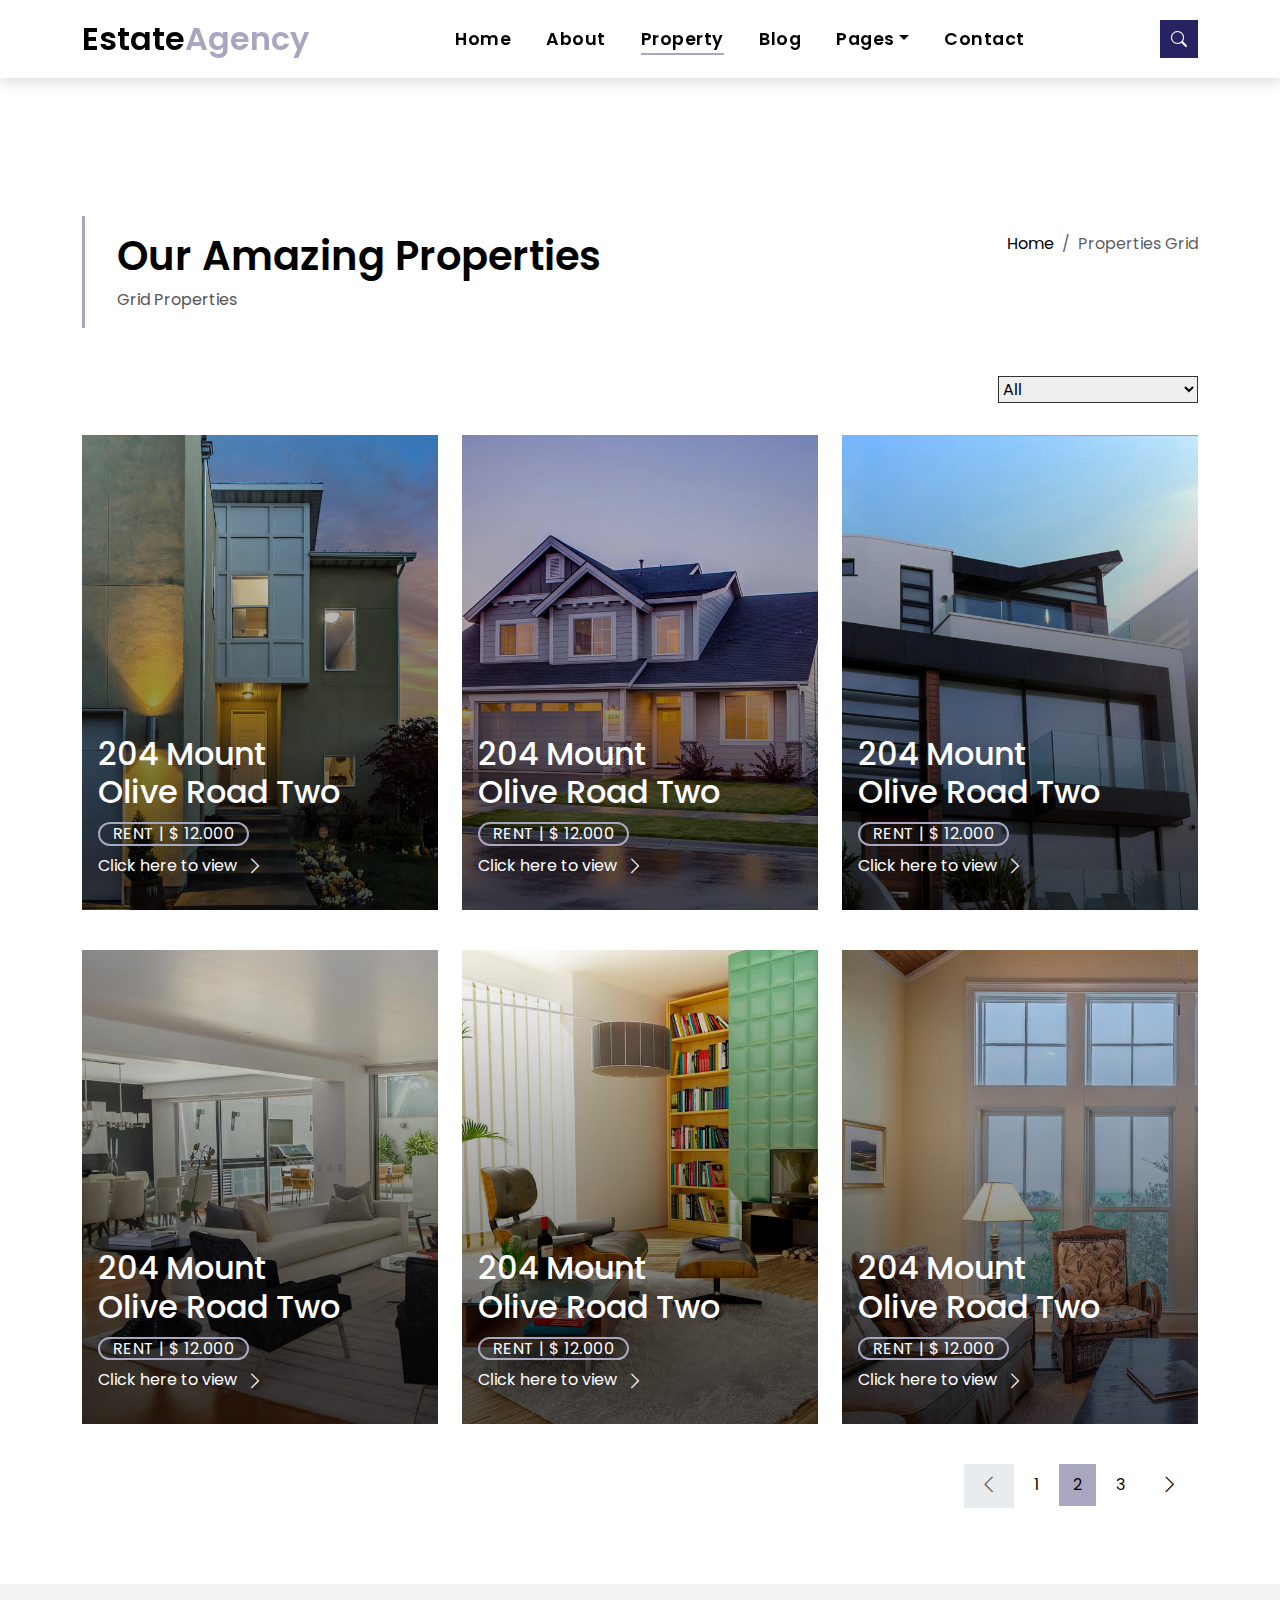
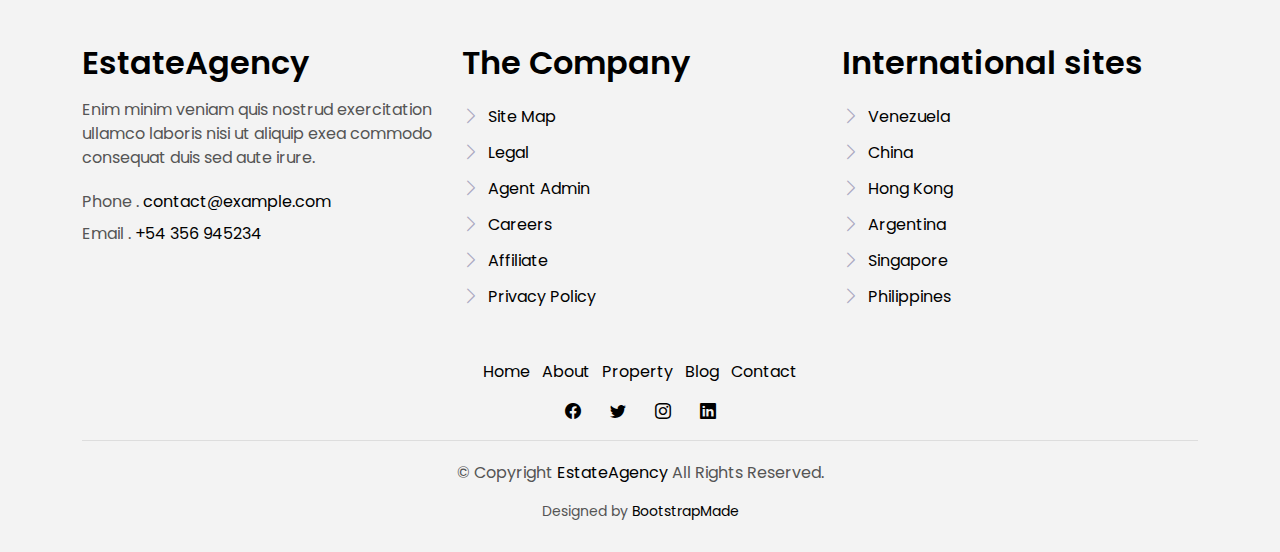
<file: property-grid.html>
<!DOCTYPE html>
<html lang="en">

<head>
  <meta charset="utf-8">
  <meta content="width=device-width, initial-scale=1.0" name="viewport">

  <title>EstateAgency Bootstrap Template - Index</title>
  <meta content="" name="description">
  <meta content="" name="keywords">

  <!-- Favicons -->
  <link href="assets/img/favicon.png" rel="icon">
  <link href="assets/img/apple-touch-icon.png" rel="apple-touch-icon">

  <!-- Google Fonts -->
  <link href="https://fonts.googleapis.com/css?family=Poppins:300,400,500,600,700" rel="stylesheet">

  <!-- Vendor CSS Files -->
  <link href="assets/vendor/animate.css/animate.min.css" rel="stylesheet">
  <link href="assets/vendor/bootstrap/css/bootstrap.min.css" rel="stylesheet">
  <link href="assets/vendor/bootstrap-icons/bootstrap-icons.css" rel="stylesheet">
  <link href="assets/vendor/swiper/swiper-bundle.min.css" rel="stylesheet">

  <!-- Template Main CSS File -->
  <link href="assets/css/style.css" rel="stylesheet">

  <!-- =======================================================
  * Template Name: EstateAgency
  * Updated: Jan 29 2024 with Bootstrap v5.3.2
  * Template URL: https://bootstrapmade.com/real-estate-agency-bootstrap-template/
  * Author: BootstrapMade.com
  * License: https://bootstrapmade.com/license/
  ======================================================== -->
</head>

<body>

  <!-- ======= Property Search Section ======= -->
  <div class="click-closed"></div>
  <!--/ Form Search Star /-->
  <div class="box-collapse">
    <div class="title-box-d">
      <h3 class="title-d">Search Property</h3>
    </div>
    <span class="close-box-collapse right-boxed bi bi-x"></span>
    <div class="box-collapse-wrap form">
      <form class="form-a">
        <div class="row">
          <div class="col-md-12 mb-2">
            <div class="form-group">
              <label class="pb-2" for="Type">Keyword</label>
              <input type="text" class="form-control form-control-lg form-control-a" placeholder="Keyword">
            </div>
          </div>
          <div class="col-md-6 mb-2">
            <div class="form-group mt-3">
              <label class="pb-2" for="Type">Type</label>
              <select class="form-control form-select form-control-a" id="Type">
                <option>All Type</option>
                <option>For Rent</option>
                <option>For Sale</option>
                <option>Open House</option>
              </select>
            </div>
          </div>
          <div class="col-md-6 mb-2">
            <div class="form-group mt-3">
              <label class="pb-2" for="city">City</label>
              <select class="form-control form-select form-control-a" id="city">
                <option>All City</option>
                <option>Alabama</option>
                <option>Arizona</option>
                <option>California</option>
                <option>Colorado</option>
              </select>
            </div>
          </div>
          <div class="col-md-6 mb-2">
            <div class="form-group mt-3">
              <label class="pb-2" for="bedrooms">Bedrooms</label>
              <select class="form-control form-select form-control-a" id="bedrooms">
                <option>Any</option>
                <option>01</option>
                <option>02</option>
                <option>03</option>
              </select>
            </div>
          </div>
          <div class="col-md-6 mb-2">
            <div class="form-group mt-3">
              <label class="pb-2" for="garages">Garages</label>
              <select class="form-control form-select form-control-a" id="garages">
                <option>Any</option>
                <option>01</option>
                <option>02</option>
                <option>03</option>
                <option>04</option>
              </select>
            </div>
          </div>
          <div class="col-md-6 mb-2">
            <div class="form-group mt-3">
              <label class="pb-2" for="bathrooms">Bathrooms</label>
              <select class="form-control form-select form-control-a" id="bathrooms">
                <option>Any</option>
                <option>01</option>
                <option>02</option>
                <option>03</option>
              </select>
            </div>
          </div>
          <div class="col-md-6 mb-2">
            <div class="form-group mt-3">
              <label class="pb-2" for="price">Min Price</label>
              <select class="form-control form-select form-control-a" id="price">
                <option>Unlimite</option>
                <option>$50,000</option>
                <option>$100,000</option>
                <option>$150,000</option>
                <option>$200,000</option>
              </select>
            </div>
          </div>
          <div class="col-md-12">
            <button type="submit" class="btn btn-b">Search Property</button>
          </div>
        </div>
      </form>
    </div>
  </div><!-- End Property Search Section -->>

  <!-- ======= Header/Navbar ======= -->
  <nav class="navbar navbar-default navbar-trans navbar-expand-lg fixed-top">
    <div class="container">
      <button class="navbar-toggler collapsed" type="button" data-bs-toggle="collapse" data-bs-target="#navbarDefault" aria-controls="navbarDefault" aria-expanded="false" aria-label="Toggle navigation">
        <span></span>
        <span></span>
        <span></span>
      </button>
      <a class="navbar-brand text-brand" href="index.html">Estate<span class="color-b">Agency</span></a>

      <div class="navbar-collapse collapse justify-content-center" id="navbarDefault">
        <ul class="navbar-nav">

          <li class="nav-item">
            <a class="nav-link " href="index.html">Home</a>
          </li>

          <li class="nav-item">
            <a class="nav-link " href="about.html">About</a>
          </li>

          <li class="nav-item">
            <a class="nav-link active" href="property-grid.html">Property</a>
          </li>

          <li class="nav-item">
            <a class="nav-link " href="blog-grid.html">Blog</a>
          </li>

          <li class="nav-item dropdown">
            <a class="nav-link dropdown-toggle" href="#" id="navbarDropdown" role="button" data-bs-toggle="dropdown" aria-haspopup="true" aria-expanded="false">Pages</a>
            <div class="dropdown-menu">
              <a class="dropdown-item " href="property-single.html">Property Single</a>
              <a class="dropdown-item " href="blog-single.html">Blog Single</a>
              <a class="dropdown-item " href="agents-grid.html">Agents Grid</a>
              <a class="dropdown-item " href="agent-single.html">Agent Single</a>
            </div>
          </li>
          <li class="nav-item">
            <a class="nav-link " href="contact.html">Contact</a>
          </li>
        </ul>
      </div>

      <button type="button" class="btn btn-b-n navbar-toggle-box navbar-toggle-box-collapse" data-bs-toggle="collapse" data-bs-target="#navbarTogglerDemo01">
        <i class="bi bi-search"></i>
      </button>

    </div>
  </nav><!-- End Header/Navbar -->

  <main id="main">

    <!-- ======= Intro Single ======= -->
    <section class="intro-single">
      <div class="container">
        <div class="row">
          <div class="col-md-12 col-lg-8">
            <div class="title-single-box">
              <h1 class="title-single">Our Amazing Properties</h1>
              <span class="color-text-a">Grid Properties</span>
            </div>
          </div>
          <div class="col-md-12 col-lg-4">
            <nav aria-label="breadcrumb" class="breadcrumb-box d-flex justify-content-lg-end">
              <ol class="breadcrumb">
                <li class="breadcrumb-item">
                  <a href="#">Home</a>
                </li>
                <li class="breadcrumb-item active" aria-current="page">
                  Properties Grid
                </li>
              </ol>
            </nav>
          </div>
        </div>
      </div>
    </section><!-- End Intro Single-->

    <!-- ======= Property Grid ======= -->
    <section class="property-grid grid">
      <div class="container">
        <div class="row">
          <div class="col-sm-12">
            <div class="grid-option">
              <form>
                <select class="custom-select">
                  <option selected>All</option>
                  <option value="1">New to Old</option>
                  <option value="2">For Rent</option>
                  <option value="3">For Sale</option>
                </select>
              </form>
            </div>
          </div>
          <div class="col-md-4">
            <div class="card-box-a card-shadow">
              <div class="img-box-a">
                <img src="assets/img/property-1.jpg" alt="" class="img-a img-fluid">
              </div>
              <div class="card-overlay">
                <div class="card-overlay-a-content">
                  <div class="card-header-a">
                    <h2 class="card-title-a">
                      <a href="#">204 Mount
                        <br /> Olive Road Two</a>
                    </h2>
                  </div>
                  <div class="card-body-a">
                    <div class="price-box d-flex">
                      <span class="price-a">rent | $ 12.000</span>
                    </div>
                    <a href="property-single.html" class="link-a">Click here to view
                      <span class="bi bi-chevron-right"></span>
                    </a>
                  </div>
                  <div class="card-footer-a">
                    <ul class="card-info d-flex justify-content-around">
                      <li>
                        <h4 class="card-info-title">Area</h4>
                        <span>340m
                          <sup>2</sup>
                        </span>
                      </li>
                      <li>
                        <h4 class="card-info-title">Beds</h4>
                        <span>2</span>
                      </li>
                      <li>
                        <h4 class="card-info-title">Baths</h4>
                        <span>4</span>
                      </li>
                      <li>
                        <h4 class="card-info-title">Garages</h4>
                        <span>1</span>
                      </li>
                    </ul>
                  </div>
                </div>
              </div>
            </div>
          </div>
          <div class="col-md-4">
            <div class="card-box-a card-shadow">
              <div class="img-box-a">
                <img src="assets/img/property-3.jpg" alt="" class="img-a img-fluid">
              </div>
              <div class="card-overlay">
                <div class="card-overlay-a-content">
                  <div class="card-header-a">
                    <h2 class="card-title-a">
                      <a href="#">204 Mount
                        <br /> Olive Road Two</a>
                    </h2>
                  </div>
                  <div class="card-body-a">
                    <div class="price-box d-flex">
                      <span class="price-a">rent | $ 12.000</span>
                    </div>
                    <a href="property-single.html" class="link-a">Click here to view
                      <span class="bi bi-chevron-right"></span>
                    </a>
                  </div>
                  <div class="card-footer-a">
                    <ul class="card-info d-flex justify-content-around">
                      <li>
                        <h4 class="card-info-title">Area</h4>
                        <span>340m
                          <sup>2</sup>
                        </span>
                      </li>
                      <li>
                        <h4 class="card-info-title">Beds</h4>
                        <span>2</span>
                      </li>
                      <li>
                        <h4 class="card-info-title">Baths</h4>
                        <span>4</span>
                      </li>
                      <li>
                        <h4 class="card-info-title">Garages</h4>
                        <span>1</span>
                      </li>
                    </ul>
                  </div>
                </div>
              </div>
            </div>
          </div>
          <div class="col-md-4">
            <div class="card-box-a card-shadow">
              <div class="img-box-a">
                <img src="assets/img/property-6.jpg" alt="" class="img-a img-fluid">
              </div>
              <div class="card-overlay">
                <div class="card-overlay-a-content">
                  <div class="card-header-a">
                    <h2 class="card-title-a">
                      <a href="#">204 Mount
                        <br /> Olive Road Two</a>
                    </h2>
                  </div>
                  <div class="card-body-a">
                    <div class="price-box d-flex">
                      <span class="price-a">rent | $ 12.000</span>
                    </div>
                    <a href="property-single.html" class="link-a">Click here to view
                      <span class="bi bi-chevron-right"></span>
                    </a>
                  </div>
                  <div class="card-footer-a">
                    <ul class="card-info d-flex justify-content-around">
                      <li>
                        <h4 class="card-info-title">Area</h4>
                        <span>340m
                          <sup>2</sup>
                        </span>
                      </li>
                      <li>
                        <h4 class="card-info-title">Beds</h4>
                        <span>2</span>
                      </li>
                      <li>
                        <h4 class="card-info-title">Baths</h4>
                        <span>4</span>
                      </li>
                      <li>
                        <h4 class="card-info-title">Garages</h4>
                        <span>1</span>
                      </li>
                    </ul>
                  </div>
                </div>
              </div>
            </div>
          </div>
          <div class="col-md-4">
            <div class="card-box-a card-shadow">
              <div class="img-box-a">
                <img src="assets/img/property-7.jpg" alt="" class="img-a img-fluid">
              </div>
              <div class="card-overlay">
                <div class="card-overlay-a-content">
                  <div class="card-header-a">
                    <h2 class="card-title-a">
                      <a href="#">204 Mount
                        <br /> Olive Road Two</a>
                    </h2>
                  </div>
                  <div class="card-body-a">
                    <div class="price-box d-flex">
                      <span class="price-a">rent | $ 12.000</span>
                    </div>
                    <a href="property-single.html" class="link-a">Click here to view
                      <span class="bi bi-chevron-right"></span>
                    </a>
                  </div>
                  <div class="card-footer-a">
                    <ul class="card-info d-flex justify-content-around">
                      <li>
                        <h4 class="card-info-title">Area</h4>
                        <span>340m
                          <sup>2</sup>
                        </span>
                      </li>
                      <li>
                        <h4 class="card-info-title">Beds</h4>
                        <span>2</span>
                      </li>
                      <li>
                        <h4 class="card-info-title">Baths</h4>
                        <span>4</span>
                      </li>
                      <li>
                        <h4 class="card-info-title">Garages</h4>
                        <span>1</span>
                      </li>
                    </ul>
                  </div>
                </div>
              </div>
            </div>
          </div>
          <div class="col-md-4">
            <div class="card-box-a card-shadow">
              <div class="img-box-a">
                <img src="assets/img/property-8.jpg" alt="" class="img-a img-fluid">
              </div>
              <div class="card-overlay">
                <div class="card-overlay-a-content">
                  <div class="card-header-a">
                    <h2 class="card-title-a">
                      <a href="#">204 Mount
                        <br /> Olive Road Two</a>
                    </h2>
                  </div>
                  <div class="card-body-a">
                    <div class="price-box d-flex">
                      <span class="price-a">rent | $ 12.000</span>
                    </div>
                    <a href="property-single.html" class="link-a">Click here to view
                      <span class="bi bi-chevron-right"></span>
                    </a>
                  </div>
                  <div class="card-footer-a">
                    <ul class="card-info d-flex justify-content-around">
                      <li>
                        <h4 class="card-info-title">Area</h4>
                        <span>340m
                          <sup>2</sup>
                        </span>
                      </li>
                      <li>
                        <h4 class="card-info-title">Beds</h4>
                        <span>2</span>
                      </li>
                      <li>
                        <h4 class="card-info-title">Baths</h4>
                        <span>4</span>
                      </li>
                      <li>
                        <h4 class="card-info-title">Garages</h4>
                        <span>1</span>
                      </li>
                    </ul>
                  </div>
                </div>
              </div>
            </div>
          </div>
          <div class="col-md-4">
            <div class="card-box-a card-shadow">
              <div class="img-box-a">
                <img src="assets/img/property-10.jpg" alt="" class="img-a img-fluid">
              </div>
              <div class="card-overlay">
                <div class="card-overlay-a-content">
                  <div class="card-header-a">
                    <h2 class="card-title-a">
                      <a href="#">204 Mount
                        <br /> Olive Road Two</a>
                    </h2>
                  </div>
                  <div class="card-body-a">
                    <div class="price-box d-flex">
                      <span class="price-a">rent | $ 12.000</span>
                    </div>
                    <a href="property-single.html" class="link-a">Click here to view
                      <span class="bi bi-chevron-right"></span>
                    </a>
                  </div>
                  <div class="card-footer-a">
                    <ul class="card-info d-flex justify-content-around">
                      <li>
                        <h4 class="card-info-title">Area</h4>
                        <span>340m
                          <sup>2</sup>
                        </span>
                      </li>
                      <li>
                        <h4 class="card-info-title">Beds</h4>
                        <span>2</span>
                      </li>
                      <li>
                        <h4 class="card-info-title">Baths</h4>
                        <span>4</span>
                      </li>
                      <li>
                        <h4 class="card-info-title">Garages</h4>
                        <span>1</span>
                      </li>
                    </ul>
                  </div>
                </div>
              </div>
            </div>
          </div>
        </div>
        <div class="row">
          <div class="col-sm-12">
            <nav class="pagination-a">
              <ul class="pagination justify-content-end">
                <li class="page-item disabled">
                  <a class="page-link" href="#" tabindex="-1">
                    <span class="bi bi-chevron-left"></span>
                  </a>
                </li>
                <li class="page-item">
                  <a class="page-link" href="#">1</a>
                </li>
                <li class="page-item active">
                  <a class="page-link" href="#">2</a>
                </li>
                <li class="page-item">
                  <a class="page-link" href="#">3</a>
                </li>
                <li class="page-item next">
                  <a class="page-link" href="#">
                    <span class="bi bi-chevron-right"></span>
                  </a>
                </li>
              </ul>
            </nav>
          </div>
        </div>
      </div>
    </section><!-- End Property Grid Single-->

  </main><!-- End #main -->

  <!-- ======= Footer ======= -->
  <section class="section-footer">
    <div class="container">
      <div class="row">
        <div class="col-sm-12 col-md-4">
          <div class="widget-a">
            <div class="w-header-a">
              <h3 class="w-title-a text-brand">EstateAgency</h3>
            </div>
            <div class="w-body-a">
              <p class="w-text-a color-text-a">
                Enim minim veniam quis nostrud exercitation ullamco laboris nisi ut aliquip exea commodo consequat duis
                sed aute irure.
              </p>
            </div>
            <div class="w-footer-a">
              <ul class="list-unstyled">
                <li class="color-a">
                  <span class="color-text-a">Phone .</span> contact@example.com
                </li>
                <li class="color-a">
                  <span class="color-text-a">Email .</span> +54 356 945234
                </li>
              </ul>
            </div>
          </div>
        </div>
        <div class="col-sm-12 col-md-4 section-md-t3">
          <div class="widget-a">
            <div class="w-header-a">
              <h3 class="w-title-a text-brand">The Company</h3>
            </div>
            <div class="w-body-a">
              <div class="w-body-a">
                <ul class="list-unstyled">
                  <li class="item-list-a">
                    <i class="bi bi-chevron-right"></i> <a href="#">Site Map</a>
                  </li>
                  <li class="item-list-a">
                    <i class="bi bi-chevron-right"></i> <a href="#">Legal</a>
                  </li>
                  <li class="item-list-a">
                    <i class="bi bi-chevron-right"></i> <a href="#">Agent Admin</a>
                  </li>
                  <li class="item-list-a">
                    <i class="bi bi-chevron-right"></i> <a href="#">Careers</a>
                  </li>
                  <li class="item-list-a">
                    <i class="bi bi-chevron-right"></i> <a href="#">Affiliate</a>
                  </li>
                  <li class="item-list-a">
                    <i class="bi bi-chevron-right"></i> <a href="#">Privacy Policy</a>
                  </li>
                </ul>
              </div>
            </div>
          </div>
        </div>
        <div class="col-sm-12 col-md-4 section-md-t3">
          <div class="widget-a">
            <div class="w-header-a">
              <h3 class="w-title-a text-brand">International sites</h3>
            </div>
            <div class="w-body-a">
              <ul class="list-unstyled">
                <li class="item-list-a">
                  <i class="bi bi-chevron-right"></i> <a href="#">Venezuela</a>
                </li>
                <li class="item-list-a">
                  <i class="bi bi-chevron-right"></i> <a href="#">China</a>
                </li>
                <li class="item-list-a">
                  <i class="bi bi-chevron-right"></i> <a href="#">Hong Kong</a>
                </li>
                <li class="item-list-a">
                  <i class="bi bi-chevron-right"></i> <a href="#">Argentina</a>
                </li>
                <li class="item-list-a">
                  <i class="bi bi-chevron-right"></i> <a href="#">Singapore</a>
                </li>
                <li class="item-list-a">
                  <i class="bi bi-chevron-right"></i> <a href="#">Philippines</a>
                </li>
              </ul>
            </div>
          </div>
        </div>
      </div>
    </div>
  </section>
  <footer>
    <div class="container">
      <div class="row">
        <div class="col-md-12">
          <nav class="nav-footer">
            <ul class="list-inline">
              <li class="list-inline-item">
                <a href="#">Home</a>
              </li>
              <li class="list-inline-item">
                <a href="#">About</a>
              </li>
              <li class="list-inline-item">
                <a href="#">Property</a>
              </li>
              <li class="list-inline-item">
                <a href="#">Blog</a>
              </li>
              <li class="list-inline-item">
                <a href="#">Contact</a>
              </li>
            </ul>
          </nav>
          <div class="socials-a">
            <ul class="list-inline">
              <li class="list-inline-item">
                <a href="#">
                  <i class="bi bi-facebook" aria-hidden="true"></i>
                </a>
              </li>
              <li class="list-inline-item">
                <a href="#">
                  <i class="bi bi-twitter" aria-hidden="true"></i>
                </a>
              </li>
              <li class="list-inline-item">
                <a href="#">
                  <i class="bi bi-instagram" aria-hidden="true"></i>
                </a>
              </li>
              <li class="list-inline-item">
                <a href="#">
                  <i class="bi bi-linkedin" aria-hidden="true"></i>
                </a>
              </li>
            </ul>
          </div>
          <div class="copyright-footer">
            <p class="copyright color-text-a">
              &copy; Copyright
              <span class="color-a">EstateAgency</span> All Rights Reserved.
            </p>
          </div>
          <div class="credits">
            <!--
            All the links in the footer should remain intact.
            You can delete the links only if you purchased the pro version.
            Licensing information: https://bootstrapmade.com/license/
            Purchase the pro version with working PHP/AJAX contact form: https://bootstrapmade.com/buy/?theme=EstateAgency
          -->
            Designed by <a href="https://bootstrapmade.com/">BootstrapMade</a>
          </div>
        </div>
      </div>
    </div>
  </footer><!-- End  Footer -->

  <div id="preloader"></div>
  <a href="#" class="back-to-top d-flex align-items-center justify-content-center"><i class="bi bi-arrow-up-short"></i></a>

  <!-- Vendor JS Files -->
  <script src="assets/vendor/bootstrap/js/bootstrap.bundle.min.js"></script>
  <script src="assets/vendor/swiper/swiper-bundle.min.js"></script>
  <script src="assets/vendor/php-email-form/validate.js"></script>

  <!-- Template Main JS File -->
  <script src="assets/js/main.js"></script>

</body>

</html>
</file>
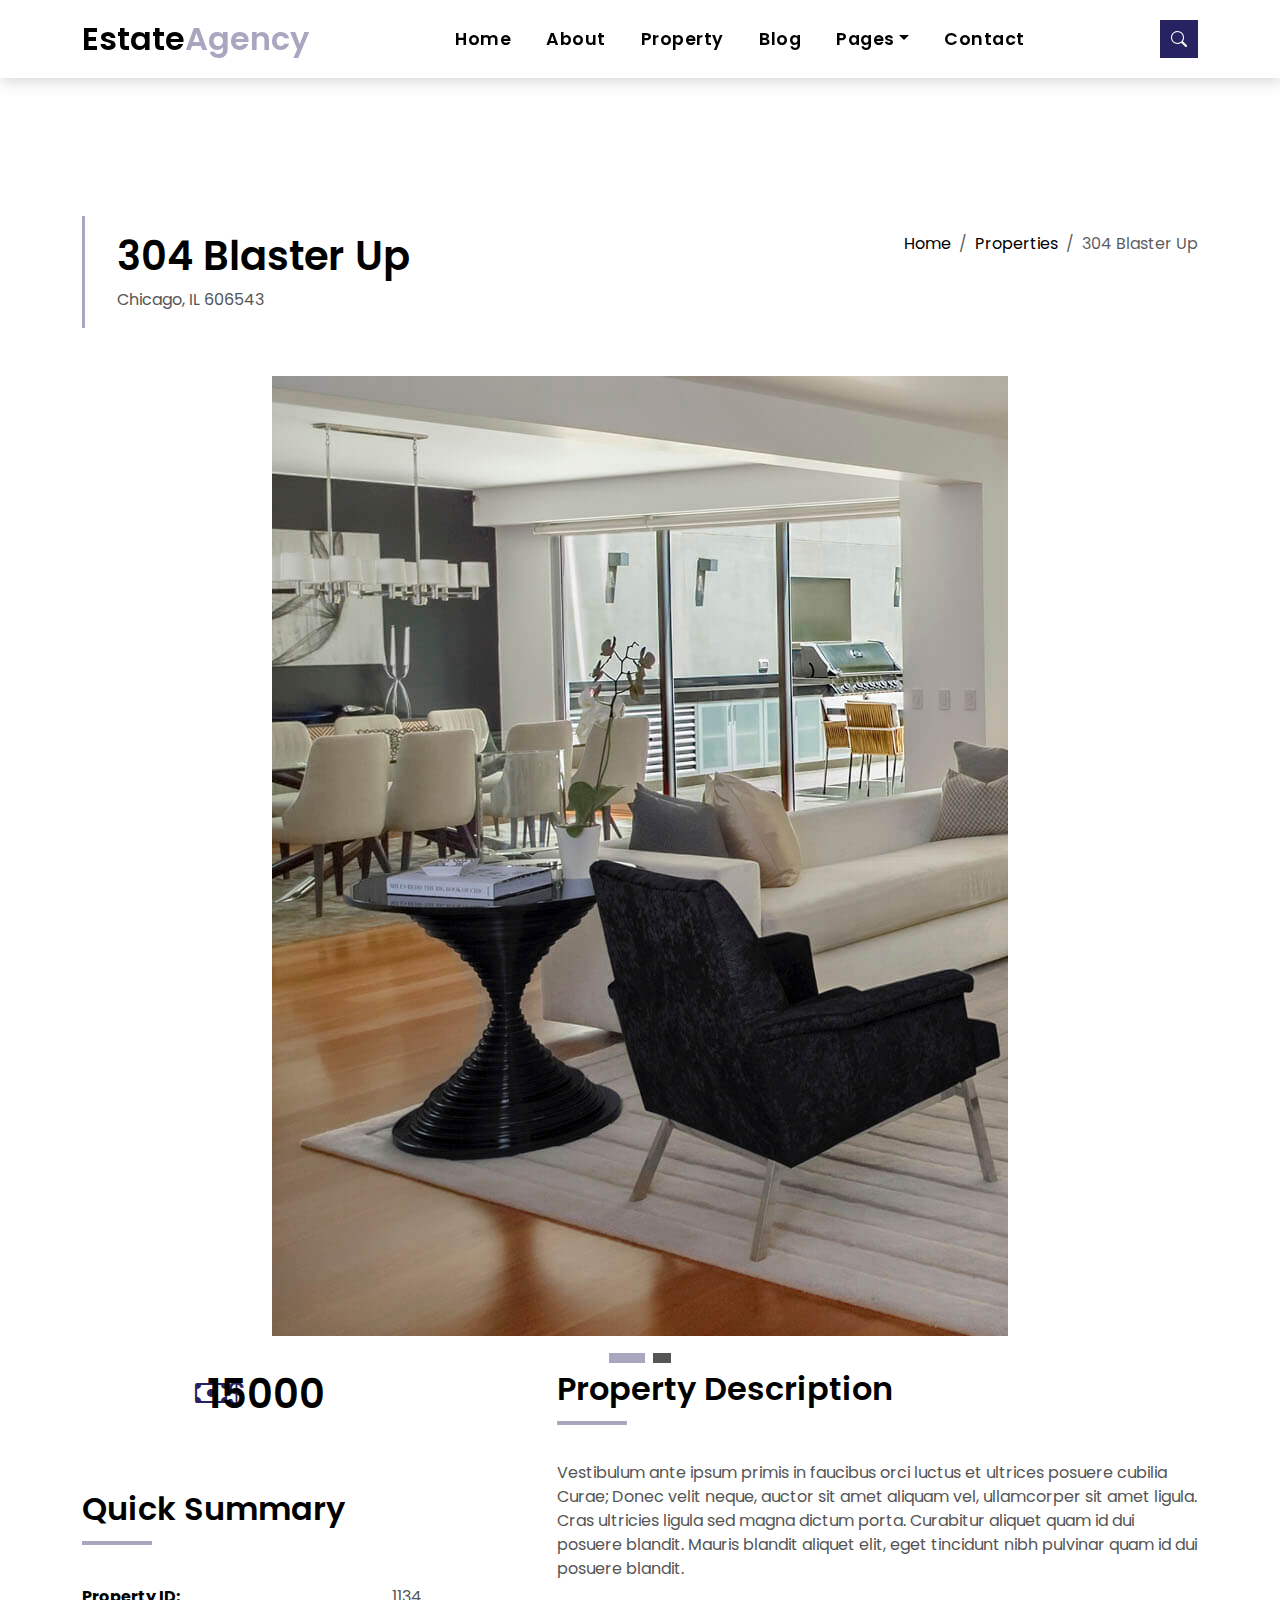
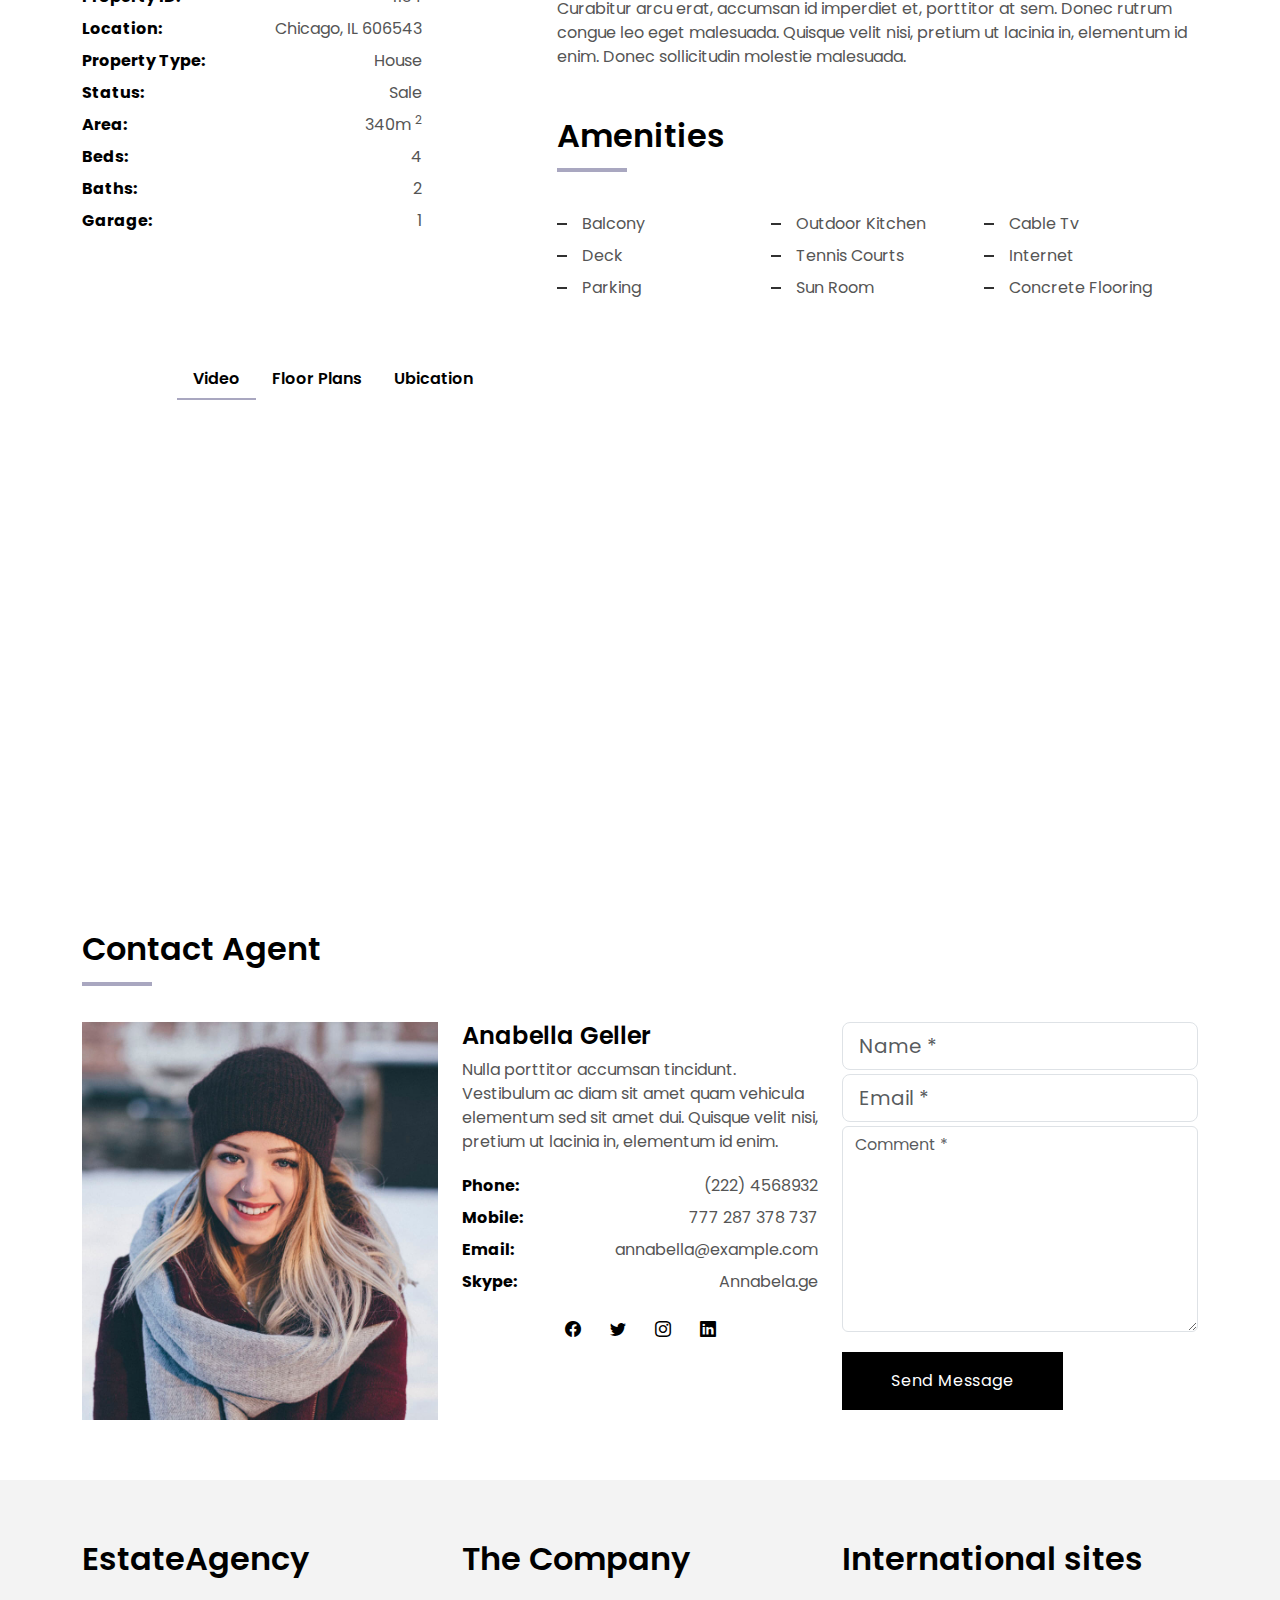
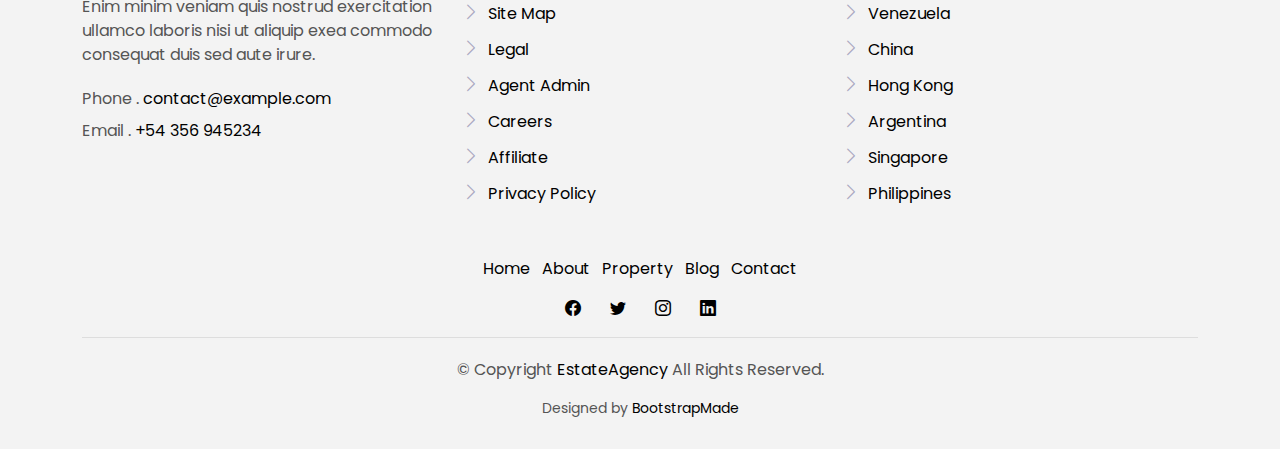
<file: property-single.html>
<!DOCTYPE html>
<html lang="en">

<head>
  <meta charset="utf-8">
  <meta content="width=device-width, initial-scale=1.0" name="viewport">

  <title>EstateAgency Bootstrap Template - Index</title>
  <meta content="" name="description">
  <meta content="" name="keywords">

  <!-- Favicons -->
  <link href="assets/img/favicon.png" rel="icon">
  <link href="assets/img/apple-touch-icon.png" rel="apple-touch-icon">

  <!-- Google Fonts -->
  <link href="https://fonts.googleapis.com/css?family=Poppins:300,400,500,600,700" rel="stylesheet">

  <!-- Vendor CSS Files -->
  <link href="assets/vendor/animate.css/animate.min.css" rel="stylesheet">
  <link href="assets/vendor/bootstrap/css/bootstrap.min.css" rel="stylesheet">
  <link href="assets/vendor/bootstrap-icons/bootstrap-icons.css" rel="stylesheet">
  <link href="assets/vendor/swiper/swiper-bundle.min.css" rel="stylesheet">

  <!-- Template Main CSS File -->
  <link href="assets/css/style.css" rel="stylesheet">

  <!-- =======================================================
  * Template Name: EstateAgency
  * Updated: Jan 29 2024 with Bootstrap v5.3.2
  * Template URL: https://bootstrapmade.com/real-estate-agency-bootstrap-template/
  * Author: BootstrapMade.com
  * License: https://bootstrapmade.com/license/
  ======================================================== -->
</head>

<body>

  <!-- ======= Property Search Section ======= -->
  <div class="click-closed"></div>
  <!--/ Form Search Star /-->
  <div class="box-collapse">
    <div class="title-box-d">
      <h3 class="title-d">Search Property</h3>
    </div>
    <span class="close-box-collapse right-boxed bi bi-x"></span>
    <div class="box-collapse-wrap form">
      <form class="form-a">
        <div class="row">
          <div class="col-md-12 mb-2">
            <div class="form-group">
              <label class="pb-2" for="Type">Keyword</label>
              <input type="text" class="form-control form-control-lg form-control-a" placeholder="Keyword">
            </div>
          </div>
          <div class="col-md-6 mb-2">
            <div class="form-group mt-3">
              <label class="pb-2" for="Type">Type</label>
              <select class="form-control form-select form-control-a" id="Type">
                <option>All Type</option>
                <option>For Rent</option>
                <option>For Sale</option>
                <option>Open House</option>
              </select>
            </div>
          </div>
          <div class="col-md-6 mb-2">
            <div class="form-group mt-3">
              <label class="pb-2" for="city">City</label>
              <select class="form-control form-select form-control-a" id="city">
                <option>All City</option>
                <option>Alabama</option>
                <option>Arizona</option>
                <option>California</option>
                <option>Colorado</option>
              </select>
            </div>
          </div>
          <div class="col-md-6 mb-2">
            <div class="form-group mt-3">
              <label class="pb-2" for="bedrooms">Bedrooms</label>
              <select class="form-control form-select form-control-a" id="bedrooms">
                <option>Any</option>
                <option>01</option>
                <option>02</option>
                <option>03</option>
              </select>
            </div>
          </div>
          <div class="col-md-6 mb-2">
            <div class="form-group mt-3">
              <label class="pb-2" for="garages">Garages</label>
              <select class="form-control form-select form-control-a" id="garages">
                <option>Any</option>
                <option>01</option>
                <option>02</option>
                <option>03</option>
                <option>04</option>
              </select>
            </div>
          </div>
          <div class="col-md-6 mb-2">
            <div class="form-group mt-3">
              <label class="pb-2" for="bathrooms">Bathrooms</label>
              <select class="form-control form-select form-control-a" id="bathrooms">
                <option>Any</option>
                <option>01</option>
                <option>02</option>
                <option>03</option>
              </select>
            </div>
          </div>
          <div class="col-md-6 mb-2">
            <div class="form-group mt-3">
              <label class="pb-2" for="price">Min Price</label>
              <select class="form-control form-select form-control-a" id="price">
                <option>Unlimite</option>
                <option>$50,000</option>
                <option>$100,000</option>
                <option>$150,000</option>
                <option>$200,000</option>
              </select>
            </div>
          </div>
          <div class="col-md-12">
            <button type="submit" class="btn btn-b">Search Property</button>
          </div>
        </div>
      </form>
    </div>
  </div><!-- End Property Search Section -->>

  <!-- ======= Header/Navbar ======= -->
  <nav class="navbar navbar-default navbar-trans navbar-expand-lg fixed-top">
    <div class="container">
      <button class="navbar-toggler collapsed" type="button" data-bs-toggle="collapse" data-bs-target="#navbarDefault" aria-controls="navbarDefault" aria-expanded="false" aria-label="Toggle navigation">
        <span></span>
        <span></span>
        <span></span>
      </button>
      <a class="navbar-brand text-brand" href="index.html">Estate<span class="color-b">Agency</span></a>

      <div class="navbar-collapse collapse justify-content-center" id="navbarDefault">
        <ul class="navbar-nav">

          <li class="nav-item">
            <a class="nav-link " href="index.html">Home</a>
          </li>

          <li class="nav-item">
            <a class="nav-link " href="about.html">About</a>
          </li>

          <li class="nav-item">
            <a class="nav-link " href="property-grid.html">Property</a>
          </li>

          <li class="nav-item">
            <a class="nav-link " href="blog-grid.html">Blog</a>
          </li>

          <li class="nav-item dropdown">
            <a class="nav-link dropdown-toggle" href="#" id="navbarDropdown" role="button" data-bs-toggle="dropdown" aria-haspopup="true" aria-expanded="false">Pages</a>
            <div class="dropdown-menu">
              <a class="dropdown-item active" href="property-single.html">Property Single</a>
              <a class="dropdown-item " href="blog-single.html">Blog Single</a>
              <a class="dropdown-item " href="agents-grid.html">Agents Grid</a>
              <a class="dropdown-item " href="agent-single.html">Agent Single</a>
            </div>
          </li>
          <li class="nav-item">
            <a class="nav-link " href="contact.html">Contact</a>
          </li>
        </ul>
      </div>

      <button type="button" class="btn btn-b-n navbar-toggle-box navbar-toggle-box-collapse" data-bs-toggle="collapse" data-bs-target="#navbarTogglerDemo01">
        <i class="bi bi-search"></i>
      </button>

    </div>
  </nav><!-- End Header/Navbar -->

  <main id="main">

    <!-- ======= Intro Single ======= -->
    <section class="intro-single">
      <div class="container">
        <div class="row">
          <div class="col-md-12 col-lg-8">
            <div class="title-single-box">
              <h1 class="title-single">304 Blaster Up</h1>
              <span class="color-text-a">Chicago, IL 606543</span>
            </div>
          </div>
          <div class="col-md-12 col-lg-4">
            <nav aria-label="breadcrumb" class="breadcrumb-box d-flex justify-content-lg-end">
              <ol class="breadcrumb">
                <li class="breadcrumb-item">
                  <a href="index.html">Home</a>
                </li>
                <li class="breadcrumb-item">
                  <a href="property-grid.html">Properties</a>
                </li>
                <li class="breadcrumb-item active" aria-current="page">
                  304 Blaster Up
                </li>
              </ol>
            </nav>
          </div>
        </div>
      </div>
    </section><!-- End Intro Single-->

    <!-- ======= Property Single ======= -->
    <section class="property-single nav-arrow-b">
      <div class="container">
        <div class="row justify-content-center">
          <div class="col-lg-8">
            <div id="property-single-carousel" class="swiper">
              <div class="swiper-wrapper">
                <div class="carousel-item-b swiper-slide">
                  <img src="assets/img/slide-1.jpg" alt="">
                </div>
                <div class="carousel-item-b swiper-slide">
                  <img src="assets/img/slide-2.jpg" alt="">
                </div>
              </div>
            </div>
            <div class="property-single-carousel-pagination carousel-pagination"></div>
          </div>
        </div>

        <div class="row">
          <div class="col-sm-12">

            <div class="row justify-content-between">
              <div class="col-md-5 col-lg-4">
                <div class="property-price d-flex justify-content-center foo">
                  <div class="card-header-c d-flex">
                    <div class="card-box-ico">
                      <span class="bi bi-cash">$</span>
                    </div>
                    <div class="card-title-c align-self-center">
                      <h5 class="title-c">15000</h5>
                    </div>
                  </div>
                </div>
                <div class="property-summary">
                  <div class="row">
                    <div class="col-sm-12">
                      <div class="title-box-d section-t4">
                        <h3 class="title-d">Quick Summary</h3>
                      </div>
                    </div>
                  </div>
                  <div class="summary-list">
                    <ul class="list">
                      <li class="d-flex justify-content-between">
                        <strong>Property ID:</strong>
                        <span>1134</span>
                      </li>
                      <li class="d-flex justify-content-between">
                        <strong>Location:</strong>
                        <span>Chicago, IL 606543</span>
                      </li>
                      <li class="d-flex justify-content-between">
                        <strong>Property Type:</strong>
                        <span>House</span>
                      </li>
                      <li class="d-flex justify-content-between">
                        <strong>Status:</strong>
                        <span>Sale</span>
                      </li>
                      <li class="d-flex justify-content-between">
                        <strong>Area:</strong>
                        <span>340m
                          <sup>2</sup>
                        </span>
                      </li>
                      <li class="d-flex justify-content-between">
                        <strong>Beds:</strong>
                        <span>4</span>
                      </li>
                      <li class="d-flex justify-content-between">
                        <strong>Baths:</strong>
                        <span>2</span>
                      </li>
                      <li class="d-flex justify-content-between">
                        <strong>Garage:</strong>
                        <span>1</span>
                      </li>
                    </ul>
                  </div>
                </div>
              </div>
              <div class="col-md-7 col-lg-7 section-md-t3">
                <div class="row">
                  <div class="col-sm-12">
                    <div class="title-box-d">
                      <h3 class="title-d">Property Description</h3>
                    </div>
                  </div>
                </div>
                <div class="property-description">
                  <p class="description color-text-a">
                    Vestibulum ante ipsum primis in faucibus orci luctus et ultrices posuere cubilia Curae; Donec velit
                    neque, auctor sit amet
                    aliquam vel, ullamcorper sit amet ligula. Cras ultricies ligula sed magna dictum porta.
                    Curabitur aliquet quam id dui posuere blandit. Mauris blandit aliquet elit, eget tincidunt
                    nibh pulvinar quam id dui posuere blandit.
                  </p>
                  <p class="description color-text-a no-margin">
                    Curabitur arcu erat, accumsan id imperdiet et, porttitor at sem. Donec rutrum congue leo eget
                    malesuada. Quisque velit nisi,
                    pretium ut lacinia in, elementum id enim. Donec sollicitudin molestie malesuada.
                  </p>
                </div>
                <div class="row section-t3">
                  <div class="col-sm-12">
                    <div class="title-box-d">
                      <h3 class="title-d">Amenities</h3>
                    </div>
                  </div>
                </div>
                <div class="amenities-list color-text-a">
                  <ul class="list-a no-margin">
                    <li>Balcony</li>
                    <li>Outdoor Kitchen</li>
                    <li>Cable Tv</li>
                    <li>Deck</li>
                    <li>Tennis Courts</li>
                    <li>Internet</li>
                    <li>Parking</li>
                    <li>Sun Room</li>
                    <li>Concrete Flooring</li>
                  </ul>
                </div>
              </div>
            </div>
          </div>
          <div class="col-md-10 offset-md-1">
            <ul class="nav nav-pills-a nav-pills mb-3 section-t3" id="pills-tab" role="tablist">
              <li class="nav-item">
                <a class="nav-link active" id="pills-video-tab" data-bs-toggle="pill" href="#pills-video" role="tab" aria-controls="pills-video" aria-selected="true">Video</a>
              </li>
              <li class="nav-item">
                <a class="nav-link" id="pills-plans-tab" data-bs-toggle="pill" href="#pills-plans" role="tab" aria-controls="pills-plans" aria-selected="false">Floor Plans</a>
              </li>
              <li class="nav-item">
                <a class="nav-link" id="pills-map-tab" data-bs-toggle="pill" href="#pills-map" role="tab" aria-controls="pills-map" aria-selected="false">Ubication</a>
              </li>
            </ul>
            <div class="tab-content" id="pills-tabContent">
              <div class="tab-pane fade show active" id="pills-video" role="tabpanel" aria-labelledby="pills-video-tab">
                <iframe src="https://player.vimeo.com/video/73221098" width="100%" height="460" frameborder="0" webkitallowfullscreen mozallowfullscreen allowfullscreen></iframe>
              </div>
              <div class="tab-pane fade" id="pills-plans" role="tabpanel" aria-labelledby="pills-plans-tab">
                <img src="assets/img/plan2.jpg" alt="" class="img-fluid">
              </div>
              <div class="tab-pane fade" id="pills-map" role="tabpanel" aria-labelledby="pills-map-tab">
                <iframe src="https://www.google.com/maps/embed?pb=!1m18!1m12!1m3!1d3022.1422937950147!2d-73.98731968482413!3d40.75889497932681!2m3!1f0!2f0!3f0!3m2!1i1024!2i768!4f13.1!3m3!1m2!1s0x89c25855c6480299%3A0x55194ec5a1ae072e!2sTimes+Square!5e0!3m2!1ses-419!2sve!4v1510329142834" width="100%" height="460" frameborder="0" style="border:0" allowfullscreen></iframe>
              </div>
            </div>
          </div>
          <div class="col-md-12">
            <div class="row section-t3">
              <div class="col-sm-12">
                <div class="title-box-d">
                  <h3 class="title-d">Contact Agent</h3>
                </div>
              </div>
            </div>
            <div class="row">
              <div class="col-md-6 col-lg-4">
                <img src="assets/img/agent-4.jpg" alt="" class="img-fluid">
              </div>
              <div class="col-md-6 col-lg-4">
                <div class="property-agent">
                  <h4 class="title-agent">Anabella Geller</h4>
                  <p class="color-text-a">
                    Nulla porttitor accumsan tincidunt. Vestibulum ac diam sit amet quam vehicula elementum sed sit amet
                    dui. Quisque velit nisi,
                    pretium ut lacinia in, elementum id enim.
                  </p>
                  <ul class="list-unstyled">
                    <li class="d-flex justify-content-between">
                      <strong>Phone:</strong>
                      <span class="color-text-a">(222) 4568932</span>
                    </li>
                    <li class="d-flex justify-content-between">
                      <strong>Mobile:</strong>
                      <span class="color-text-a">777 287 378 737</span>
                    </li>
                    <li class="d-flex justify-content-between">
                      <strong>Email:</strong>
                      <span class="color-text-a">annabella@example.com</span>
                    </li>
                    <li class="d-flex justify-content-between">
                      <strong>Skype:</strong>
                      <span class="color-text-a">Annabela.ge</span>
                    </li>
                  </ul>
                  <div class="socials-a">
                    <ul class="list-inline">
                      <li class="list-inline-item">
                        <a href="#">
                          <i class="bi bi-facebook" aria-hidden="true"></i>
                        </a>
                      </li>
                      <li class="list-inline-item">
                        <a href="#">
                          <i class="bi bi-twitter" aria-hidden="true"></i>
                        </a>
                      </li>
                      <li class="list-inline-item">
                        <a href="#">
                          <i class="bi bi-instagram" aria-hidden="true"></i>
                        </a>
                      </li>
                      <li class="list-inline-item">
                        <a href="#">
                          <i class="bi bi-linkedin" aria-hidden="true"></i>
                        </a>
                      </li>
                    </ul>
                  </div>
                </div>
              </div>
              <div class="col-md-12 col-lg-4">
                <div class="property-contact">
                  <form class="form-a">
                    <div class="row">
                      <div class="col-md-12 mb-1">
                        <div class="form-group">
                          <input type="text" class="form-control form-control-lg form-control-a" id="inputName" placeholder="Name *" required>
                        </div>
                      </div>
                      <div class="col-md-12 mb-1">
                        <div class="form-group">
                          <input type="email" class="form-control form-control-lg form-control-a" id="inputEmail1" placeholder="Email *" required>
                        </div>
                      </div>
                      <div class="col-md-12 mb-1">
                        <div class="form-group">
                          <textarea id="textMessage" class="form-control" placeholder="Comment *" name="message" cols="45" rows="8" required></textarea>
                        </div>
                      </div>
                      <div class="col-md-12 mt-3">
                        <button type="submit" class="btn btn-a">Send Message</button>
                      </div>
                    </div>
                  </form>
                </div>
              </div>
            </div>
          </div>
        </div>
      </div>
    </section><!-- End Property Single-->

  </main><!-- End #main -->

  <!-- ======= Footer ======= -->
  <section class="section-footer">
    <div class="container">
      <div class="row">
        <div class="col-sm-12 col-md-4">
          <div class="widget-a">
            <div class="w-header-a">
              <h3 class="w-title-a text-brand">EstateAgency</h3>
            </div>
            <div class="w-body-a">
              <p class="w-text-a color-text-a">
                Enim minim veniam quis nostrud exercitation ullamco laboris nisi ut aliquip exea commodo consequat duis
                sed aute irure.
              </p>
            </div>
            <div class="w-footer-a">
              <ul class="list-unstyled">
                <li class="color-a">
                  <span class="color-text-a">Phone .</span> contact@example.com
                </li>
                <li class="color-a">
                  <span class="color-text-a">Email .</span> +54 356 945234
                </li>
              </ul>
            </div>
          </div>
        </div>
        <div class="col-sm-12 col-md-4 section-md-t3">
          <div class="widget-a">
            <div class="w-header-a">
              <h3 class="w-title-a text-brand">The Company</h3>
            </div>
            <div class="w-body-a">
              <div class="w-body-a">
                <ul class="list-unstyled">
                  <li class="item-list-a">
                    <i class="bi bi-chevron-right"></i> <a href="#">Site Map</a>
                  </li>
                  <li class="item-list-a">
                    <i class="bi bi-chevron-right"></i> <a href="#">Legal</a>
                  </li>
                  <li class="item-list-a">
                    <i class="bi bi-chevron-right"></i> <a href="#">Agent Admin</a>
                  </li>
                  <li class="item-list-a">
                    <i class="bi bi-chevron-right"></i> <a href="#">Careers</a>
                  </li>
                  <li class="item-list-a">
                    <i class="bi bi-chevron-right"></i> <a href="#">Affiliate</a>
                  </li>
                  <li class="item-list-a">
                    <i class="bi bi-chevron-right"></i> <a href="#">Privacy Policy</a>
                  </li>
                </ul>
              </div>
            </div>
          </div>
        </div>
        <div class="col-sm-12 col-md-4 section-md-t3">
          <div class="widget-a">
            <div class="w-header-a">
              <h3 class="w-title-a text-brand">International sites</h3>
            </div>
            <div class="w-body-a">
              <ul class="list-unstyled">
                <li class="item-list-a">
                  <i class="bi bi-chevron-right"></i> <a href="#">Venezuela</a>
                </li>
                <li class="item-list-a">
                  <i class="bi bi-chevron-right"></i> <a href="#">China</a>
                </li>
                <li class="item-list-a">
                  <i class="bi bi-chevron-right"></i> <a href="#">Hong Kong</a>
                </li>
                <li class="item-list-a">
                  <i class="bi bi-chevron-right"></i> <a href="#">Argentina</a>
                </li>
                <li class="item-list-a">
                  <i class="bi bi-chevron-right"></i> <a href="#">Singapore</a>
                </li>
                <li class="item-list-a">
                  <i class="bi bi-chevron-right"></i> <a href="#">Philippines</a>
                </li>
              </ul>
            </div>
          </div>
        </div>
      </div>
    </div>
  </section>
  <footer>
    <div class="container">
      <div class="row">
        <div class="col-md-12">
          <nav class="nav-footer">
            <ul class="list-inline">
              <li class="list-inline-item">
                <a href="#">Home</a>
              </li>
              <li class="list-inline-item">
                <a href="#">About</a>
              </li>
              <li class="list-inline-item">
                <a href="#">Property</a>
              </li>
              <li class="list-inline-item">
                <a href="#">Blog</a>
              </li>
              <li class="list-inline-item">
                <a href="#">Contact</a>
              </li>
            </ul>
          </nav>
          <div class="socials-a">
            <ul class="list-inline">
              <li class="list-inline-item">
                <a href="#">
                  <i class="bi bi-facebook" aria-hidden="true"></i>
                </a>
              </li>
              <li class="list-inline-item">
                <a href="#">
                  <i class="bi bi-twitter" aria-hidden="true"></i>
                </a>
              </li>
              <li class="list-inline-item">
                <a href="#">
                  <i class="bi bi-instagram" aria-hidden="true"></i>
                </a>
              </li>
              <li class="list-inline-item">
                <a href="#">
                  <i class="bi bi-linkedin" aria-hidden="true"></i>
                </a>
              </li>
            </ul>
          </div>
          <div class="copyright-footer">
            <p class="copyright color-text-a">
              &copy; Copyright
              <span class="color-a">EstateAgency</span> All Rights Reserved.
            </p>
          </div>
          <div class="credits">
            <!--
            All the links in the footer should remain intact.
            You can delete the links only if you purchased the pro version.
            Licensing information: https://bootstrapmade.com/license/
            Purchase the pro version with working PHP/AJAX contact form: https://bootstrapmade.com/buy/?theme=EstateAgency
          -->
            Designed by <a href="https://bootstrapmade.com/">BootstrapMade</a>
          </div>
        </div>
      </div>
    </div>
  </footer><!-- End  Footer -->

  <div id="preloader"></div>
  <a href="#" class="back-to-top d-flex align-items-center justify-content-center"><i class="bi bi-arrow-up-short"></i></a>

  <!-- Vendor JS Files -->
  <script src="assets/vendor/bootstrap/js/bootstrap.bundle.min.js"></script>
  <script src="assets/vendor/swiper/swiper-bundle.min.js"></script>
  <script src="assets/vendor/php-email-form/validate.js"></script>

  <!-- Template Main JS File -->
  <script src="assets/js/main.js"></script>

</body>

</html>
</file>
<file: assets/css/style.css>
/**
* Template Name: EstateAgency
* Updated: Jan 29 2024 with Bootstrap v5.3.2
* Template URL: https://bootstrapmade.com/real-estate-agency-bootstrap-template/
* Author: BootstrapMade.com
* License: https://bootstrapmade.com/license/
*/

/*--------------------------------------------------------------
# General
--------------------------------------------------------------*/

html {
    overflow-x : hidden;
}
body {
  font-family: "Poppins", sans-serif;
  color: #555555;
  overflow-x : hidden;
}

h1,
h2,
h3,
h4,
h5,
h6 {
  color: #000000;
}

a {
  color: #000000;
  text-decoration: none;
  transition: all 0.5s ease;
}

a:hover {
  color: #a9a7c0;
  text-decoration: none;
}

.link-two {
  color: #000000;
  transition: all 0.5s ease;
}

.link-two:hover {
  text-decoration: underline;
  color: #000000;
}

.link-one {
  color: #000000;
  transition: all 0.5s ease;
}

.link-one:hover {
  color: #000000;
  text-decoration: none;
}

.link-icon {
  color: #000000;
  font-weight: 500;
}

.link-icon span {
  font-size: 14px;
  padding-left: 4px;
  vertical-align: middle;
}

.link-a {
  text-decoration: none;
  color: #ffffff;
  text-decoration: none;
}

@media (min-width: 768px) {
  .link-a {
    font-size: 0.9rem;
  }
}

@media (min-width: 992px) {
  .link-a {
    font-size: 1rem;
  }
}

.link-a:hover {
  color: #ffffff;
  text-decoration: none;
}

.link-a span {
  font-size: 18px;
  vertical-align: middle;
  margin-left: 5px;
}

@media (min-width: 768px) {
  .link-a span {
    font-size: 1.5rem;
  }
}

@media (min-width: 992px) {
  .link-a span {
    font-size: 18px;
  }
}

.text-brand {
  color: #000000;
  font-size: 2rem;
  font-weight: 600;
}

@media (max-width: 767px) {
  .text-brand {
    font-size: 1.8rem;
  }
}

.color-a {
  text-decoration: none;
  color: #000000;
}

.color-b {
  color: #a9a7c0;
}

.color-d {
  color: #adadad;
}

.color-text-a {
  text-decoration: none;
  color: #555555;
}

.no-margin {
  margin: 0;
}

/*------/ Nav Pills  /------*/
.nav-pills-a {
  text-decoration: none;
}

.nav-pills-a.nav-pills .nav-link {
  color: #000000;
  position: relative;
  font-weight: 600;
}

.nav-pills-a.nav-pills .nav-link.active {
  background-color: transparent;
}

.nav-pills-a.nav-pills .nav-link.active:after {
  content: "";
  position: absolute;
  left: 0;
  bottom: -1px;
  width: 100%;
  height: 2px;
  background-color: #a9a7c0;
  z-index: 2;
}

/*------/ Bg Image /------*/
.bg-image {
  background-repeat: no-repeat;
  background-attachment: fixed;
  background-size: cover;
  background-position: center center;
}

/*------/ List a /------*/
.list-a {
  text-decoration: none;
  display: inline-block;
  line-height: 2;
  padding: 0;
  list-style: none;
}

.list-a li {
  position: relative;
  width: 50%;
  float: left;
  padding-left: 25px;
  padding-right: 5px;
}

@media (min-width: 992px) {
  .list-a li {
    width: 33.333%;
  }
}

.list-a li:before {
  content: "";
  width: 10px;
  height: 2px;
  position: absolute;
  background-color: #313131;
  top: 15px;
  left: 0;
}

/*------/ Pagination-a /------*/
.pagination-a {
  text-decoration: none;
}

.pagination-a .pagination .page-link {
  margin: 0 0.2rem;
  border-color: transparent;
  padding: 0.5rem 0.8rem;
  color: #000000;
}

.pagination-a .pagination .page-link:hover,
.pagination-a .pagination .page-link:active,
.pagination-a .pagination .page-link:focus {
  background-color: #a9a7c0;
}

.pagination-a .pagination .page-link span {
  font-size: 1.2rem;
}

.pagination-a .pagination .next .page-link {
  padding: 0.4rem 0.9rem;
}

.pagination-a .pagination .page-item:last-child .page-link {
  border-top-right-radius: 0;
  border-bottom-right-radius: 0;
}

.pagination-a .pagination .page-item:first-child .page-link {
  border-top-left-radius: 0;
  border-bottom-left-radius: 0;
}

.pagination-a .pagination .page-item.disabled .page-link {
  padding: 0.4rem 0.9rem;
  color: #555555;
}

.pagination-a .pagination .page-item.active .page-link {
  background-color: #a9a7c0;
}

.a {
  text-decoration: none;
  color: #a9a7c0;
  font-size: 1.3rem;
}

/*------/ Icon Box /------*/
.icon-box .icon-box-icon {
  display: table-cell;
  vertical-align: top;
  font-size: 36px;
  color: #000000;
  width: 50px;
  padding-top: 8px;
}

.icon-box .icon-box-content {
  padding-top: 18px;
}

.nav-logo {
  height: 80px;
  object-fit: cover;
}

/*------/ Space Padding /------*/
.section-t8 {
  padding-top: 8rem;
}

@media (max-width: 767px) {
  .section-t8 {
    padding-top: 4rem;
  }
}

.section-t4 {
  padding-top: 4rem;
}

@media (max-width: 767px) {
  .section-t4 {
    padding-top: 2rem;
  }
}

.section-t3 {
  padding-top: 3rem;
}

@media (max-width: 767px) {
  .section-md-t3 {
    padding-top: 3rem;
  }
}

.section-b2 {
  padding-bottom: 2rem;
}

.section-tb85 {
  padding: 8rem 0 5rem 0;
}

@media (max-width: 767px) {
  .section-tb85 {
    padding: 4rem 0 2.5rem 0;
  }
}

/*------/ Title /------*/
.title-wrap {
  padding-bottom: 4rem;
}

.title-a {
  text-decoration: none;
  font-size: 2.6rem;
  font-weight: 600;
}

.title-link {
  font-size: 1.2rem;
  font-weight: 300;
  padding-top: 1.2rem;
}

.title-link a {
  text-decoration: none;
  color: #313131;
}

.title-link span {
  font-size: 20px;
  padding-left: 4px;
  vertical-align: middle;
}

.title-box-d {
  padding-bottom: 1.8rem;
  margin-bottom: 1rem;
  position: relative;
}

.title-box-d .title-d {
  font-weight: 600;
  font-size: 2rem;
}

.title-box-d .title-d:after {
  content: "";
  position: absolute;
  width: 70px;
  height: 4px;
  background-color: #a9a7c0;
  bottom: 20px;
  left: 0;
}

/*------/ Display Table & Table Cell /------*/
.display-table {
  width: 100%;
  height: 100%;
  display: table;
}

.table-cell {
  display: table-cell;
  vertical-align: middle;
}

/*------/ Ul Resect /------*/
.ul-resect ul,
.box-comments ul,
.list-a ul {
  list-style: none;
  padding-left: 0;
  margin-bottom: 0;
}

/*------/ Overlay /------*/
.overlay-a {
  text-decoration: none;
  background: linear-gradient(
    to bottom,
    rgba(0, 0, 0, 0) 0%,
    rgba(0, 0, 0, 0.2) 27%,
    rgba(0, 0, 0, 0.65) 90%
  );
}

.overlay {
  position: absolute;
  top: 0;
  left: 0px;
  padding: 0;
  height: 100%;
  width: 100%;
}

.carousel-pagination {
  margin-top: 10px;
  text-align: center;
}

.carousel-pagination .swiper-pagination-bullet {
  width: 18px;
  height: 10px;
  background-color: #555;
  margin: 0 4px;
  border-radius: 0;
  opacity: 1;
  transition: 0.3s;
}

.carousel-pagination .swiper-pagination-bullet-active {
  background-color: #a9a7c0;
  width: 36px;
}

.nav-arrow-a {
  text-decoration: none;
}

.nav-arrow-a .owl-arrow .owl-nav {
  font-size: 1.8rem;
  margin-top: -110px;
}

.nav-arrow-a .owl-arrow .owl-nav .owl-next {
  margin-left: 15px;
}

.nav-arrow-b .owl-arrow .owl-nav {
  position: absolute;
  top: 0;
  right: 0;
  font-size: 1.2rem;
}

.nav-arrow-b .owl-arrow .owl-nav .owl-prev,
.nav-arrow-b .owl-arrow .owl-nav .owl-next {
  padding: 0.7rem 1.5rem !important;
  display: inline-block;
  transition: all 0.6s ease-in-out;
  color: #ffffff;
  background-color: #a9a7c0;
  opacity: 0.9;
}

.nav-arrow-b .owl-arrow .owl-nav .owl-prev.disabled,
.nav-arrow-b .owl-arrow .owl-nav .owl-next.disabled {
  transition: all 0.6s ease-in-out;
  color: #ffffff;
}

.nav-arrow-b .owl-arrow .owl-nav .owl-prev:hover,
.nav-arrow-b .owl-arrow .owl-nav .owl-next:hover {
  background-color: #26a356;
}

.nav-arrow-b .owl-arrow .owl-nav .owl-next {
  margin-left: 0px;
}

/*------/ Socials /------*/
.socials-a {
  text-decoration: none;
}

.socials-a .list-inline-item:not(:last-child) {
  margin-right: 25px;
}

/*--------------------------------------------------------------
# Back to top button
--------------------------------------------------------------*/
.back-to-top {
  position: fixed;
  visibility: hidden;
  opacity: 0;
  right: 15px;
  bottom: 15px;
  z-index: 996;
  background: #a9a7c0;
  width: 40px;
  height: 40px;
  border-radius: 50px;
  transition: all 0.4s;
}

.back-to-top i {
  font-size: 28px;
  color: #fff;
  line-height: 0;
}

.back-to-top:hover {
  background: #4bd680;
  color: #fff;
}

.back-to-top.active {
  visibility: visible;
  opacity: 1;
}

/* Prelaoder */
#preloader {
  position: fixed;
  top: 0;
  left: 0;
  right: 0;
  bottom: 0;
  z-index: 9999;
  overflow: hidden;
  background: #fff;
}

#preloader:before {
  content: "";
  position: fixed;
  top: calc(50% - 30px);
  left: calc(50% - 30px);
  border: 6px solid #f2f2f2;
  border-top: 6px solid #a9a7c0;
  border-radius: 50%;
  width: 60px;
  height: 60px;
  animation: animate-preloader 1s linear infinite;
}

@keyframes animate-preloader {
  0% {
    transform: rotate(0deg);
  }

  100% {
    transform: rotate(360deg);
  }
}

/*======================================
//--//-->   BUTTON
======================================*/
.btn {
  transition: 0.5s ease;
}

.btn.btn-a,
.btn.btn-b {
  border-radius: 0;
  padding: 1rem 3rem;
  letter-spacing: 0.05rem;
}

.btn.btn-a {
  text-decoration: none;
  background-color: #000000;
  color: #ffffff;
}

.btn.btn-a:hover {
  background-color: #a9a7c0;
  color: #000000;
}

.btn.btn-b {
  background-color: #a9a7c0;
  color: #000000;
}
.bg-primary {
  background-color: #272262 !important;
}

.btn.btn-b:hover {
  background-color: #000000;
  color: #ffffff;
}

.btn.btn-b-n {
  background-color: #272262;
  color: #ffffff;
  border-radius: 0;
}

.btn.btn-b-n:hover {
  background-color: #26a356;
  color: #ffffff;
}

.navbar-toggle-box {
  display: inline-flex;
  align-items: center;
  justify-content: center;
  line-height: 0;
  padding: 10px;
}

.navbar-toggle-box i {
  line-height: 0;
}

/*--------------------------------------------------------------
# Navbar
--------------------------------------------------------------*/
.navbar-default {
  transition: all 0.5s ease-in-out;
  background-color: #ffffff;
  padding-top: 10px;
  padding-bottom: 10px;
  -webkit-backface-visibility: hidden;
  backface-visibility: hidden;
  box-shadow: 1px 2px 15px rgba(100, 100, 100, 0.3);
}

.navbar-default .nav-search {
  color: #000000;
  font-size: 1.5rem;
}

.navbar-default.navbar-reduce {
  box-shadow: 1px 2px 15px rgba(100, 100, 100, 0.3);
}

.navbar-default.navbar-trans,
.navbar-default.navbar-reduce {
  -webkit-backface-visibility: hidden;
  backface-visibility: hidden;
}

.navbar-default.navbar-trans .nav-item,
.navbar-default.navbar-reduce .nav-item {
  position: relative;
  padding-right: 20px;
  padding-bottom: 0px;
  margin-left: 0;
}

@media (min-width: 768px) {
  .navbar-default.navbar-trans .nav-item,
  .navbar-default.navbar-reduce .nav-item {
    margin-left: 15px;
  }
}

.navbar-default.navbar-trans .nav-link,
.navbar-default.navbar-reduce .nav-link {
  font-size: 1.1rem;
  color: #000000;
  font-weight: 600;
  letter-spacing: 0.03em;
  transition: all 0.1s ease-in-out;
  position: relative;
  padding-left: 0;
  padding-right: 0;
}

.navbar-default.navbar-trans .nav-link:before,
.navbar-default.navbar-reduce .nav-link:before {
  content: "";
  position: absolute;
  bottom: 5px;
  left: 0;
  width: 100%;
  height: 2px;
  z-index: 0;
  background-color: #a9a7c0;
  transform: scaleX(0);
  transform-origin: right;
  transition: transform 0.2s ease-out, opacity 0.2s ease-out 0.3s;
}

.navbar-default.navbar-trans .nav-link:hover,
.navbar-default.navbar-reduce .nav-link:hover {
  color: #000000;
}

.navbar-default.navbar-trans .nav-link:hover:before,
.navbar-default.navbar-reduce .nav-link:hover:before {
  transform: scaleX(1);
  transform-origin: left;
}

.navbar-default.navbar-trans .show > .nav-link:before,
.navbar-default.navbar-trans .active > .nav-link:before,
.navbar-default.navbar-trans .nav-link.show:before,
.navbar-default.navbar-trans .nav-link.active:before,
.navbar-default.navbar-reduce .show > .nav-link:before,
.navbar-default.navbar-reduce .active > .nav-link:before,
.navbar-default.navbar-reduce .nav-link.show:before,
.navbar-default.navbar-reduce .nav-link.active:before {
  transform: scaleX(1);
}

.navbar-default.navbar-trans .nav-link:before {
  background-color: #a9a7c0;
}

.navbar-default.navbar-trans .nav-link:hover {
  color: #000000;
}

.navbar-default.navbar-trans .show > .nav-link,
.navbar-default.navbar-trans .active > .nav-link,
.navbar-default.navbar-trans .nav-link.show,
.navbar-default.navbar-trans .nav-link.active {
  color: #000000;
}

.navbar-default.navbar-reduce {
  transition: all 0.5s ease-in-out;
  padding-top: 19px;
  padding-bottom: 19px;
}

.navbar-default.navbar-reduce .nav-link {
  color: #000000;
}

.navbar-default.navbar-reduce .nav-link:before {
  background-color: #a9a7c0;
}

.navbar-default.navbar-reduce .nav-link:hover {
  color: #000000;
}

.navbar-default.navbar-reduce .show > .nav-link,
.navbar-default.navbar-reduce .active > .nav-link,
.navbar-default.navbar-reduce .nav-link.show,
.navbar-default.navbar-reduce .nav-link.active {
  color: #000000;
}

.navbar-default.navbar-reduce .navbar-brand {
  color: #000000;
}

.navbar-default .dropdown .dropdown-menu {
  border-top: 0;
  border-left: 4px solid #a9a7c0;
  border-right: 0;
  border-bottom: 0;
  transform: translate3d(0px, 40px, 0px);
  opacity: 0;
  filter: alpha(opacity=0);
  visibility: hidden;
  transition: all 0.5s cubic-bezier(0.3, 0.65, 0.355, 1) 0s,
    opacity 0.31s ease 0s, height 0s linear 0.36s;
  margin: 0;
  border-radius: 0;
  padding: 12px 0;
}

@media (min-width: 768px) {
  .navbar-default .dropdown .dropdown-menu {
    border-top: 4px solid #a9a7c0;
    border-left: 0;
    display: block;
    position: absolute;
    box-shadow: 0 2px rgba(17, 16, 15, 0.1), 0 2px 10px rgba(20, 19, 18, 0.1);
  }
}

.navbar-default .dropdown .dropdown-menu .dropdown-item {
  padding: 12px 18px;
  transition: all 500ms ease;
  font-weight: 600;
  min-width: 220px;
}

.navbar-default .dropdown .dropdown-menu .dropdown-item:hover {
  background-color: #ffffff;
  color: #a9a7c0;
  transition: all 500ms ease;
}

.navbar-default .dropdown .dropdown-menu .dropdown-item.active {
  background-color: #ffffff;
  color: #a9a7c0;
}

.navbar-default .dropdown:hover .dropdown-menu {
  transform: translate3d(0px, 0px, 0px);
  visibility: visible;
  opacity: 1;
  filter: alpha(opacity=1);
}

/*------/ Hamburger Navbar /------*/
.navbar-toggler {
  position: relative;
}

.navbar-toggler:focus,
.navbar-toggler:active {
  outline: 0;
}

.navbar-toggler span {
  display: block;
  background-color: #000000;
  height: 3px;
  width: 25px;
  margin-top: 4px;
  margin-bottom: 4px;
  transform: rotate(0deg);
  left: 0;
  opacity: 1;
}

.navbar-toggler span:nth-child(1),
.navbar-toggler span:nth-child(3) {
  transition: transform 0.35s ease-in-out;
}

.navbar-toggler:not(.collapsed) span:nth-child(1) {
  position: absolute;
  left: 12px;
  top: 10px;
  transform: rotate(135deg);
  opacity: 0.9;
}

.navbar-toggler:not(.collapsed) span:nth-child(2) {
  height: 12px;
  visibility: hidden;
  background-color: transparent;
}

.navbar-toggler:not(.collapsed) span:nth-child(3) {
  position: absolute;
  left: 12px;
  top: 10px;
  transform: rotate(-135deg);
  opacity: 0.9;
}

/*======================================
//--//-->   BOX COLAPSE
======================================*/
.box-collapse {
  position: fixed;
  top: 0;
  bottom: 0;
  right: 0;
  width: 100%;
  z-index: 1040;
  background-color: #ffffff;
  transform: translateX(100%);
  transition: all 0.6s ease;
}

@media (min-width: 768px) {
  .box-collapse {
    width: 50%;
  }
}

.box-collapse .title-box-d {
  top: 30px;
  left: 60px;
  opacity: 0;
  transition: all 1s ease;
  transition-delay: 0.3s;
}

@media (max-width: 575px) {
  .box-collapse .title-box-d {
    left: 35px;
  }
}

@media (max-width: 575px) {
  .box-collapse .title-box-d .title-d {
    font-size: 1.3rem;
  }
}

.box-collapse-wrap {
  opacity: 0;
  position: absolute;
  left: 0;
  top: 6.5rem;
  bottom: 5rem;
  padding-left: 10%;
  padding-right: 10%;
  overflow-x: hidden;
  overflow-y: auto;
  margin: 0;
  transform: translateY(3rem);
  transition: transform 0.5s 0.5s ease, opacity 0.5s 0.5s ease;
}

.box-collapse-open .click-closed {
  visibility: visible;
}

.box-collapse-open .box-collapse {
  transform: translateX(0);
  box-shadow: 0 0 65px rgba(0, 0, 0, 0.07);
  opacity: 1;
}

.box-collapse-open .box-collapse .title-box-d {
  transform: translate(0);
  opacity: 1;
}

.box-collapse-open .box-collapse-wrap {
  transform: translate(0);
  opacity: 1;
}

.box-collapse-closed .box-collapse {
  opacity: 0.7;
  transition-delay: 0s;
}

.box-collapse-closed .box-collapse .title-box-d {
  opacity: 0;
  transition-delay: 0s;
}

.box-collapse-closed .box-collapse .form-a {
  opacity: 0;
  transition-delay: 0s;
}

.click-closed {
  position: fixed;
  top: 0;
  left: 0;
  width: 100%;
  height: 100%;
  visibility: hidden;
  z-index: 1035;
  background-color: #000000;
  opacity: 0.4;
}

.close-box-collapse {
  position: absolute;
  z-index: 1050;
  top: 2rem;
  font-size: 3.5rem;
  line-height: 1;
  color: #000000;
  cursor: pointer;
  transition: all 0.3s ease;
}

.right-boxed {
  right: 4.2857rem;
}

/*--------------------------------------------------------------
# Hero Section
--------------------------------------------------------------*/
.intro {
  height: 100vh;
  position: relative;
  color: #ffffff;
}

.intro .swiper-pagination {
  bottom: 50px;
}

.intro .swiper-pagination .swiper-pagination-bullet {
  width: 18px;
  height: 10px;
  background-color: #ffffff;
  border-radius: 0;
  opacity: 1;
  transition: 0.3s;
}

.intro .swiper-pagination .swiper-pagination-bullet-active {
  background-color: #a9a7c0;
  width: 36px;
}

.intro .intro-item {
  padding-top: 2rem;
}

.intro .carousel-item-a {
  position: relative;
  height: 100vh;
}

.intro .carousel-item-a.bg-image {
  background-attachment: scroll;
}

.intro .intro-content {
  position: absolute;
}

.intro .intro-body {
  padding-left: 1rem;
}

@media (min-width: 768px) {
  .intro .intro-body {
    padding-left: 2rem;
  }
}

.intro .intro-body .price-a {
  color: #ffffff;
  padding: 1rem 1.5rem;
  border: 2px solid #a9a7c0;
  border-radius: 50px;
  text-transform: uppercase;
  letter-spacing: 0.03em;
}

.intro .spacial {
  animation-delay: 0.2s;
  color: #ffffff;
}

.intro .intro-title-top {
  margin-bottom: 1rem;
  font-size: 0.9rem;
  color: #ffffff;
  letter-spacing: 0.05em;
}

@media (min-width: 768px) {
  .intro .intro-title-top {
    font-size: 0.9rem;
    margin-bottom: 1rem;
  }
}

@media (min-width: 992px) {
  .intro .intro-title-top {
    font-size: 1rem;
    margin-bottom: 2rem;
  }
}

.intro .intro-title {
  color: #ffffff;
  font-weight: 700;
  font-size: 2.8rem;
  text-transform: uppercase;
}

@media (min-width: 576px) {
  .intro .intro-title {
    font-size: 3.5rem;
  }
}

@media (min-width: 768px) {
  .intro .intro-title {
    font-size: 3.5rem;
  }
}

@media (min-width: 992px) {
  .intro .intro-title {
    font-size: 4rem;
  }
}

.intro .intro-subtitle {
  font-size: 1.5rem;
  font-weight: 300;
}

@media (min-width: 768px) {
  .intro .intro-subtitle {
    font-size: 2.5rem;
  }
}

.intro .intro-subtitle.intro-price {
  padding-top: 1rem;
  font-size: 1.2rem;
}

@media (min-width: 576px) {
  .intro .intro-subtitle.intro-price {
    font-size: 1.3rem;
  }
}

@media (min-width: 768px) {
  .intro .intro-subtitle.intro-price {
    padding-top: 2rem;
    font-size: 1.5rem;
  }
}

@media (min-width: 992px) {
  .intro .intro-subtitle.intro-price {
    padding-top: 3rem;
  }
}

/*------/ Intro Single /------*/
.intro-single {
  padding: 12rem 0 3rem;
}

@media (max-width: 767px) {
  .intro-single {
    padding-top: 9rem;
  }
}

.intro-single .title-single-box {
  padding: 1rem 0 1rem 2rem;
}

.intro-single .title-single-box {
  border-left: 3px solid #a9a7c0;
}

.intro-single .title-single-box .title-single {
  font-weight: 600;
  font-size: 2.2rem;
}

@media (min-width: 768px) {
  .intro-single .title-single-box .title-single {
    font-size: 2.1rem;
  }
}

@media (min-width: 992px) {
  .intro-single .title-single-box .title-single {
    font-size: 2.5rem;
  }
}

.intro-single .breadcrumb-box {
  padding: 1rem 0 0 0.5rem;
}

.intro-single .breadcrumb {
  background-color: transparent;
  padding-right: 0;
  padding-left: 0;
}

/*--------------------------------------------------------------
# Card General
--------------------------------------------------------------*/
@media (max-width: 767px) {
  .card-box-a,
  .card-box-b,
  .card-box-d {
    margin-bottom: 2.5rem;
  }
}

.card-box-a span,
.card-box-b span,
.card-box-d span {
  line-height: 0;
}

@media (min-width: 768px) {
  .grid .card-box-a,
  .grid .card-box-b,
  .grid .card-box-d {
    margin-bottom: 2.5rem;
  }
}

.card-box-a,
.card-box-b,
.card-box-d {
  position: relative;
  overflow: hidden;
  -webkit-backface-visibility: hidden;
  backface-visibility: hidden;
}

.card-box-a .img-a,
.card-box-a .img-b,
.card-box-b .img-a,
.card-box-b .img-b {
  transition: 0.8s all ease-in-out;
}

@media (min-width: 768px) {
  .card-box-a:hover .img-a,
  .card-box-a:hover .img-b,
  .card-box-b:hover .img-a,
  .card-box-b:hover .img-b {
    transform: scale(1.2);
  }
}

@media (min-width: 768px) {
  .card-box-a .price-a,
  .card-box-b .price-a {
    font-size: 0.9rem;
  }
}

@media (min-width: 992px) {
  .card-box-a .price-a,
  .card-box-b .price-a {
    font-size: 1rem;
  }
}

.card-overlay {
  position: absolute;
  width: 100%;
  height: 100%;
  top: 0;
  left: 0;
}

.card-shadow {
  -webkit-backface-visibility: hidden;
  backface-visibility: hidden;
}

.card-shadow:before {
  content: " ";
  position: absolute;
  top: 0;
  left: 0;
  width: 100%;
  height: 100%;
  z-index: 1;
}

.brand-logos {
  width: 200px;
  height: auto;
}

.card-overlay {
  background: linear-gradient(
    to bottom,
    rgba(0, 0, 0, 0) 0%,
    rgba(0, 0, 0, 0.2) 27%,
    rgba(0, 0, 0, 0.65) 90%
  );
}

/*======================================
//--//-->   PROPERTY - CARD-A
======================================*/
@media (min-width: 768px) {
  .card-box-a:hover .card-overlay-a-content {
    bottom: 60px;
  }
}

@media (min-width: 768px) and (min-width: 768px) {
  .card-box-a:hover .card-overlay-a-content {
    bottom: 60px;
  }
}

@media (min-width: 768px) and (min-width: 992px) {
  .card-box-a:hover .card-overlay-a-content {
    bottom: 64px;
  }
}

@media (min-width: 768px) {
  .card-box-a:hover .card-body-a {
    padding-bottom: 1rem;
  }
}

@media (max-width: 767px) {
  .card-box-a .card-overlay-a-content {
    bottom: 65px;
  }

  .card-box-a .card-body-a {
    padding-bottom: 1rem;
  }
}

.card-overlay-a-content {
  transition: all 0.5s ease-in;
  position: absolute;
  width: 100%;
  bottom: 0px;
  z-index: 2;
}

@media (min-width: 768px) {
  .card-overlay-a-content {
    bottom: -20px;
  }
}

@media (min-width: 992px) {
  .card-overlay-a-content {
    bottom: 0px;
  }
}

.card-header-a {
  padding: 0 1rem;
}

.card-header-a .card-title-a {
  color: #ffffff;
  margin-bottom: 0;
  padding-bottom: 0.7rem;
}

@media (min-width: 768px) {
  .card-header-a .card-title-a {
    font-size: 1.3rem;
  }
}

@media (min-width: 992px) {
  .card-header-a .card-title-a {
    font-size: 2rem;
  }
}

.card-header-a .card-title-a a {
  color: #ffffff;
  text-decoration: none;
}

.card-body-a {
  z-index: 2;
  transition: all 0.5s ease-in;
  padding: 0rem 1rem 2rem 1rem;
}

.card-body-a .price-box {
  padding-bottom: 0.5rem;
}

.price-a {
  color: #ffffff;
  padding: 0.6rem 0.8rem;
  border: 2px solid #a9a7c0;
  border-radius: 50px;
  text-transform: uppercase;
  letter-spacing: 0.03em;
}

.card-footer-a {
  width: 100%;
  position: absolute;
  z-index: 2;
  background-color: #a9a7c0;
}

.card-info {
  list-style: none;
  margin-bottom: 0;
  padding: 0.5rem 0;
}

.card-info .card-info-title {
  font-size: 1rem;
  color: #313131;
}

@media (min-width: 768px) {
  .card-info .card-info-title {
    font-size: 0.9rem;
  }
}

@media (min-width: 992px) {
  .card-info .card-info-title {
    font-size: 1rem;
  }
}

.card-info li span {
  color: #ffffff;
  font-size: 0.9rem;
}

@media (min-width: 768px) {
  .card-info li span {
    font-size: 0.8rem;
  }
}

@media (min-width: 992px) {
  .card-info li span {
    font-size: 1rem;
  }
}

/*------/ Property Grid /-----*/
.property-grid .grid-option {
  text-align: right;
  margin-bottom: 2rem;
}

.property-grid .grid-option .custom-select {
  border-radius: 0;
  width: 200px;
  border-color: #313131;
}

.property-grid .grid-option .custom-select:hover,
.property-grid .grid-option .custom-select:active,
.property-grid .grid-option .custom-select:focus {
  border-color: #313131;
}

.property-grid .grid-option .custom-select option {
  border-color: #313131;
}

/*------/ Property Single /-----*/
.gallery-property {
  margin-bottom: 3rem;
}

.property-price {
  margin: 0 auto;
}

.property-price .card-header-c {
  padding: 0;
}

.summary-list {
  padding-right: 1rem;
  color: #000000;
}

.summary-list .list {
  padding: 0;
  line-height: 2;
}

.summary-list .list span {
  color: #555555;
}

@media (max-width: 767px) {
  .property-agent {
    margin-top: 2.5rem;
  }
}

.property-agent .title-agent {
  font-weight: 600;
}

.property-agent ul {
  line-height: 2;
  color: #000000;
}

.property-agent .socials-a {
  text-align: center;
}

@media (max-width: 991px) {
  .property-contact {
    margin-top: 2.5rem;
  }
}

/*======================================
//--//-->   NEWS - CARD-B
======================================*/
.card-header-b {
  padding: 1rem;
  color: #ffffff;
  position: absolute;
  bottom: 20px;
  z-index: 2;
}

@media (min-width: 768px) {
  .card-header-b {
    bottom: 0px;
  }
}

@media (min-width: 992px) {
  .card-header-b {
    bottom: 20px;
  }
}

.card-header-b .category-b {
  font-size: 0.9rem;
  background-color: #a9a7c0;
  padding: 0.3rem 0.7rem;
  color: #313131;
  letter-spacing: 0.03em;
  border-radius: 50px;
  text-decoration: none;
}

.card-header-b .title-2 {
  margin-bottom: 0;
  padding: 0.6rem 0;
  font-size: 1.5rem;
}

@media (min-width: 768px) {
  .card-header-b .title-2 {
    font-size: 1rem;
  }
}

@media (min-width: 992px) {
  .card-header-b .title-2 {
    font-size: 1.6rem;
  }
}

.card-header-b .title-2 a {
  color: #ffffff;
  text-decoration: none;
}

.card-header-b .date-b {
  color: #d8d8d8;
  font-size: 1rem;
}

@media (min-width: 768px) {
  .card-header-b .date-b {
    font-size: 0.9rem;
  }
}

@media (min-width: 992px) {
  .card-header-b .date-b {
    font-size: 1rem;
  }
}

/*------/ News Single /------*/
.post-information {
  padding: 3rem 0;
}

.post-content {
  font-size: 1.1rem;
  font-weight: 300;
  line-height: 1.6;
}

.post-content .post-intro {
  font-size: 1.7rem;
  font-weight: 300;
  margin-bottom: 4rem;
  line-height: 1.6;
  color: #000000;
  font-weight: 400;
}

.post-content p {
  margin-bottom: 1.7rem;
}

.post-content .blockquote {
  padding: 1rem 3rem 1.7rem 3rem;
  border-left: 3px solid #a9a7c0;
  color: #000000;
}

.post-content .blockquote footer {
  text-align: left;
  padding: 0;
}

.post-footer {
  padding: 3rem 0 4rem;
}

.post-share .socials {
  display: inline-block;
}

.post-share .socials li {
  margin-left: 0.6rem;
}

/*------/ Comments /------*/
.box-comments .list-comments li {
  padding-bottom: 3.5rem;
}

.box-comments .list-comments .comment-avatar {
  display: table-cell;
  vertical-align: top;
}

.box-comments .list-comments .comment-avatar img {
  width: 80px;
  height: 80px;
}

.box-comments .list-comments .comment-author {
  font-size: 1.3rem;
}

@media (min-width: 768px) {
  .box-comments .list-comments .comment-author {
    font-size: 1.5rem;
  }
}

.box-comments .list-comments .comment-details {
  display: table-cell;
  vertical-align: top;
  padding-left: 25px;
}

.box-comments .list-comments .comment-description {
  padding: 0.8rem 0 0.5rem 0;
}

.box-comments .list-comments a {
  color: #000000;
}

.box-comments .list-comments span {
  display: block;
  color: #2b2a2a;
  font-style: italic;
}

.box-comments .comment-children {
  margin-left: 40px;
}

/*======================================
//--//-->   SERVICES - CARD-C
======================================*/
.card-box-c {
  position: relative;
  padding: 15px 10px;
  border-radius: 4px;
  box-shadow: 0 4px 16px rgba(0, 0, 0, 0.07);
}

@media (max-width: 767px) {
  .card-box-c {
    margin-bottom: 2rem;
  }
}

.card-header-c {
  padding: 0 1rem 1rem 1rem;
}

.card-body-c {
  padding: 0.5rem 0.5rem 0 0.5rem;
}

@media (max-width: 767px) {
  .card-body-c {
    padding: 0;
  }
}

.card-footer-c {
  padding-left: 0.5rem;
}



.card-box-ico span {
  font-size: 2rem;
  color: #272262;
}

.title-c {
  font-size: 2.5rem;
  font-weight: 600;
  margin-left: -40px;
}

@media (min-width: 768px) {
  .title-c {
    font-size: 1.8rem;
  }
}

@media (min-width: 992px) {
  .title-c {
    font-size: 2.5rem;
  }
}

/*======================================
//--//-->   AGENTS - CARD-D
======================================*/
.card-box-d .card-overlay-hover {
  transition: all 0.2s ease-in-out;
  padding: 15px 40px 15px 35px;
}

@media (min-width: 768px) {
  .card-box-d .card-overlay-hover {
    padding: 5px 15px 5px 10px;
  }
}

@media (min-width: 992px) {
  .card-box-d .card-overlay-hover {
    padding: 5px 40px 5px 35px;
  }
}

@media (min-width: 1200px) {
  .card-box-d .card-overlay-hover {
    padding: 15px 40px 5px 35px;
  }
}

.card-box-d .title-d {
  transition: 0.3s ease-in-out;
  font-size: 2rem;
  font-weight: 600;
  margin: 1rem 0;
  transform: translateY(-20px);
  opacity: 0;
}

@media (min-width: 768px) {
  .card-box-d .title-d {
    font-size: 1.1rem;
    margin: 0.5rem 0;
  }
}

@media (min-width: 992px) {
  .card-box-d .title-d {
    font-size: 1.5rem;
    margin: 1rem 0;
  }
}

@media (min-width: 1200px) {
  .card-box-d .title-d {
    font-size: 2rem;
    margin: 1rem 0;
  }
}

.card-box-d .content-d {
  opacity: 0;
  transition: 0.5s ease-in-out;
  transform: translateY(-40px);
}

@media (min-width: 768px) {
  .card-box-d .content-d {
    font-size: 0.8rem;
    margin: 0.5rem 0;
  }
}

@media (min-width: 768px) {
  .card-box-d .card-body-d p {
    margin-bottom: 8px;
    font-size: 0.8rem;
  }
}

@media (min-width: 992px) {
  .card-box-d .card-body-d p {
    margin-bottom: 12px;
    font-size: 1rem;
  }
}

.card-box-d .info-agents {
  opacity: 0;
  transition: 0.5s ease-in-out;
}

.card-box-d .card-footer-d {
  transition: 0.5s ease-in-out;
  transform: translateY(40px);
  opacity: 0;
  position: absolute;
  width: 100%;
  bottom: 10px;
  left: 0;
}

.card-box-d .list-inline-item:not(:last-child) {
  margin-right: 25px;
}

.card-box-d:hover .card-overlay-hover {
  background-color: #a9a7c0;
  opacity: 0.9;
}

.card-box-d:hover .title-d,
.card-box-d:hover .content-d,
.card-box-d:hover .info-agents,
.card-box-d:hover .card-footer-d {
  opacity: 1;
  transform: translateY(0);
}

/*------/ Agent Single /------*/
.agent-info-box .socials-footer {
  margin-top: 2rem;
}

.agent-info-box .socials-footer li {
  margin-right: 1.5rem;
}

/*--------------------------------------------------------------
# About Section
--------------------------------------------------------------*/
.section-about .title-vertical {
  position: absolute;
  letter-spacing: 0;
  transform: rotate(-90deg);
  top: 50px;
  text-align: left;
  font-size: 1.8rem;
  width: 300px;
  font-weight: 700;
  text-align: right;
}

.about-img-box {
  padding-left: 1rem;
  position: relative;
}

@media (min-width: 576px) {
  .about-img-box {
    padding-left: 4rem;
  }
}

@media (min-width: 768px) {
  .about-img-box {
    padding-left: 5rem;
  }
}

.sinse-box {
  background-color: #a9a7c0;
  padding: 1rem 2rem;
  position: absolute;
  left: 15px;
  bottom: 10px;
}

@media (min-width: 576px) {
  .sinse-box {
    padding: 1.5rem 2.5rem;
    bottom: 20px;
  }
}

@media (min-width: 768px) {
  .sinse-box {
    padding: 1.5rem 3rem;
  }
}

@media (min-width: 992px) {
  .sinse-box {
    padding: 3rem 4.5rem;
  }
}

.sinse-box .sinse-title {
  font-weight: 700;
  letter-spacing: 0.043em;
  font-size: 1rem;
}

@media (min-width: 576px) {
  .sinse-box .sinse-title {
    font-size: 1.3rem;
  }
}

@media (min-width: 768px) {
  .sinse-box .sinse-title {
    font-size: 1.8rem;
  }
}

@media (min-width: 992px) {
  .sinse-box .sinse-title {
    font-size: 2.2rem;
  }
}

.sinse-box .sinse-title span {
  position: absolute;
}

.sinse-box .sinse-title span:after {
  content: " ";
  width: 35px;
  height: 2px;

  position: absolute;
  bottom: -15px;
}

.sinse-box p {
  margin-bottom: 0;
  font-size: 0.7rem;
}

@media (min-width: 576px) {
  .sinse-box p {
    font-size: 0.8rem;
  }
}

@media (min-width: 576px) {
  .sinse-box p {
    font-size: 1rem;
  }
}

/*--------------------------------------------------------------
# Testimonials Section
--------------------------------------------------------------*/
.testimonials-box {
  padding: 1rem 0;
}

.testimonials-box .testimonial-avatar {
  width: 80px !important;
  display: inline-flex !important;
  border-radius: 50%;
}

.testimonial-ico {
  text-align: center;
}

.testimonial-ico i {
  font-size: 48px;
  color: #a9a7c0;
}

.testimonial-text {
  font-style: italic;
  margin-top: 25px;
  padding: 1.5rem 1.5rem;
  background-color: #f3f3f3;
  position: relative;
}

.testimonial-text:after {
  content: "";
  position: absolute;
  top: 100%;
  left: 25px;
  width: 0px;
  height: 0px;
  border-top: 15px solid rgb(243, 243, 243);
  border-left: 15px solid transparent;
  border-right: 15px solid transparent;
}

.testimonial-author-box {
  margin-top: 2rem;
}

.testimonial-author {
  margin-left: 1rem;
  display: inline-flex;
  font-size: 1.2rem;
  color: #000000;
}

/*--------------------------------------------------------------
# Contact Section
--------------------------------------------------------------*/
.form-as #sendmessage {
  color: #a9a7c0;
  border: 1px solid #26a356;
  display: none;
  text-align: center;
  padding: 15px;
  font-weight: 600;
  margin-bottom: 15px;
}

.form-as #errormessage {
  color: red;
  display: none;
  border: 1px solid red;
  text-align: center;
  padding: 15px;
  font-weight: 600;
  margin-bottom: 15px;
}

.form-as #sendmessage.show,
.form-as #errormessage.show,
.form-as .show {
  display: block;
}

.form-as .validation {
  color: red;
  display: none;
  margin: 4px 0 20px 0;
  font-weight: 400;
  font-size: 13px;
}

.form-as label {
  color: #000000;
  position: relative;
}

.form-as select.form-control-lg:not([size]):not([multiple]) {
  height: 3.5rem;
}

.form-as .form-control {
  border-radius: 0;
  font-size: 1.1rem;
  font-weight: 300;
}

.form-as .form-control.form-control-a {
  height: 3.5rem;
}

.form-as .form-control:focus {
  box-shadow: none;
  border-color: #a9a7c0;
}

.php-email-form .error-message {
  display: none;
  color: #fff;
  background: #ed3c0d;
  text-align: center;
  padding: 15px;
  font-weight: 600;
}

.php-email-form .sent-message {
  display: none;
  color: #fff;
  background: #18d26e;
  text-align: center;
  padding: 15px;
  font-weight: 600;
}

.php-email-form .loading {
  display: none;
  background: #fff;
  text-align: center;
  padding: 15px;
}

.php-email-form .loading:before {
  content: "";
  display: inline-block;
  border-radius: 50%;
  width: 24px;
  height: 24px;
  margin: 0 10px -6px 0;
  border: 3px solid #18d26e;
  border-top-color: #eee;
  animation: animate-loading 1s linear infinite;
}

.php-email-form label {
  color: #000000;
  position: relative;
}

.php-email-form select.form-control-lg:not([size]):not([multiple]) {
  height: 3.5rem;
}

.php-email-form .form-control {
  border-radius: 0;
  font-size: 1.1rem;
  font-weight: 300;
}

.php-email-form .form-control.form-control-a {
  height: 3.5rem;
}

.php-email-form .form-control:focus {
  box-shadow: none;
  border-color: #a9a7c0;
}

@keyframes animate-loading {
  0% {
    transform: rotate(0deg);
  }

  100% {
    transform: rotate(360deg);
  }
}

/*--------------------------------------------------------------
# Footer
--------------------------------------------------------------*/
.section-footer {
  padding-top: 60px;
  margin-top: 60px;
  background: #f3f3f3;
}

.section-footer ul {
  line-height: 2;
}

.section-footer .item-list-a i {
  font-size: 18px;
  padding-right: 4px;
  color: #a9a7c0;
}

.section-footer .widget-a .w-title-a {
  margin-bottom: 1rem;
}

footer {
  background: #f3f3f3;
  text-align: center;
  padding: 30px 0;
}

footer .copyright-footer {
  border-top: 1px solid #ddd;
  padding-top: 20px;
}

footer .credits {
  font-size: 14px;
}
</file>
